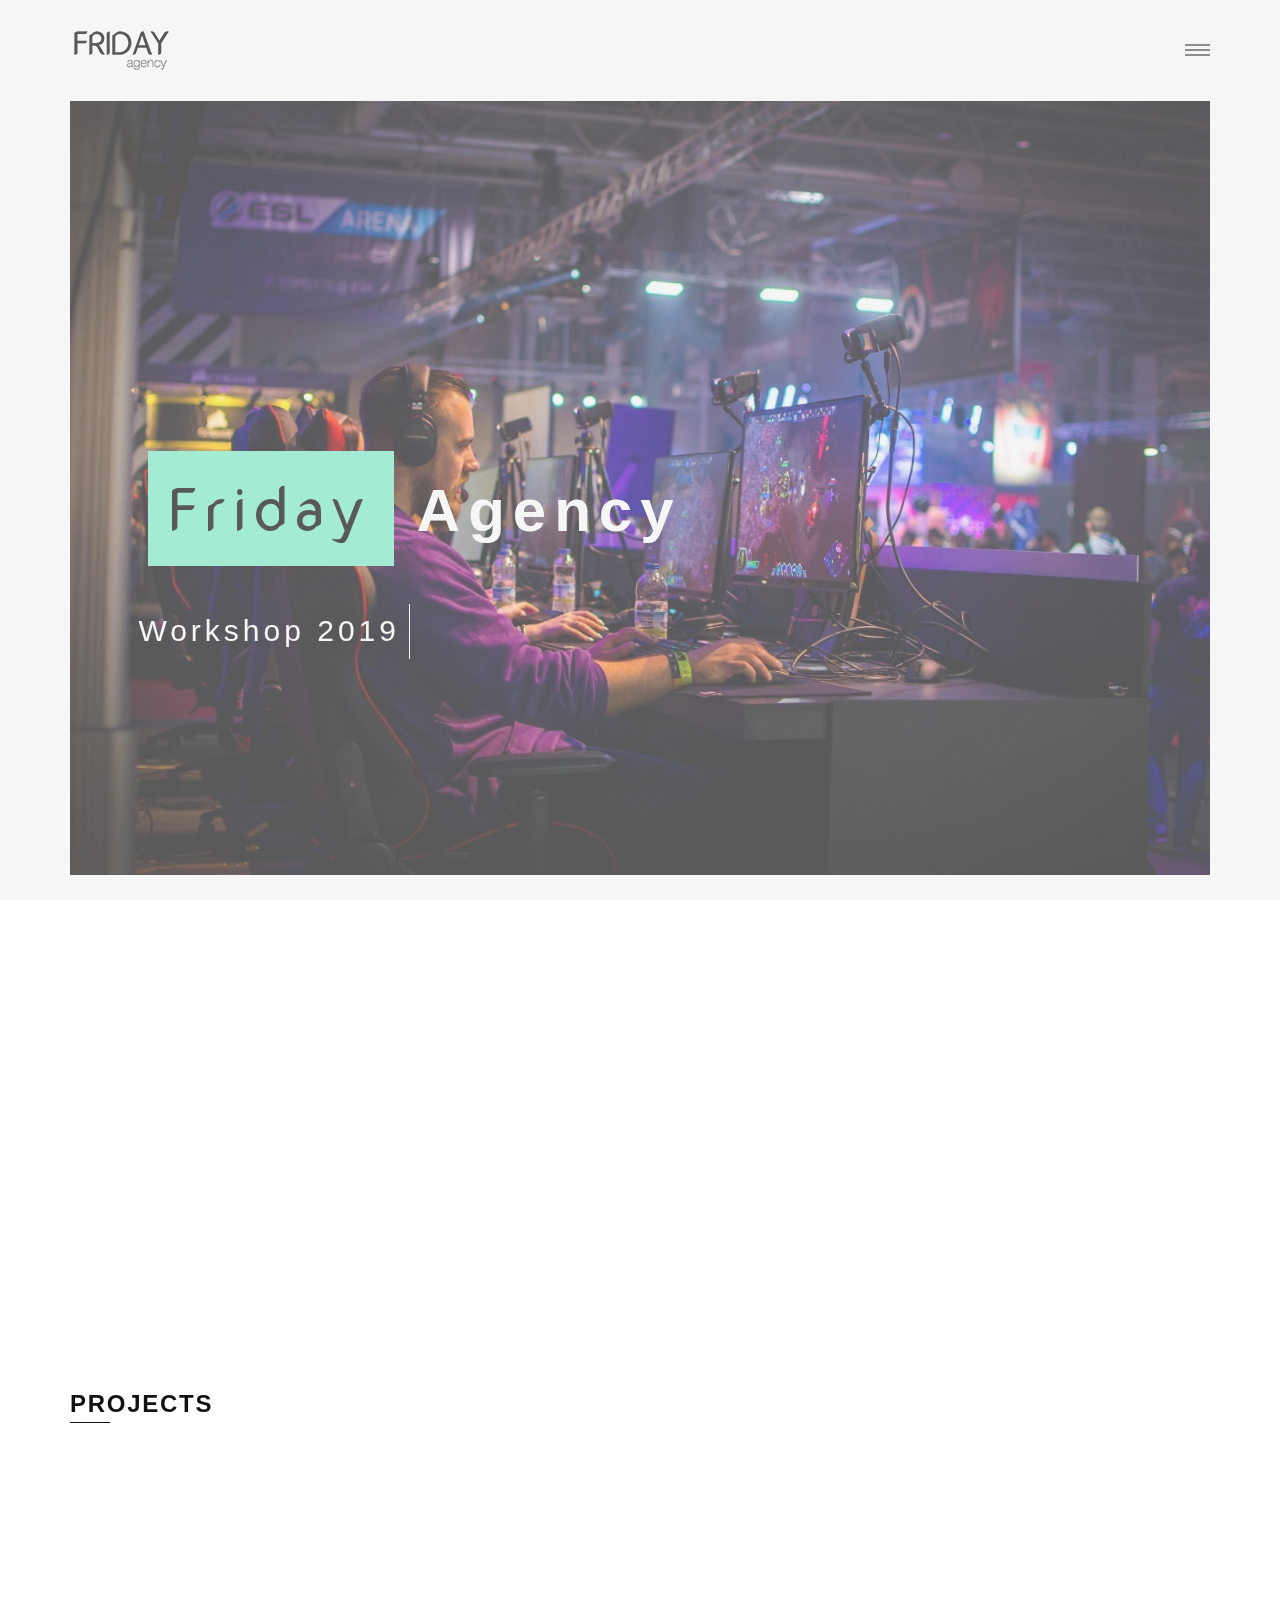
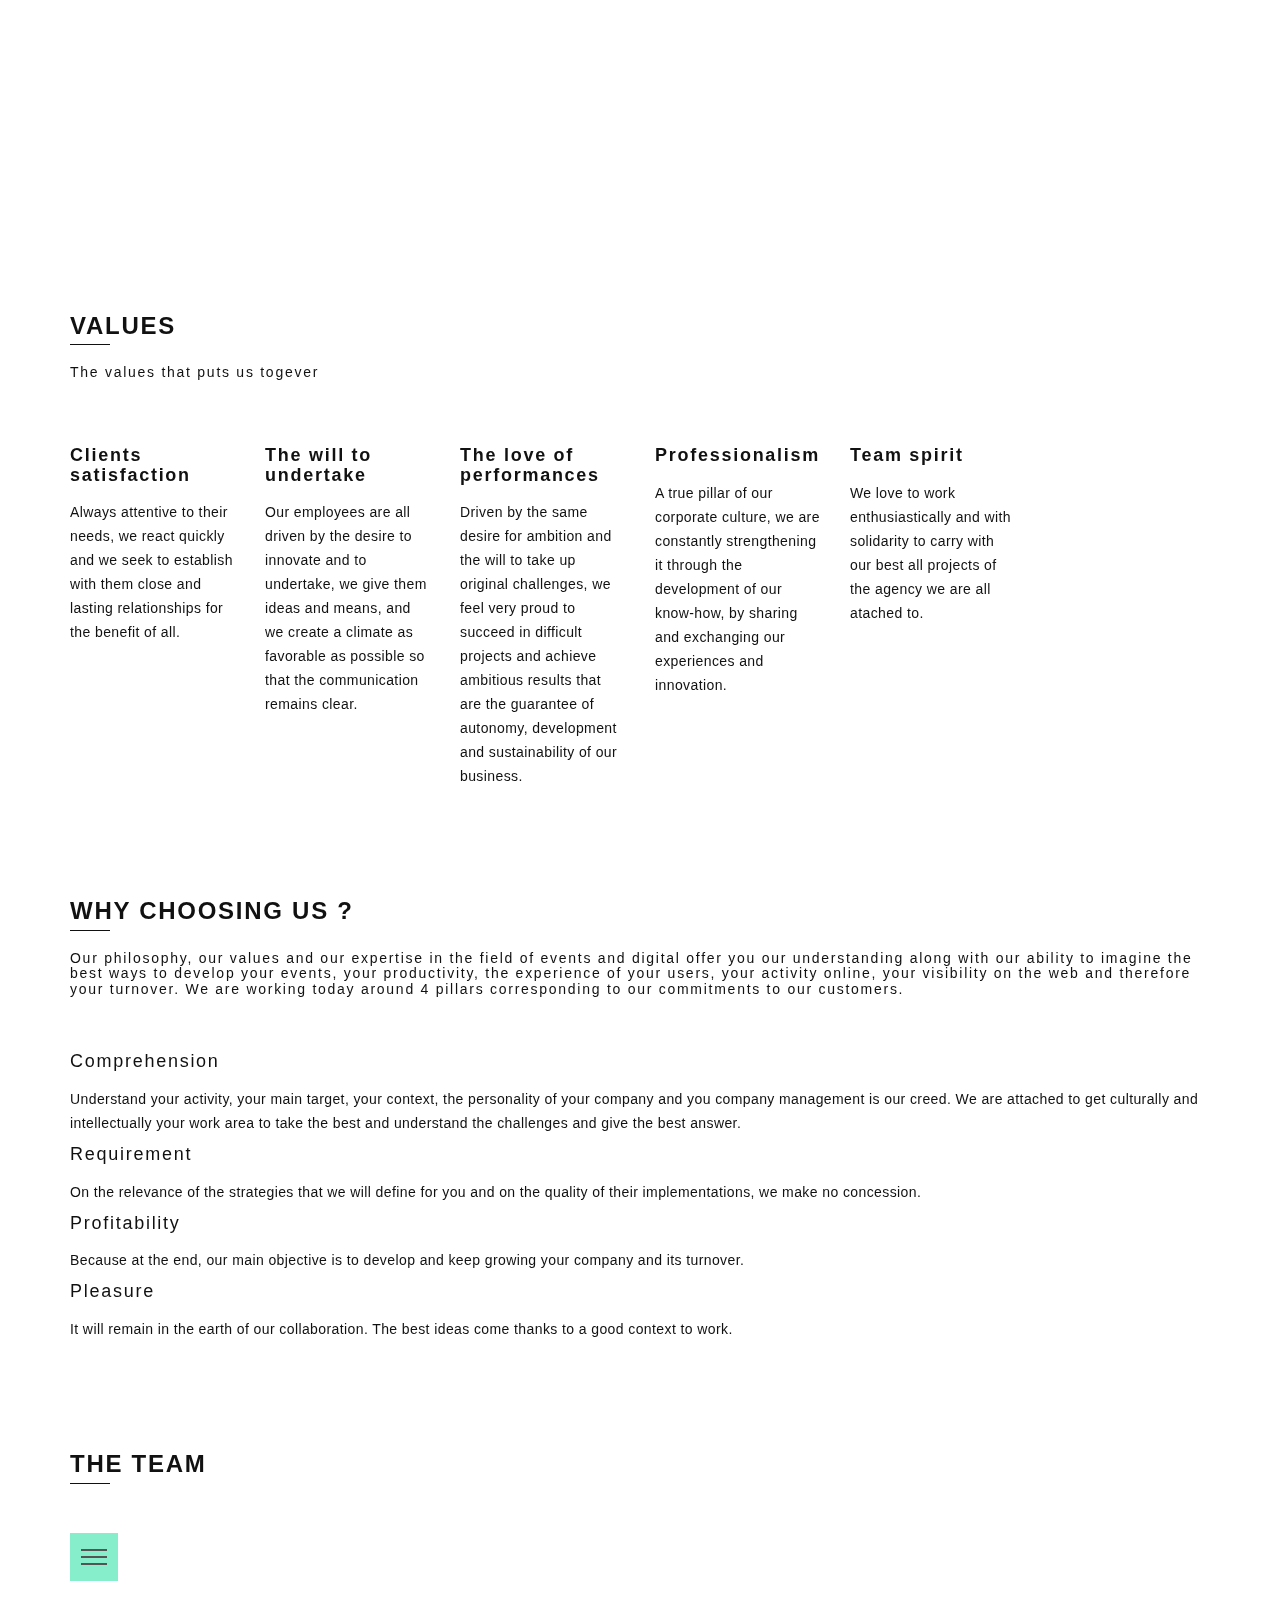
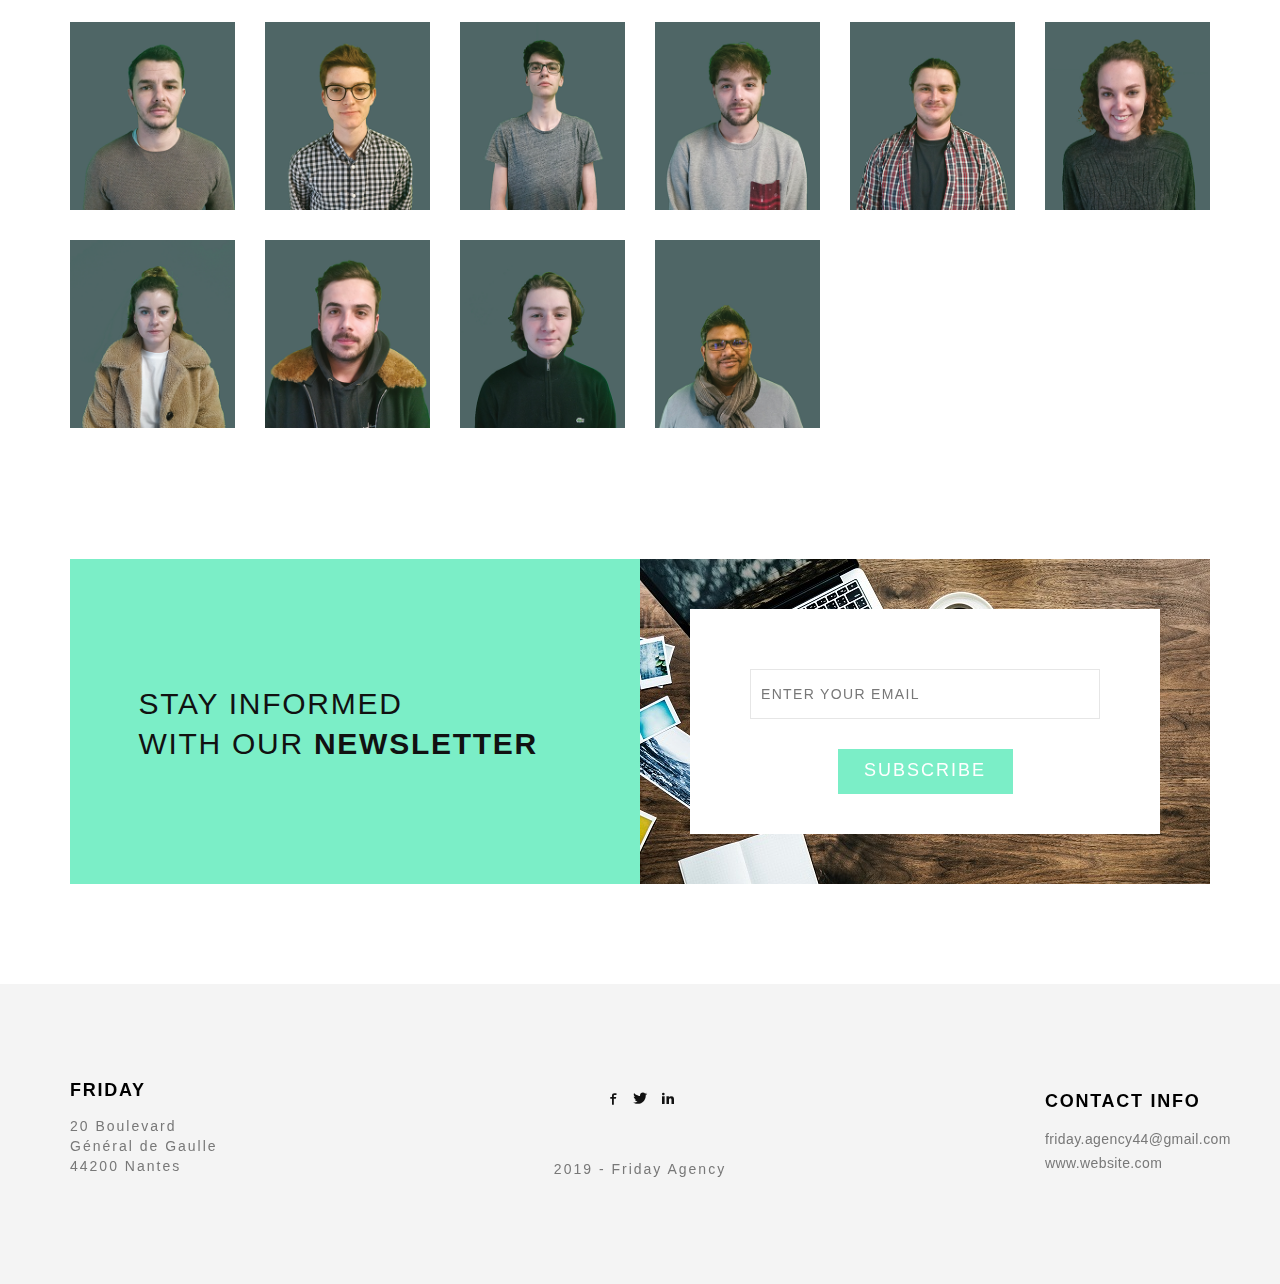
<file: anglais.html>
<!doctype html>
<html class="no-js" lang="">

<head>
    <meta charset="utf-8">
    <title>Friday Agency</title>
    <meta name="description" content="">
    <meta name="msapplication-tap-highlight" content="yes" />
    <meta name="viewport" content="width=device-width, user-scalable=no, initial-scale=1, minimum-scale=1.0, maximum-scale=1.0" />

    <!-- Google Web Font -->
    <link href='http://fonts.googleapis.com/css?family=Ubuntu:300,400,500,700' rel='stylesheet' type='text/css'>
    <link href='http://fonts.googleapis.com/css?family=Lekton:400,700,400italic' rel='stylesheet' type='text/css'>

    <!--  Bootstrap 3-->
    <link rel="stylesheet" href="css/bootstrap.min.css">

    <!-- OWL Carousel -->
    <link rel="stylesheet" href="css/owl.carousel.css">
    <link rel="stylesheet" href="css/owl.theme.css">

    <!--  Slider -->
    <link rel="stylesheet" href="css/jquery.kenburnsy.css">

    <!-- Animate -->
    <link rel="stylesheet" href="css/animate.css">

    <!-- Web Icons Font -->
    <link rel="stylesheet" href="css/pe-icon-7-stroke.css">
    <link rel="stylesheet" href="css/iconmoon.css">
    <link rel="stylesheet" href="css/et-line.css">
    <link rel="stylesheet" href="css/ionicons.css">

    <!-- Magnific PopUp -->
    <link rel="stylesheet" href="css/magnific-popup.css">

    <!-- Tabs -->
    <link rel="stylesheet" type="text/css" href="css/tabs.css" />
    <link rel="stylesheet" type="text/css" href="css/tabstyles.css" />

    <!-- Loader Style -->
    <link rel="stylesheet" href="css/loader-1.css">

    <!-- Costum Styles -->
    <link rel="stylesheet" href="css/main.css">
    <link rel="stylesheet" href="css/responsive.css">

    <!-- Favicon -->
    <link rel="icon" type="image/ico" href="img/logo.png">

    <!-- Modernizer & Respond js -->
    <script src="js/vendor/modernizr-2.8.3-respond-1.4.2.min.js"></script>
</head>

<body>
    <div id="content">
        <!-- Preloader -->
        <div class="cover"></div>
        <div class="header">
            <div class="container">
                <div class="logo">
                    <a href="#">
                        <img src="img/logo.png" alt="Logo">
                    </a>
                </div>
                <!-- Menu Hamburger (Default) -->
                <button class="main-menu-indicator" id="open-button">
                    <span class="line"></span>
                </button>
                <div class="menu-wrap" style="background-image: url(img/nav_bg.jpg)">
                    <div class="menu-content">
                        <div class="navigation">
                            <span class="pe-7s-close close-menu" id="close-button"></span>
                        </div>
                        <nav class="menu">
                            <div class="menu-list">
                                <ul>
                                    <li><a href="#aboutus">About Us</a></li>
                                    <li><a href="#projects">Projects</a></li>
                                    <li><a href="#values">Values</a></li>
                                    <li><a href="#chooseus">Why Choose Us</a></li>
                                    <li><a href="#team">The Team</a></li>
                                    <li><a href="#contact">Contact</a></li>
                                </ul>
                            </div>
                        </nav>

                        <div class="hidden-xs">
                            <div class="menu-social-media">
                                <ul>
                                    <li><a href="https://www.facebook.com/Friday-Agency-2312534062315973/?modal=admin_todo_tour"
                                            target="_blank"><i class="iconmoon-facebook"></i></a></li>
                                    <li><a href="https://twitter.com/agency_friday" target="_blank"><i class="iconmoon-twitter"></i></a></li>
                                    <li><a href="https://www.linkedin.com/in/friday-agency-07376617a/" target="_blank"><i
                                                class="iconmoon-linkedin2"></i></a></li>
                                </ul>
                            </div>

                            <div class="menu-information">
                                <ul>
                                    <li>friday.agency44@gmail.com</li>
                                    <li><img id="french" class="flags" src="img/flags/iconfinder_92_Ensign_Flag_Nation_france_2634519.png"
                                            height="30px">
                                        <img id="english" class="flags" src="img/flags/iconfinder_273_Ensign_Flag_Nation_kingdom_2634450.png"
                                            height="30px">
                                    </li>
                                </ul>
                            </div>
                        </div>
                    </div>
                </div>
                <!-- End of Menu Hamburger (Default) -->
            </div>
        </div>

        <!-- Main image -->
        <div class="container">
            <div class="slider-wrapper">
                <div class="slider-description">
                    <div class="slider-description-inner">
                        <h1><span>Friday</span> Agency</h1>
                    </div>
                    <div class="cd-intro">
                        <div class="cd-headline clip">
                            <span class="cd-words-wrapper">
                                <b class="is-visible">Workshop 2019</b>
                                <b>Campus Ynov Nantes</b>
                            </span>
                        </div>
                    </div>
                </div>
                <div id="slider-ef" class="slider-images-wrapper">
                    <img class="img-responsive" src="img/slider/image_1.jpg" alt="">
                    <img class="img-responsive" src="img/slider/image_2.jpg" alt="">
                    <img class="img-responsive" src="img/slider/image_3.jpg" alt="">
                </div>
            </div>
        </div>

        <!-- Agency description -->
        <div id="aboutus" class="container margin-top">
            <div class="history-wrapper">
                <div class="col-md-6 wow fadeInUp" data-wow-duration="0.6s" data-wow-delay="0.5s">
                    <div class="row">
                        <article id="article">
                            <h1>WHO ARE WE ?</h1>
                            <hr>
                            <h4>Friday Agency is a fresh startup who was born around our passion for events and
                                numeric.
                                Our
                                strength is the diversity of our profiles</h4>
                            <p>
                                <br />Born in 2009, friday agency, is nowadays a reference in the Grand Ouest thanks to
                                our
                                innovations around events and communication. True partner, we think with you about the
                                digital growing opportunities et evolutions of your company
                            </p>
                        </article>
                    </div>
                </div>
            </div>
        </div>

        <!-- Projects -->
        <div id="projects" class="container margin-top">
            <div class="main-title">
                <h1>PROJECTS</h1>
                <hr>
            </div>
            <div class="col-md-12 wow fadeInUp" data-wow-duration="0.8s" data-wow-delay="0.3s">
                <div class="row">
                    <div id="history-images" class="owl-carousel">
                        <div><img class="img-responsive center-block" src="img/projects/image_1.png" alt="About"></div>
                        <div><img class="img-responsive center-block" src="img/projects/image_2.png" alt="About"></div>
                    </div>
                </div>
            </div>
        </div>

        <!-- Valeurs -->
        <div id="values" class="container margin-top">
            <div class="main-title">
                <h1>VALUES</h1>
                <hr>
                <h6>The values that puts us togever</h6>
            </div>
            <div class="services-home-page">
                <div class="row">
                    <div class="col-md-2">
                        <h4>Clients satisfaction</h4>
                        <p>Always attentive to their needs, we react quickly and we seek to establish with them close
                            and
                            lasting relationships for the benefit of all.</p>
                    </div>
                    <div class="col-md-2">
                        <h4>The will to undertake</h4>
                        <p>Our employees are all driven by the desire to innovate and to undertake, we give them ideas
                            and
                            means, and we create a climate as favorable as possible so that the communication remains
                            clear.</p>
                    </div>
                    <div class="col-md-2">
                        <h4>The love of performances</h4>
                        <p>Driven by the same desire for ambition and the will to take up original challenges, we feel
                            very
                            proud to succeed in difficult projects and achieve ambitious results that are the guarantee
                            of
                            autonomy, development and sustainability of our business.</p>
                    </div>
                    <div class="col-md-2">
                        <h4>Professionalism</h4>
                        <p>A true pillar of our corporate culture, we are constantly strengthening it through the
                            development of our know-how, by sharing and exchanging our experiences and innovation.</p>
                    </div>
                    <div class="col-md-2">
                        <h4>Team spirit</h4>
                        <p>We love to work enthusiastically and with solidarity to carry with our best all projects of
                            the
                            agency we are all atached to.</p>
                    </div>
                </div>
            </div>
        </div>

        <!-- Choosing us -->
        <div id="chooseus" class="container margin-top">
            <div class="main-title">
                <h1>WHY CHOOSING US ?</h1>
                <hr>
                <h6>Our philosophy, our values and our expertise in the field of events and digital offer you our
                    understanding along with our ability to imagine the best ways to develop your events, your
                    productivity, the experience of your users, your activity online, your visibility on the web and
                    therefore your turnover. We are working today around 4 pillars corresponding to our commitments to
                    our customers.</h6>
            </div>
            <div>
                <h4>Comprehension</h4>
                <p>Understand your activity, your main target, your context, the personality of your company and you
                    company management is our creed. We are attached to get culturally and intellectually your work
                    area to take the best and understand the challenges and give the best answer.
                </p>
                <h4>Requirement</h4>
                <p>On the relevance of the strategies that we will define for you and on the quality of their
                    implementations, we make no concession.
                </p>
                <h4>Profitability</h4>
                <p>
                    Because at the end, our main objective is to develop and keep growing your company and its
                    turnover.
                </p>
                <h4>Pleasure</h4>
                <p>
                    It will remain in the earth of our collaboration. The best ideas come thanks to a good context to
                    work.
                </p>
            </div>
        </div>

        <!-- Team members -->
        <div id="team" class="container margin-top">
            <div class="main-title">
                <h1>THE TEAM</h1>
                <hr>
            </div>
            <div class="portfolio-wrapper">
                <button class="nav">
                    <span class="icon-container">
                        <span class="line line01"></span>
                        <span class="line line02"></span>
                        <span class="line line03"></span>
                        <span class="line line04"></span>
                    </span>
                </button>
                <div class="works-filter">
                    <a href="javascript:void(0)" class="filter active" data-filter="mix">All</a>
                    <a href="javascript:void(0)" class="filter" data-filter="developer">Developers</a>
                    <a href="javascript:void(0)" class="filter" data-filter="graphist">Graphists</a>
                    <a href="javascript:void(0)" class="filter" data-filter="marketing">Marketing Managers</a>
                    <a href="javascript:void(0)" class="filter" data-filter="network">Network Managers</a>
                </div>
                <div class="js-masonry">
                    <div class="row" id="work-grid">
                        <!-- Begin of Thumbs Portfolio -->
                        <div class="col-md-2 col-sm-4 col-xs-12 mix network">
                            <div class="img home-portfolio-image">
                                <img src="img/team/image_10.png" alt="Portfolio Item">
                                <div class="overlay-thumb">
                                    <div class="details">
                                        <span class="title">Thierry Seguro</span>
                                        <span class="info">B3 Réseau</span>
                                    </div>
                                    <span class="btnBefore"></span>
                                    <span class="btnAfter"></span>
                                    <a class="main-portfolio-link" href="https://www.linkedin.com/in/thierry-seguro-952610137/"
                                        target="_blank"></a>
                                </div>
                            </div>
                        </div>
                        <div class="col-md-2 col-sm-4 col-xs-12 mix developer">
                            <div class="img home-portfolio-image">
                                <img src="img/team/image_1.png" alt="Portfolio Item">
                                <div class="overlay-thumb">
                                    <div class="details">
                                        <span class="title">Alexandre Desvalees</span>
                                        <span class="info">M2 Développement</span>
                                    </div>
                                    <span class="btnBefore"></span>
                                    <span class="btnAfter"></span>
                                    <a class="main-portfolio-link" href="https://www.linkedin.com/in/alexandre-desvall%C3%A9es-93b4a0122/"
                                        target="_blank"></a>
                                </div>
                            </div>
                        </div>
                        <div class="col-md-2 col-sm-4 col-xs-12 mix developer">
                            <div class="img home-portfolio-image">
                                <img src="img/team/image_7.png" alt="Portfolio Item">
                                <div class="overlay-thumb">
                                    <div class="details">
                                        <span class="title">Mathis Aubry</span>
                                        <span class="info">B3 Développement</span>
                                    </div>
                                    <span class="btnBefore"></span>
                                    <span class="btnAfter"></span>
                                    <a class="main-portfolio-link" href="https://www.linkedin.com/in/mathis-aubry-b23418145/"
                                        target="_blank"></a>
                                </div>
                            </div>
                        </div>
                        <div class="col-md-2 col-sm-4 col-xs-12 mix developer">
                            <div class="img home-portfolio-image">
                                <img src="img/team/image_3.png" alt="Portfolio Item">
                                <div class="overlay-thumb">
                                    <div class="details">
                                        <span class="title">Charles Huet</span>
                                        <span class="info">B3 Développement</span>
                                    </div>
                                    <span class="btnBefore"></span>
                                    <span class="btnAfter"></span>
                                    <a class="main-portfolio-link" href="https://www.linkedin.com/in/charles-huet-developpeur-web/"
                                        target="_blank"></a>
                                </div>
                            </div>
                        </div>
                        <div class="col-md-2 col-sm-4 col-xs-12 mix graphist">
                            <div class="img home-portfolio-image">
                                <img src="img/team/image_2.png" alt="Portfolio Item">
                                <div class="overlay-thumb">
                                    <div class="details">
                                        <span class="title">Arthur Gilot</span>
                                        <span class="info">B3 Créa</span>
                                    </div>
                                    <span class="btnBefore"></span>
                                    <span class="btnAfter"></span>
                                    <a class="main-portfolio-link" href="https://www.linkedin.com/in/arthur-gilot-3b27b913a/"
                                        target="_blank"></a>
                                </div>
                            </div>
                        </div>
                        <div class="col-md-2 col-sm-4 col-xs-12 mix marketing">
                            <div class="img home-portfolio-image">
                                <img src="img/team/image_4.png" alt="Portfolio Item">
                                <div class="overlay-thumb">
                                    <div class="details">
                                        <span class="title">Faustine Badier</span>
                                        <span class="info">B3 Marketing</span>
                                    </div>
                                    <span class="btnBefore"></span>
                                    <span class="btnAfter"></span>
                                    <a class="main-portfolio-link" href="https://www.linkedin.com/in/faustine-badier-079606132/"
                                        target="_blank"></a>
                                </div>
                            </div>
                        </div>
                        <div class="col-md-2 col-sm-4 col-xs-12 mix graphist">
                            <div class="img home-portfolio-image">
                                <img src="img/team/image_6.png" alt="Portfolio Item">
                                <div class="overlay-thumb">
                                    <div class="details">
                                        <span class="title">Loelia Pallardy</span>
                                        <span class="info">B1 Créa</span>
                                    </div>
                                    <span class="btnBefore"></span>
                                    <span class="btnAfter"></span>
                                    <a class="main-portfolio-link" href="#" target="_blank"></a>
                                </div>
                            </div>
                        </div>
                        <div class="col-md-2 col-sm-4 col-xs-12 mix marketing">
                            <div class="img home-portfolio-image">
                                <img src="img/team/image_9.png" alt="Portfolio Item">
                                <div class="overlay-thumb">
                                    <div class="details">
                                        <span class="title">Nicolas Bolliet</span>
                                        <span class="info">B3 Marketing</span>
                                    </div>
                                    <span class="btnBefore"></span>
                                    <span class="btnAfter"></span>
                                    <a class="main-portfolio-link" href="https://www.linkedin.com/in/nicolas-bolliet-b727a512a/"
                                        target="_blank"></a>
                                </div>
                            </div>
                        </div>
                        <div class="col-md-2 col-sm-4 col-xs-12 mix developer">
                            <div class="img home-portfolio-image">
                                <img src="img/team/image_8.png" alt="Portfolio Item">
                                <div class="overlay-thumb">
                                    <div class="details">
                                        <span class="title">Maxence Monnier</span>
                                        <span class="info">B1 Informatique</span>
                                    </div>
                                    <span class="btnBefore"></span>
                                    <span class="btnAfter"></span>
                                    <a class="main-portfolio-link" href="#" target="_blank"></a>
                                </div>
                            </div>
                        </div>
                        <div class="col-md-2 col-sm-4 col-xs-12 mix developer">
                            <div class="img home-portfolio-image">
                                <img src="img/team/image_5.png" alt="Portfolio Item">
                                <div class="overlay-thumb">
                                    <div class="details">
                                        <span class="title">Jérôme Favreau</span>
                                        <span class="info">B3 Développement</span>
                                    </div>
                                    <span class="btnBefore"></span>
                                    <span class="btnAfter"></span>
                                    <a class="main-portfolio-link" href="https://www.linkedin.com/in/jfweb/" target="_blank"></a>
                                </div>
                            </div>
                        </div>
                    </div>
                </div>
            </div>
        </div>

        <!-- Newsletter -->
        <div id="contact" class="container margin-top">
            <div class="newsletter">
                <div class="col-md-6">
                    <div class="row">
                        <div class="newsletter-left">
                            <div class="newsletter-left-inner">
                                <h1>STAY INFORMED <br> WITH OUR <b>NEWSLETTER</b></h1>
                            </div>
                        </div>
                    </div>
                </div>
                <div class="col-md-6">
                    <div class="row">
                        <div class="newsletter-right" style="background: url(img/newsletter-bg.jpg)">
                            <div class="newsletter-right-inner">
                                <form>
                                    <input type="text" name="newsletter" placeholder="ENTER YOUR EMAIL">
                                    <input type="submit" value="SUBSCRIBE">
                                </form>
                            </div>
                        </div>
                    </div>
                </div>
            </div>
        </div>

        <!-- Footer -->
        <div class="footer margin-top">
            <div class="container">
                <div class="row">
                    <div class="col-md-2 col-sm-4 col-xs-12">
                        <div class="footer-inner">
                            <div class="footer-content">
                                <h4>Friday</h4>
                                <address>20 Boulevard Général de Gaulle<br>44200 Nantes</address>
                            </div>
                        </div>
                    </div>

                    <div class="col-md-2 col-md-push-8 col-sm-4 col-xs-12">
                        <div class="footer-inner">
                            <div class="footer-content">
                                <h4>CONTACT INFO</h4>
                                <p>
                                    friday.agency44@gmail.com <br>
                                    www.website.com
                                </p>
                            </div>
                        </div>
                    </div>

                    <div class="col-md-4 col-sm-4 col-xs-12">
                        <div class="footer-inner">
                            <div class="footer-content">
                                <ul class="social-media">
                                    <li><a href="https://www.facebook.com/Friday-Agency-2312534062315973/?modal=admin_todo_tour"
                                            target="_blank"><i class="iconmoon-facebook"></i></a></li>
                                    <li><a href="https://twitter.com/agency_friday" target="_blank"><i class="iconmoon-twitter"></i></a></li>
                                    <li><a href="https://www.linkedin.com/in/friday-agency-07376617a/" target="_blank"><i
                                                class="iconmoon-linkedin2"></i></a></li>
                                </ul>
                                <span class="copyright-mark">2019 - Friday Agency</span>
                            </div>
                        </div>
                    </div>
                </div>
            </div>
        </div>
        <a href="javascript:void(0)" class="scroll-top" id="scroll-top"><i class="pe-7s-angle-up"></i></a>
    </div>

    <script src="js/vendor/jquery-1.11.2.min.js"></script>
    <script data-pace-options='{ "ajax": false }' src="js/vendor/pace.min.js"></script>
    <script src="js/vendor/bootstrap.min.js"></script>
    <script src="js/vendor/classie.js"></script>
    <script src="js/vendor/isotope.pkgd.min.js"></script>
    <script src="js/vendor/jquery.velocity.min.js"></script>
    <script src="js/vendor/jquery.kenburnsy.min.js"></script>
    <script src="js/vendor/textslide.js"></script>
    <script src="js/vendor/imagesloaded.pkgd.min.js"></script>
    <script src="js/vendor/tabs.js"></script>
    <script src="js/ef-slider.js"></script>
    <script src="js/vendor/owl.carousel.min.js"></script>
    <script src="js/vendor/jquery.magnific-popup.min.js"></script>
    <script src="js/vendor/jquery.social-buttons.min.js"></script>
    <script src="js/vendor/wow.min.js"></script>
    <script src="js/main.js"></script>
    <script src="js/ajax.js"></script>
</body>

</html>
</file>
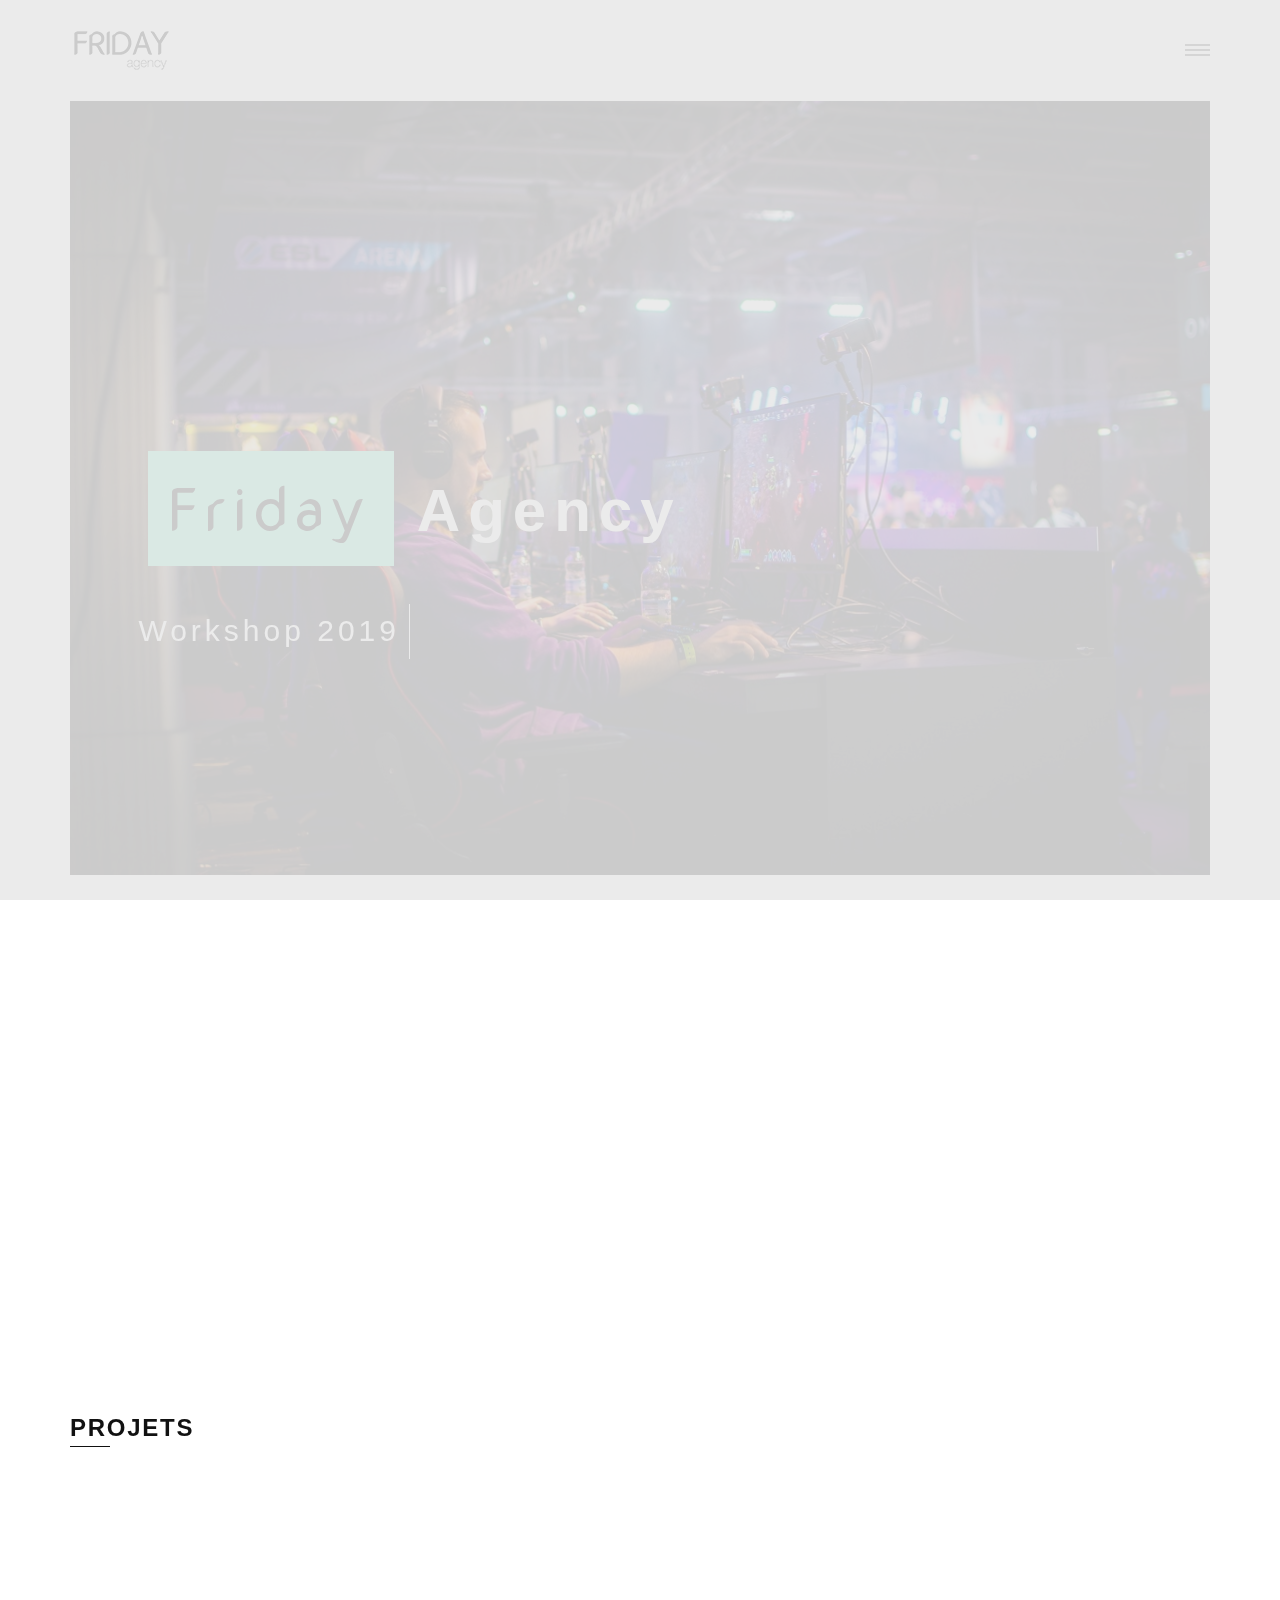
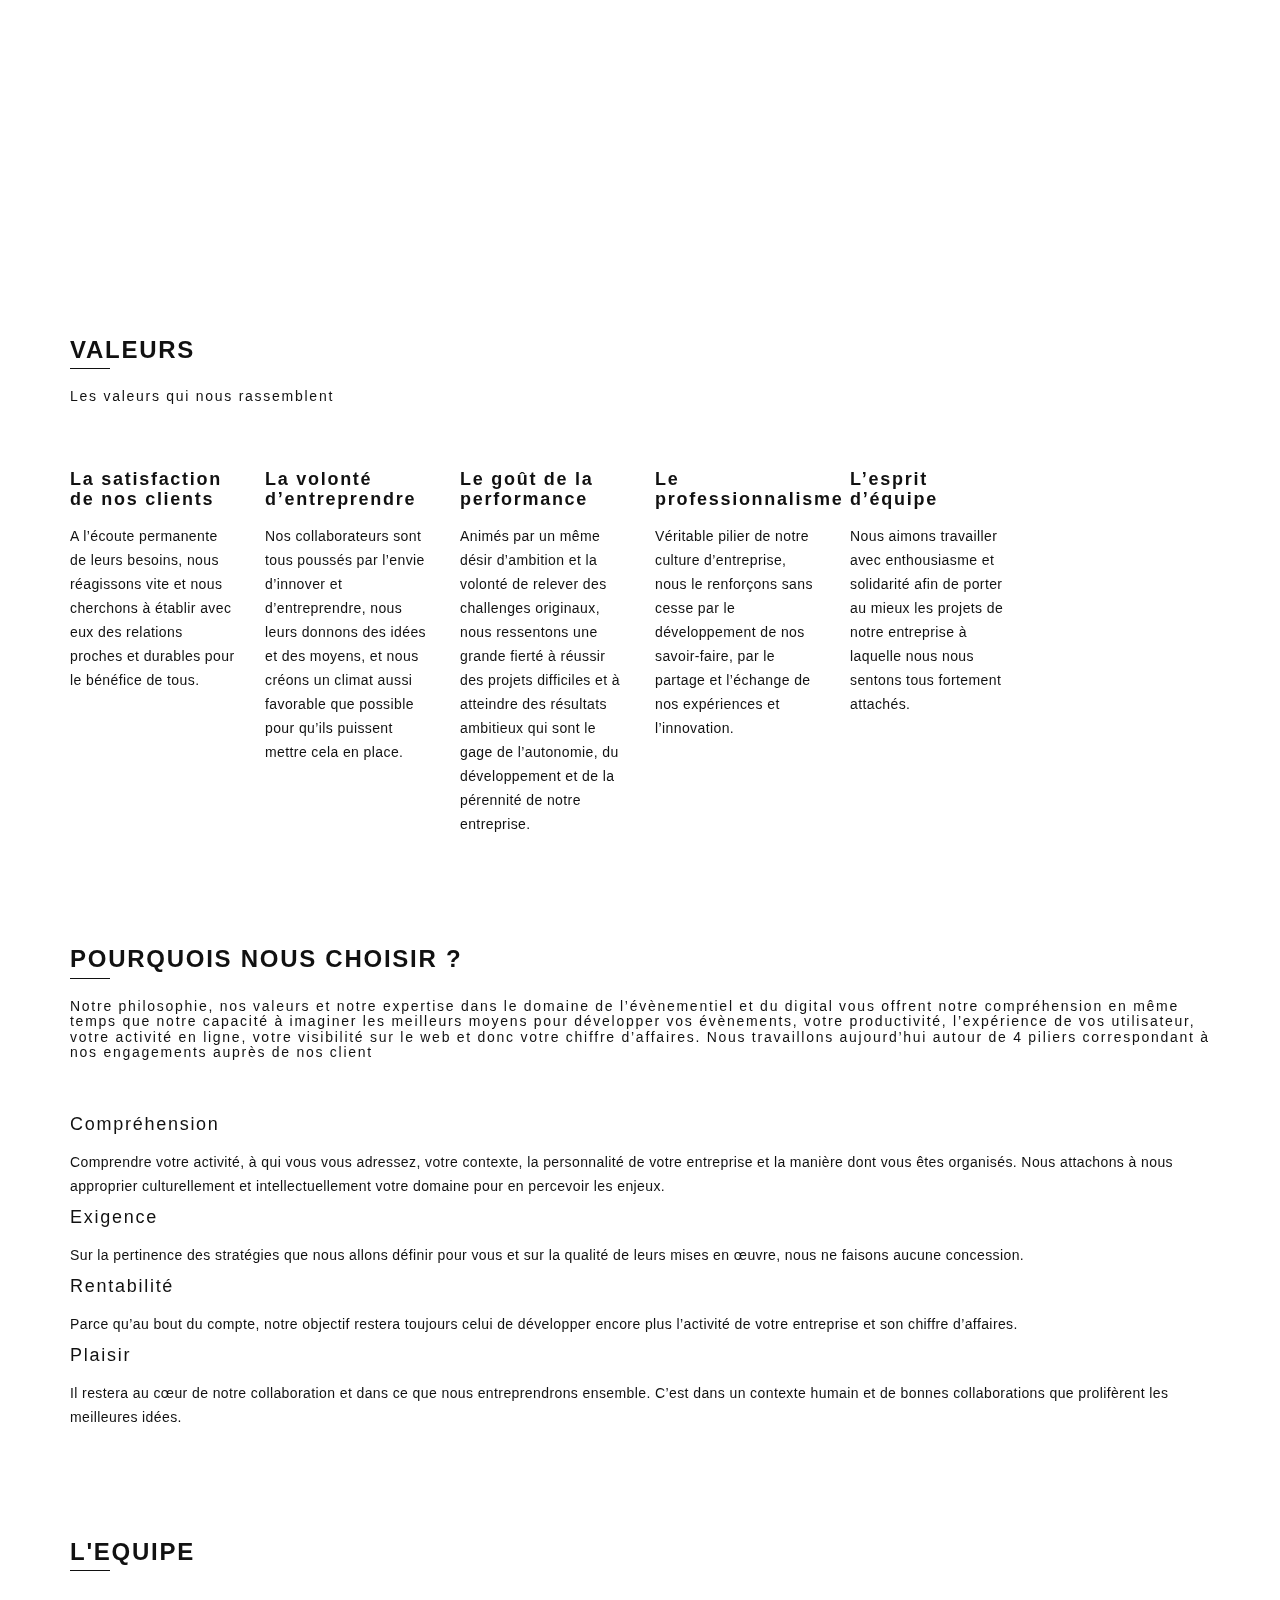
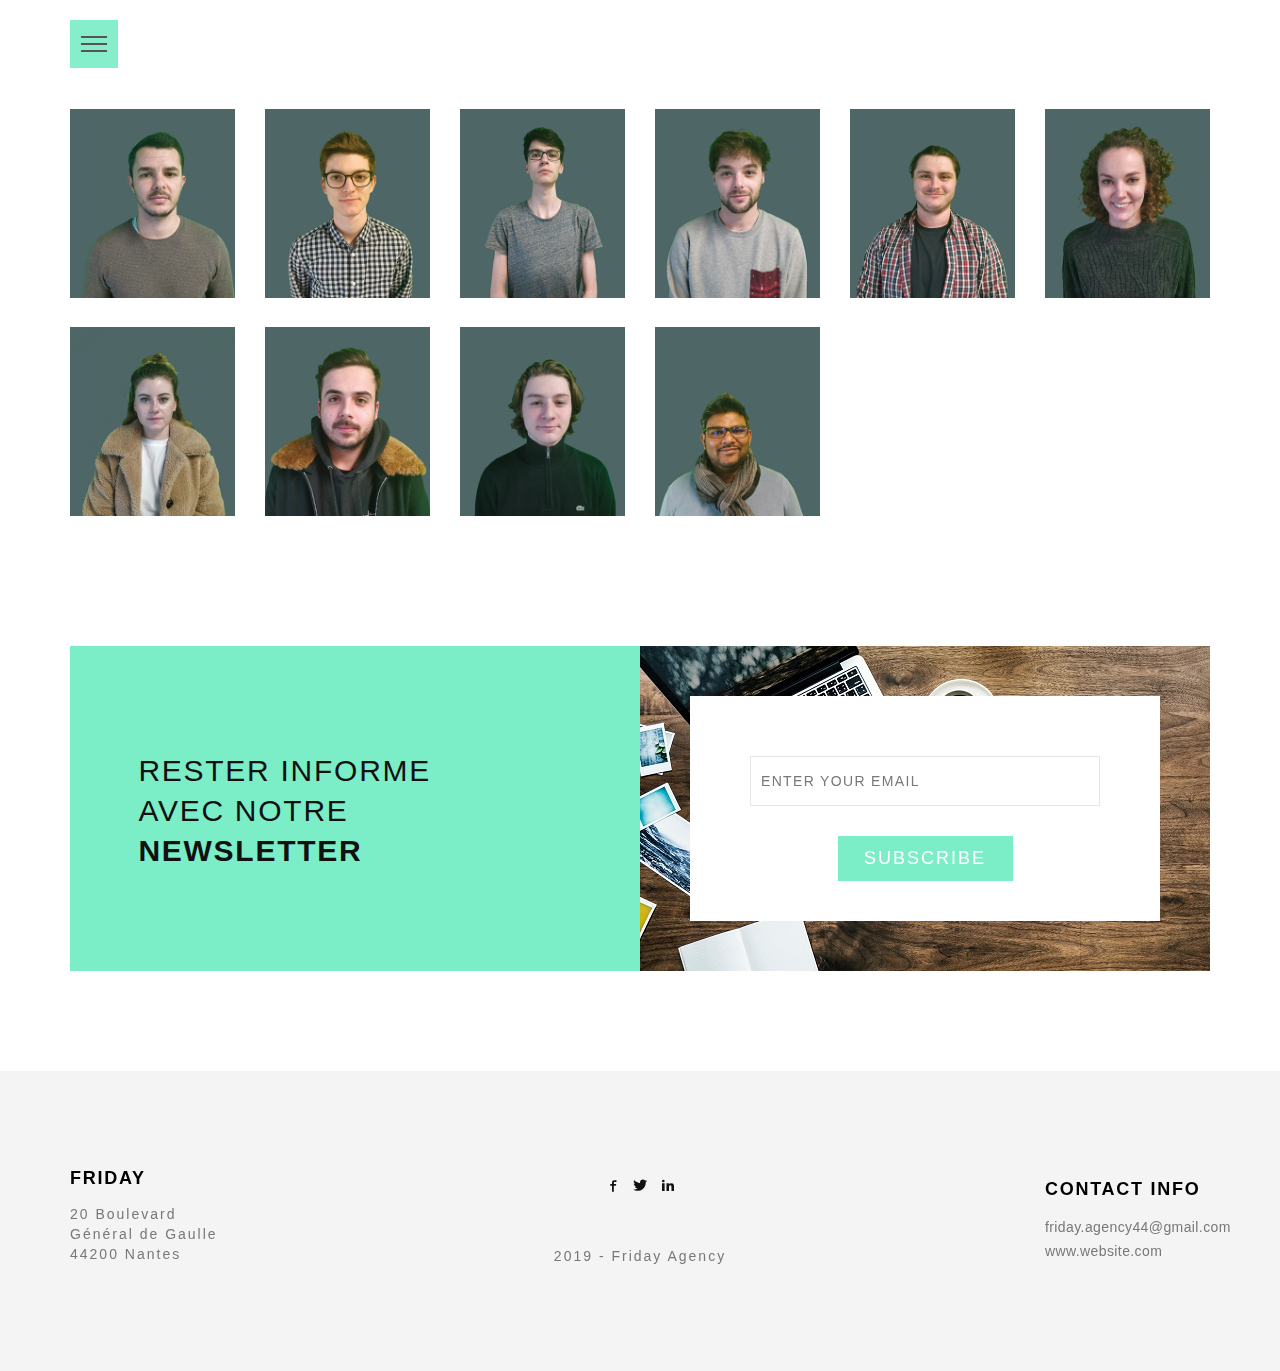
<file: francais.html>
<!doctype html>
<html class="no-js" lang="">

<head>
    <meta charset="utf-8">
    <title>Friday Agency</title>
    <meta name="description" content="">
    <meta name="msapplication-tap-highlight" content="yes" />
    <meta name="viewport" content="width=device-width, user-scalable=no, initial-scale=1, minimum-scale=1.0, maximum-scale=1.0" />

    <!-- Google Web Font -->
    <link href='http://fonts.googleapis.com/css?family=Ubuntu:300,400,500,700' rel='stylesheet' type='text/css'>
    <link href='http://fonts.googleapis.com/css?family=Lekton:400,700,400italic' rel='stylesheet' type='text/css'>

    <!--  Bootstrap 3-->
    <link rel="stylesheet" href="css/bootstrap.min.css">

    <!-- OWL Carousel -->
    <link rel="stylesheet" href="css/owl.carousel.css">
    <link rel="stylesheet" href="css/owl.theme.css">

    <!--  Slider -->
    <link rel="stylesheet" href="css/jquery.kenburnsy.css">

    <!-- Animate -->
    <link rel="stylesheet" href="css/animate.css">

    <!-- Web Icons Font -->
    <link rel="stylesheet" href="css/pe-icon-7-stroke.css">
    <link rel="stylesheet" href="css/iconmoon.css">
    <link rel="stylesheet" href="css/et-line.css">
    <link rel="stylesheet" href="css/ionicons.css">

    <!-- Magnific PopUp -->
    <link rel="stylesheet" href="css/magnific-popup.css">

    <!-- Tabs -->
    <link rel="stylesheet" type="text/css" href="css/tabs.css" />
    <link rel="stylesheet" type="text/css" href="css/tabstyles.css" />

    <!-- Loader Style -->
    <link rel="stylesheet" href="css/loader-1.css">

    <!-- Costum Styles -->
    <link rel="stylesheet" href="css/main.css">
    <link rel="stylesheet" href="css/responsive.css">

    <!-- Favicon -->
    <link rel="icon" type="image/ico" href="img/logo.png">

    <!-- Modernizer & Respond js -->
    <script src="js/vendor/modernizr-2.8.3-respond-1.4.2.min.js"></script>
</head>

<body>
    <div id="content">
        <!-- Preloader -->
        <div class="cover"></div>
        <div class="header">
            <div class="container">
                <div class="logo">
                    <a href="#">
                        <img src="img/logo.png" alt="Logo">
                    </a>
                </div>
                <!-- Menu Hamburger (Default) -->
                <button class="main-menu-indicator" id="open-button">
                    <span class="line"></span>
                </button>
                <div class="menu-wrap" style="background-image: url(img/nav_bg.jpg)">
                    <div class="menu-content">
                        <div class="navigation">
                            <span class="pe-7s-close close-menu" id="close-button"></span>
                        </div>
                        <nav class="menu">
                            <div class="menu-list">
                                <ul>
                                    <li><a href="#aboutus">Qui Sommme Nous ?</a></li>
                                    <li><a href="#projects">Projets</a></li>
                                    <li><a href="#values">Valeurs</a></li>
                                    <li><a href="#chooseus">Pourquois Nous Choisir ?</a></li>
                                    <li><a href="#team">L'Equipe</a></li>
                                    <li><a href="#contact">Contact</a></li>
                                </ul>
                            </div>
                        </nav>

                        <div class="hidden-xs">
                            <div class="menu-social-media">
                                <ul>
                                    <li><a href="https://www.facebook.com/Friday-Agency-2312534062315973/?modal=admin_todo_tour"
                                            target="_blank"><i class="iconmoon-facebook"></i></a></li>
                                    <li><a href="https://twitter.com/agency_friday" target="_blank"><i class="iconmoon-twitter"></i></a></li>
                                    <li><a href="https://www.linkedin.com/in/friday-agency-07376617a/" target="_blank"><i
                                                class="iconmoon-linkedin2"></i></a></li>
                                </ul>
                            </div>

                            <div class="menu-information">
                                <ul>
                                    <li>friday.agency44@gmail.com</li>
                                    <li><img id="french" class="flags" src="img/flags/iconfinder_92_Ensign_Flag_Nation_france_2634519.png"
                                            height="30px">
                                        <img id="english" class="flags" src="img/flags/iconfinder_273_Ensign_Flag_Nation_kingdom_2634450.png"
                                            height="30px">
                                    </li>
                                </ul>
                            </div>
                        </div>
                    </div>
                </div>
                <!-- End of Menu Hamburger (Default) -->
            </div>
        </div>

        <!-- Main image -->
        <div class="container">
            <div class="slider-wrapper">
                <div class="slider-description">
                    <div class="slider-description-inner">
                        <h1><span>Friday</span> Agency</h1>
                    </div>
                    <div class="cd-intro">
                        <div class="cd-headline clip">
                            <span class="cd-words-wrapper">
                                <b class="is-visible">Workshop 2019</b>
                                <b>Campus Ynov Nantes</b>
                            </span>
                        </div>
                    </div>
                </div>
                <div id="slider-ef" class="slider-images-wrapper">
                    <img class="img-responsive" src="img/slider/image_1.jpg" alt="">
                    <img class="img-responsive" src="img/slider/image_2.jpg" alt="">
                    <img class="img-responsive" src="img/slider/image_3.jpg" alt="">
                </div>
            </div>
        </div>

        <!-- Agency description -->
        <div id="aboutus" class="container margin-top">
            <div class="history-wrapper">
                <div class="col-md-6 wow fadeInUp" data-wow-duration="0.6s" data-wow-delay="0.5s">
                    <div class="row">
                        <article id="article">
                            <h1>QUI SOMME NOUS ?</h1>
                            <hr>
                            <h4>Friday Agency est une jeune start-up née à la suite d’une passion commune autour de
                                l’évènementiel et du numérique, avec comme force des profils variés.</h4>
                            <p>
                                <br />Créée en 2009, l’Agence FRIDAY est devenue une référence, dans le Grand Ouest,
                                concernant
                                l’innovation autour de la communication et de l’évènementiel. Véritable partenaire,
                                nous
                                réfléchissons avec vous aux opportunités digitales de croissance et d’évolution de
                                votre
                                activité.
                            </p>
                        </article>
                    </div>
                </div>
            </div>
        </div>

        <!-- Projects -->
        <div id="projects" class="container margin-top">
            <div class="main-title">
                <h1>PROJETS</h1>
                <hr>
            </div>
            <div class="col-md-12 wow fadeInUp" data-wow-duration="0.8s" data-wow-delay="0.3s">
                <div class="row">
                    <div id="history-images" class="owl-carousel">
                        <div><img class="img-responsive center-block" src="img/projects/image_1.png" alt="About"></div>
                        <div><img class="img-responsive center-block" src="img/projects/image_2.png" alt="About"></div>
                    </div>
                </div>
            </div>
        </div>

        <!-- Valeurs -->
        <div id="values" class="container margin-top">
            <div class="main-title">
                <h1>VALEURS</h1>
                <hr>
                <h6>Les valeurs qui nous rassemblent</h6>
            </div>
            <div class="services-home-page">
                <div class="row">
                    <div class="col-md-2">
                        <h4>La satisfaction de nos clients</h4>
                        <p>A l’écoute permanente de leurs besoins, nous réagissons vite et nous cherchons à établir
                            avec
                            eux des relations proches et durables pour le bénéfice de tous.</p>
                    </div>
                    <div class="col-md-2">
                        <h4>La volonté d’entreprendre</h4>
                        <p>Nos collaborateurs sont tous poussés par l’envie d’innover et d’entreprendre, nous leurs
                            donnons
                            des idées et des moyens, et nous créons un climat aussi favorable que possible pour qu’ils
                            puissent mettre cela en place.</p>
                    </div>
                    <div class="col-md-2">
                        <h4>Le goût de la performance</h4>
                        <p>Animés par un même désir d’ambition et la volonté de relever des challenges originaux, nous
                            ressentons une grande fierté à réussir des projets difficiles et à atteindre des résultats
                            ambitieux qui sont le gage de l’autonomie, du développement et de la pérennité de notre
                            entreprise.</p>
                    </div>
                    <div class="col-md-2">
                        <h4>Le professionnalisme</h4>
                        <p>Véritable pilier de notre culture d’entreprise, nous le renforçons sans cesse par le
                            développement de nos savoir-faire, par le partage et l’échange de nos expériences et
                            l’innovation.</p>
                    </div>
                    <div class="col-md-2">
                        <h4>L’esprit d’équipe</h4>
                        <p>Nous aimons travailler avec enthousiasme et solidarité afin de porter au mieux les projets
                            de
                            notre entreprise à laquelle nous nous sentons tous fortement attachés.</p>
                    </div>
                </div>
            </div>
        </div>

        <!-- Choosing us -->
        <div id="chooseus" class="container margin-top">
            <div class="main-title">
                <h1>POURQUOIS NOUS CHOISIR ?</h1>
                <hr>
                <h6>Notre philosophie, nos valeurs et notre expertise dans le domaine de l’évènementiel et du digital
                    vous
                    offrent notre compréhension en même temps que notre capacité à imaginer les meilleurs moyens pour
                    développer vos évènements, votre productivité, l’expérience de vos utilisateur, votre activité en
                    ligne, votre visibilité sur le web et donc votre chiffre d’affaires. Nous travaillons aujourd’hui
                    autour de 4 piliers correspondant à nos engagements auprès de nos client</h6>
            </div>
            <div>
                <h4>Compréhension</h4>
                <p>Comprendre votre activité, à qui vous vous adressez, votre contexte, la personnalité de votre
                    entreprise
                    et la manière dont vous êtes organisés. Nous attachons à nous approprier culturellement et
                    intellectuellement votre domaine pour en percevoir les enjeux.
                </p>
                <h4>Exigence</h4>
                <p>Sur la pertinence des stratégies que nous allons définir pour vous et sur la qualité de leurs mises
                    en
                    œuvre, nous ne faisons aucune concession.
                </p>
                <h4>Rentabilité</h4>
                <p>
                    Parce qu’au bout du compte, notre objectif restera toujours celui de développer encore plus
                    l’activité
                    de votre entreprise et son chiffre d’affaires.
                </p>
                <h4>Plaisir</h4>
                <p>
                    Il restera au cœur de notre collaboration et dans ce que nous entreprendrons ensemble. C’est dans
                    un
                    contexte humain et de bonnes collaborations que prolifèrent les meilleures idées.
                </p>
            </div>
        </div>

        <!-- Team members -->
        <div id="team" class="container margin-top">
            <div class="main-title">
                <h1>L'EQUIPE</h1>
                <hr>
            </div>
            <div class="portfolio-wrapper">
                <button class="nav">
                    <span class="icon-container">
                        <span class="line line01"></span>
                        <span class="line line02"></span>
                        <span class="line line03"></span>
                        <span class="line line04"></span>
                    </span>
                </button>
                <div class="works-filter">
                    <a href="javascript:void(0)" class="filter active" data-filter="mix">Tous</a>
                    <a href="javascript:void(0)" class="filter" data-filter="developer">Développeurs</a>
                    <a href="javascript:void(0)" class="filter" data-filter="graphist">Graphistes</a>
                    <a href="javascript:void(0)" class="filter" data-filter="marketing">Responsables Marketing</a>
                    <a href="javascript:void(0)" class="filter" data-filter="network">Responsables Réseau</a>
                </div>
                <div class="js-masonry">
                    <div class="row" id="work-grid">
                        <!-- Begin of Thumbs Portfolio -->
                        <div class="col-md-2 col-sm-4 col-xs-12 mix network">
                            <div class="img home-portfolio-image">
                                <img src="img/team/image_10.png" alt="Portfolio Item">
                                <div class="overlay-thumb">
                                    <div class="details">
                                        <span class="title">Thierry Seguro</span>
                                        <span class="info">B3 Réseau</span>
                                    </div>
                                    <span class="btnBefore"></span>
                                    <span class="btnAfter"></span>
                                    <a class="main-portfolio-link" href="https://www.linkedin.com/in/thierry-seguro-952610137/"
                                        target="_blank"></a>
                                </div>
                            </div>
                        </div>
                        <div class="col-md-2 col-sm-4 col-xs-12 mix developer">
                            <div class="img home-portfolio-image">
                                <img src="img/team/image_1.png" alt="Portfolio Item">
                                <div class="overlay-thumb">
                                    <div class="details">
                                        <span class="title">Alexandre Desvalees</span>
                                        <span class="info">M2 Développement</span>
                                    </div>
                                    <span class="btnBefore"></span>
                                    <span class="btnAfter"></span>
                                    <a class="main-portfolio-link" href="https://www.linkedin.com/in/alexandre-desvall%C3%A9es-93b4a0122/"
                                        target="_blank"></a>
                                </div>
                            </div>
                        </div>
                        <div class="col-md-2 col-sm-4 col-xs-12 mix developer">
                            <div class="img home-portfolio-image">
                                <img src="img/team/image_7.png" alt="Portfolio Item">
                                <div class="overlay-thumb">
                                    <div class="details">
                                        <span class="title">Mathis Aubry</span>
                                        <span class="info">B3 Développement</span>
                                    </div>
                                    <span class="btnBefore"></span>
                                    <span class="btnAfter"></span>
                                    <a class="main-portfolio-link" href="https://www.linkedin.com/in/mathis-aubry-b23418145/"
                                        target="_blank"></a>
                                </div>
                            </div>
                        </div>
                        <div class="col-md-2 col-sm-4 col-xs-12 mix developer">
                            <div class="img home-portfolio-image">
                                <img src="img/team/image_3.png" alt="Portfolio Item">
                                <div class="overlay-thumb">
                                    <div class="details">
                                        <span class="title">Charles Huet</span>
                                        <span class="info">B3 Développement</span>
                                    </div>
                                    <span class="btnBefore"></span>
                                    <span class="btnAfter"></span>
                                    <a class="main-portfolio-link" href="https://www.linkedin.com/in/charles-huet-developpeur-web/"
                                        target="_blank"></a>
                                </div>
                            </div>
                        </div>
                        <div class="col-md-2 col-sm-4 col-xs-12 mix graphist">
                            <div class="img home-portfolio-image">
                                <img src="img/team/image_2.png" alt="Portfolio Item">
                                <div class="overlay-thumb">
                                    <div class="details">
                                        <span class="title">Arthur Gilot</span>
                                        <span class="info">B3 Créa</span>
                                    </div>
                                    <span class="btnBefore"></span>
                                    <span class="btnAfter"></span>
                                    <a class="main-portfolio-link" href="https://www.linkedin.com/in/arthur-gilot-3b27b913a/"
                                        target="_blank"></a>
                                </div>
                            </div>
                        </div>
                        <div class="col-md-2 col-sm-4 col-xs-12 mix marketing">
                            <div class="img home-portfolio-image">
                                <img src="img/team/image_4.png" alt="Portfolio Item">
                                <div class="overlay-thumb">
                                    <div class="details">
                                        <span class="title">Faustine Badier</span>
                                        <span class="info">B3 Marketing</span>
                                    </div>
                                    <span class="btnBefore"></span>
                                    <span class="btnAfter"></span>
                                    <a class="main-portfolio-link" href="https://www.linkedin.com/in/faustine-badier-079606132/"
                                        target="_blank"></a>
                                </div>
                            </div>
                        </div>
                        <div class="col-md-2 col-sm-4 col-xs-12 mix graphist">
                            <div class="img home-portfolio-image">
                                <img src="img/team/image_6.png" alt="Portfolio Item">
                                <div class="overlay-thumb">
                                    <div class="details">
                                        <span class="title">Loelia Pallardy</span>
                                        <span class="info">B1 Créa</span>
                                    </div>
                                    <span class="btnBefore"></span>
                                    <span class="btnAfter"></span>
                                    <a class="main-portfolio-link" href="#" target="_blank"></a>
                                </div>
                            </div>
                        </div>
                        <div class="col-md-2 col-sm-4 col-xs-12 mix marketing">
                            <div class="img home-portfolio-image">
                                <img src="img/team/image_9.png" alt="Portfolio Item">
                                <div class="overlay-thumb">
                                    <div class="details">
                                        <span class="title">Nicolas Bolliet</span>
                                        <span class="info">B3 Marketing</span>
                                    </div>
                                    <span class="btnBefore"></span>
                                    <span class="btnAfter"></span>
                                    <a class="main-portfolio-link" href="https://www.linkedin.com/in/nicolas-bolliet-b727a512a/"
                                        target="_blank"></a>
                                </div>
                            </div>
                        </div>
                        <div class="col-md-2 col-sm-4 col-xs-12 mix developer">
                            <div class="img home-portfolio-image">
                                <img src="img/team/image_8.png" alt="Portfolio Item">
                                <div class="overlay-thumb">
                                    <div class="details">
                                        <span class="title">Maxence Monnier</span>
                                        <span class="info">B1 Informatique</span>
                                    </div>
                                    <span class="btnBefore"></span>
                                    <span class="btnAfter"></span>
                                    <a class="main-portfolio-link" href="#" target="_blank"></a>
                                </div>
                            </div>
                        </div>
                        <div class="col-md-2 col-sm-4 col-xs-12 mix developer">
                            <div class="img home-portfolio-image">
                                <img src="img/team/image_5.png" alt="Portfolio Item">
                                <div class="overlay-thumb">
                                    <div class="details">
                                        <span class="title">Jérôme Favreau</span>
                                        <span class="info">B3 Développement</span>
                                    </div>
                                    <span class="btnBefore"></span>
                                    <span class="btnAfter"></span>
                                    <a class="main-portfolio-link" href="https://www.linkedin.com/in/jfweb/" target="_blank"></a>
                                </div>
                            </div>
                        </div>
                    </div>
                </div>
            </div>
        </div>

        <!-- Newsletter -->
        <div id="contact" class="container margin-top">
            <div class="newsletter">
                <div class="col-md-6">
                    <div class="row">
                        <div class="newsletter-left">
                            <div class="newsletter-left-inner">
                                <h1>RESTER INFORME <br> AVEC NOTRE <b>NEWSLETTER</b></h1>
                            </div>
                        </div>
                    </div>
                </div>
                <div class="col-md-6">
                    <div class="row">
                        <div class="newsletter-right" style="background: url(img/newsletter-bg.jpg)">
                            <div class="newsletter-right-inner">
                                <form>
                                    <input type="text" name="newsletter" placeholder="ENTER YOUR EMAIL">
                                    <input type="submit" value="SUBSCRIBE">
                                </form>
                            </div>
                        </div>
                    </div>
                </div>
            </div>
        </div>

        <!-- Footer -->
        <div class="footer margin-top">
            <div class="container">
                <div class="row">
                    <div class="col-md-2 col-sm-4 col-xs-12">
                        <div class="footer-inner">
                            <div class="footer-content">
                                <h4>Friday</h4>
                                <address>20 Boulevard Général de Gaulle<br>44200 Nantes</address>
                            </div>
                        </div>
                    </div>

                    <div class="col-md-2 col-md-push-8 col-sm-4 col-xs-12">
                        <div class="footer-inner">
                            <div class="footer-content">
                                <h4>CONTACT INFO</h4>
                                <p>
                                    friday.agency44@gmail.com <br>
                                    www.website.com
                                </p>
                            </div>
                        </div>
                    </div>

                    <div class="col-md-4 col-sm-4 col-xs-12">
                        <div class="footer-inner">
                            <div class="footer-content">
                                <ul class="social-media">
                                    <li><a href="https://www.facebook.com/Friday-Agency-2312534062315973/?modal=admin_todo_tour"
                                            target="_blank"><i class="iconmoon-facebook"></i></a></li>
                                    <li><a href="https://twitter.com/agency_friday" target="_blank"><i class="iconmoon-twitter"></i></a></li>
                                    <li><a href="https://www.linkedin.com/in/friday-agency-07376617a/" target="_blank"><i
                                                class="iconmoon-linkedin2"></i></a></li>
                                </ul>
                                <span class="copyright-mark">2019 - Friday Agency</span>
                            </div>
                        </div>
                    </div>
                </div>
            </div>
        </div>
        <a href="javascript:void(0)" class="scroll-top" id="scroll-top"><i class="pe-7s-angle-up"></i></a>
    </div>

    <script src="js/vendor/jquery-1.11.2.min.js"></script>
    <script data-pace-options='{ "ajax": false }' src="js/vendor/pace.min.js"></script>
    <script src="js/vendor/bootstrap.min.js"></script>
    <script src="js/vendor/classie.js"></script>
    <script src="js/vendor/isotope.pkgd.min.js"></script>
    <script src="js/vendor/jquery.velocity.min.js"></script>
    <script src="js/vendor/jquery.kenburnsy.min.js"></script>
    <script src="js/vendor/textslide.js"></script>
    <script src="js/vendor/imagesloaded.pkgd.min.js"></script>
    <script src="js/vendor/tabs.js"></script>
    <script src="js/ef-slider.js"></script>
    <script src="js/vendor/owl.carousel.min.js"></script>
    <script src="js/vendor/jquery.magnific-popup.min.js"></script>
    <script src="js/vendor/jquery.social-buttons.min.js"></script>
    <script src="js/vendor/wow.min.js"></script>
    <script src="js/main.js"></script>
    <script src="js/ajax.js"></script>
</body>

</html>
</file>
<file: css/pe-icon-7-stroke.css>
@font-face {
	font-family: 'Pe-icon-7-stroke';
	src:url('../fonts/Pe-icon-7-stroke.eot?-2irksn');
	src:url('../fonts/Pe-icon-7-stroke.eot?#iefix-2irksn') format('embedded-opentype'),
		url('../fonts/Pe-icon-7-stroke.woff?-2irksn') format('woff'),
		url('../fonts/Pe-icon-7-stroke.ttf?-2irksn') format('truetype'),
		url('../fonts/Pe-icon-7-stroke.svg?-2irksn#Pe-icon-7-stroke') format('svg');
	font-weight: normal;
	font-style: normal;
}

[class^="pe-7s-"], [class*=" pe-7s-"] {
	display: inline-block;
	font-family: 'Pe-icon-7-stroke';
	speak: none;
	font-style: normal;
	font-weight: normal;
	font-variant: normal;
	text-transform: none;
	line-height: 1;

	/* Better Font Rendering =========== */
	-webkit-font-smoothing: antialiased;
	-moz-osx-font-smoothing: grayscale;
}

.pe-7s-cloud-upload:before {
	content: "\e68a";
}
.pe-7s-cash:before {
	content: "\e68c";
}
.pe-7s-close:before {
	content: "\e680";
}
.pe-7s-bluetooth:before {
	content: "\e68d";
}
.pe-7s-cloud-download:before {
	content: "\e68b";
}
.pe-7s-way:before {
	content: "\e68e";
}
.pe-7s-close-circle:before {
	content: "\e681";
}
.pe-7s-id:before {
	content: "\e68f";
}
.pe-7s-angle-up:before {
	content: "\e682";
}
.pe-7s-wristwatch:before {
	content: "\e690";
}
.pe-7s-angle-up-circle:before {
	content: "\e683";
}
.pe-7s-world:before {
	content: "\e691";
}
.pe-7s-angle-right:before {
	content: "\e684";
}
.pe-7s-volume:before {
	content: "\e692";
}
.pe-7s-angle-right-circle:before {
	content: "\e685";
}
.pe-7s-users:before {
	content: "\e693";
}
.pe-7s-angle-left:before {
	content: "\e686";
}
.pe-7s-user-female:before {
	content: "\e694";
}
.pe-7s-angle-left-circle:before {
	content: "\e687";
}
.pe-7s-up-arrow:before {
	content: "\e695";
}
.pe-7s-angle-down:before {
	content: "\e688";
}
.pe-7s-switch:before {
	content: "\e696";
}
.pe-7s-angle-down-circle:before {
	content: "\e689";
}
.pe-7s-scissors:before {
	content: "\e697";
}
.pe-7s-wallet:before {
	content: "\e600";
}
.pe-7s-safe:before {
	content: "\e698";
}
.pe-7s-volume2:before {
	content: "\e601";
}
.pe-7s-volume1:before {
	content: "\e602";
}
.pe-7s-voicemail:before {
	content: "\e603";
}
.pe-7s-video:before {
	content: "\e604";
}
.pe-7s-user:before {
	content: "\e605";
}
.pe-7s-upload:before {
	content: "\e606";
}
.pe-7s-unlock:before {
	content: "\e607";
}
.pe-7s-umbrella:before {
	content: "\e608";
}
.pe-7s-trash:before {
	content: "\e609";
}
.pe-7s-tools:before {
	content: "\e60a";
}
.pe-7s-timer:before {
	content: "\e60b";
}
.pe-7s-ticket:before {
	content: "\e60c";
}
.pe-7s-target:before {
	content: "\e60d";
}
.pe-7s-sun:before {
	content: "\e60e";
}
.pe-7s-study:before {
	content: "\e60f";
}
.pe-7s-stopwatch:before {
	content: "\e610";
}
.pe-7s-star:before {
	content: "\e611";
}
.pe-7s-speaker:before {
	content: "\e612";
}
.pe-7s-signal:before {
	content: "\e613";
}
.pe-7s-shuffle:before {
	content: "\e614";
}
.pe-7s-shopbag:before {
	content: "\e615";
}
.pe-7s-share:before {
	content: "\e616";
}
.pe-7s-server:before {
	content: "\e617";
}
.pe-7s-search:before {
	content: "\e618";
}
.pe-7s-film:before {
	content: "\e6a5";
}
.pe-7s-science:before {
	content: "\e619";
}
.pe-7s-disk:before {
	content: "\e6a6";
}
.pe-7s-ribbon:before {
	content: "\e61a";
}
.pe-7s-repeat:before {
	content: "\e61b";
}
.pe-7s-refresh:before {
	content: "\e61c";
}
.pe-7s-add-user:before {
	content: "\e6a9";
}
.pe-7s-refresh-cloud:before {
	content: "\e61d";
}
.pe-7s-paperclip:before {
	content: "\e69c";
}
.pe-7s-radio:before {
	content: "\e61e";
}
.pe-7s-note2:before {
	content: "\e69d";
}
.pe-7s-print:before {
	content: "\e61f";
}
.pe-7s-network:before {
	content: "\e69e";
}
.pe-7s-prev:before {
	content: "\e620";
}
.pe-7s-mute:before {
	content: "\e69f";
}
.pe-7s-power:before {
	content: "\e621";
}
.pe-7s-medal:before {
	content: "\e6a0";
}
.pe-7s-portfolio:before {
	content: "\e622";
}
.pe-7s-like2:before {
	content: "\e6a1";
}
.pe-7s-plus:before {
	content: "\e623";
}
.pe-7s-left-arrow:before {
	content: "\e6a2";
}
.pe-7s-play:before {
	content: "\e624";
}
.pe-7s-key:before {
	content: "\e6a3";
}
.pe-7s-plane:before {
	content: "\e625";
}
.pe-7s-joy:before {
	content: "\e6a4";
}
.pe-7s-photo-gallery:before {
	content: "\e626";
}
.pe-7s-pin:before {
	content: "\e69b";
}
.pe-7s-phone:before {
	content: "\e627";
}
.pe-7s-plug:before {
	content: "\e69a";
}
.pe-7s-pen:before {
	content: "\e628";
}
.pe-7s-right-arrow:before {
	content: "\e699";
}
.pe-7s-paper-plane:before {
	content: "\e629";
}
.pe-7s-delete-user:before {
	content: "\e6a7";
}
.pe-7s-paint:before {
	content: "\e62a";
}
.pe-7s-bottom-arrow:before {
	content: "\e6a8";
}
.pe-7s-notebook:before {
	content: "\e62b";
}
.pe-7s-note:before {
	content: "\e62c";
}
.pe-7s-next:before {
	content: "\e62d";
}
.pe-7s-news-paper:before {
	content: "\e62e";
}
.pe-7s-musiclist:before {
	content: "\e62f";
}
.pe-7s-music:before {
	content: "\e630";
}
.pe-7s-mouse:before {
	content: "\e631";
}
.pe-7s-more:before {
	content: "\e632";
}
.pe-7s-moon:before {
	content: "\e633";
}
.pe-7s-monitor:before {
	content: "\e634";
}
.pe-7s-micro:before {
	content: "\e635";
}
.pe-7s-menu:before {
	content: "\e636";
}
.pe-7s-map:before {
	content: "\e637";
}
.pe-7s-map-marker:before {
	content: "\e638";
}
.pe-7s-mail:before {
	content: "\e639";
}
.pe-7s-mail-open:before {
	content: "\e63a";
}
.pe-7s-mail-open-file:before {
	content: "\e63b";
}
.pe-7s-magnet:before {
	content: "\e63c";
}
.pe-7s-loop:before {
	content: "\e63d";
}
.pe-7s-look:before {
	content: "\e63e";
}
.pe-7s-lock:before {
	content: "\e63f";
}
.pe-7s-lintern:before {
	content: "\e640";
}
.pe-7s-link:before {
	content: "\e641";
}
.pe-7s-like:before {
	content: "\e642";
}
.pe-7s-light:before {
	content: "\e643";
}
.pe-7s-less:before {
	content: "\e644";
}
.pe-7s-keypad:before {
	content: "\e645";
}
.pe-7s-junk:before {
	content: "\e646";
}
.pe-7s-info:before {
	content: "\e647";
}
.pe-7s-home:before {
	content: "\e648";
}
.pe-7s-help2:before {
	content: "\e649";
}
.pe-7s-help1:before {
	content: "\e64a";
}
.pe-7s-graph3:before {
	content: "\e64b";
}
.pe-7s-graph2:before {
	content: "\e64c";
}
.pe-7s-graph1:before {
	content: "\e64d";
}
.pe-7s-graph:before {
	content: "\e64e";
}
.pe-7s-global:before {
	content: "\e64f";
}
.pe-7s-gleam:before {
	content: "\e650";
}
.pe-7s-glasses:before {
	content: "\e651";
}
.pe-7s-gift:before {
	content: "\e652";
}
.pe-7s-folder:before {
	content: "\e653";
}
.pe-7s-flag:before {
	content: "\e654";
}
.pe-7s-filter:before {
	content: "\e655";
}
.pe-7s-file:before {
	content: "\e656";
}
.pe-7s-expand1:before {
	content: "\e657";
}
.pe-7s-exapnd2:before {
	content: "\e658";
}
.pe-7s-edit:before {
	content: "\e659";
}
.pe-7s-drop:before {
	content: "\e65a";
}
.pe-7s-drawer:before {
	content: "\e65b";
}
.pe-7s-download:before {
	content: "\e65c";
}
.pe-7s-display2:before {
	content: "\e65d";
}
.pe-7s-display1:before {
	content: "\e65e";
}
.pe-7s-diskette:before {
	content: "\e65f";
}
.pe-7s-date:before {
	content: "\e660";
}
.pe-7s-cup:before {
	content: "\e661";
}
.pe-7s-culture:before {
	content: "\e662";
}
.pe-7s-crop:before {
	content: "\e663";
}
.pe-7s-credit:before {
	content: "\e664";
}
.pe-7s-copy-file:before {
	content: "\e665";
}
.pe-7s-config:before {
	content: "\e666";
}
.pe-7s-compass:before {
	content: "\e667";
}
.pe-7s-comment:before {
	content: "\e668";
}
.pe-7s-coffee:before {
	content: "\e669";
}
.pe-7s-cloud:before {
	content: "\e66a";
}
.pe-7s-clock:before {
	content: "\e66b";
}
.pe-7s-check:before {
	content: "\e66c";
}
.pe-7s-chat:before {
	content: "\e66d";
}
.pe-7s-cart:before {
	content: "\e66e";
}
.pe-7s-camera:before {
	content: "\e66f";
}
.pe-7s-call:before {
	content: "\e670";
}
.pe-7s-calculator:before {
	content: "\e671";
}
.pe-7s-browser:before {
	content: "\e672";
}
.pe-7s-box2:before {
	content: "\e673";
}
.pe-7s-box1:before {
	content: "\e674";
}
.pe-7s-bookmarks:before {
	content: "\e675";
}
.pe-7s-bicycle:before {
	content: "\e676";
}
.pe-7s-bell:before {
	content: "\e677";
}
.pe-7s-battery:before {
	content: "\e678";
}
.pe-7s-ball:before {
	content: "\e679";
}
.pe-7s-back:before {
	content: "\e67a";
}
.pe-7s-attention:before {
	content: "\e67b";
}
.pe-7s-anchor:before {
	content: "\e67c";
}
.pe-7s-albums:before {
	content: "\e67d";
}
.pe-7s-alarm:before {
	content: "\e67e";
}
.pe-7s-airplay:before {
	content: "\e67f";
}
</file>
<file: css/iconmoon.css>
@font-face {
	font-family: 'icomoon';
	src:url('../fonts/icomoon.eot?-l9mc1q');
	src:url('../fonts/icomoon.eot?#iefix-l9mc1q') format('embedded-opentype'),
		url('../fonts/icomoon.woff?-l9mc1q') format('woff'),
		url('../fonts/icomoon.ttf?-l9mc1q') format('truetype'),
		url('../fonts/icomoon.svg?-l9mc1q#icomoon') format('svg');
	font-weight: normal;
	font-style: normal;
}

[class^="iconmoon-"], [class*=" iconmoon-"] {
	font-family: 'icomoon';
	speak: none;
	font-style: normal;
	font-weight: normal;
	font-variant: normal;
	text-transform: none;
	line-height: 1;

	/* Better Font Rendering =========== */
	-webkit-font-smoothing: antialiased;
	-moz-osx-font-smoothing: grayscale;
}


.iconmoon-share2:before {
	content: "\ea82";
}

.iconmoon-mail:before {
	content: "\ea83";
}

.iconmoon-mail2:before {
	content: "\ea84";
}

.iconmoon-mail3:before {
	content: "\ea85";
}

.iconmoon-mail4:before {
	content: "\ea86";
}

.iconmoon-google:before {
	content: "\ea87";
}

.iconmoon-google-plus:before {
	content: "\ea88";
}

.iconmoon-google-plus2:before {
	content: "\ea89";
}

.iconmoon-google-plus3:before {
	content: "\ea8a";
}

.iconmoon-google-drive:before {
	content: "\ea8b";
}

.iconmoon-facebook:before {
	content: "\ea8c";
}

.iconmoon-facebook2:before {
	content: "\ea8d";
}

.iconmoon-facebook3:before {
	content: "\ea8e";
}

.iconmoon-ello:before {
	content: "\ea8f";
}

.iconmoon-instagram:before {
	content: "\ea90";
}

.iconmoon-twitter:before {
	content: "\ea91";
}

.iconmoon-twitter2:before {
	content: "\ea92";
}

.iconmoon-twitter3:before {
	content: "\ea93";
}

.iconmoon-feed2:before {
	content: "\ea94";
}

.iconmoon-feed3:before {
	content: "\ea95";
}

.iconmoon-feed4:before {
	content: "\ea96";
}

.iconmoon-youtube:before {
	content: "\ea97";
}

.iconmoon-youtube2:before {
	content: "\ea98";
}

.iconmoon-youtube3:before {
	content: "\ea99";
}

.iconmoon-youtube4:before {
	content: "\ea9a";
}

.iconmoon-twitch:before {
	content: "\ea9b";
}

.iconmoon-vimeo:before {
	content: "\ea9c";
}

.iconmoon-vimeo2:before {
	content: "\ea9d";
}

.iconmoon-vimeo3:before {
	content: "\ea9e";
}

.iconmoon-lanyrd:before {
	content: "\ea9f";
}

.iconmoon-flickr:before {
	content: "\eaa0";
}

.iconmoon-flickr2:before {
	content: "\eaa1";
}

.iconmoon-flickr3:before {
	content: "\eaa2";
}

.iconmoon-flickr4:before {
	content: "\eaa3";
}

.iconmoon-picassa:before {
	content: "\eaa4";
}

.iconmoon-picassa2:before {
	content: "\eaa5";
}

.iconmoon-dribbble:before {
	content: "\eaa6";
}

.iconmoon-dribbble2:before {
	content: "\eaa7";
}

.iconmoon-dribbble3:before {
	content: "\eaa8";
}

.iconmoon-forrst:before {
	content: "\eaa9";
}

.iconmoon-forrst2:before {
	content: "\eaaa";
}

.iconmoon-deviantart:before {
	content: "\eaab";
}

.iconmoon-deviantart2:before {
	content: "\eaac";
}

.iconmoon-steam:before {
	content: "\eaad";
}

.iconmoon-steam2:before {
	content: "\eaae";
}

.iconmoon-dropbox:before {
	content: "\eaaf";
}

.iconmoon-onedrive:before {
	content: "\eab0";
}

.iconmoon-github:before {
	content: "\eab1";
}

.iconmoon-github2:before {
	content: "\eab2";
}

.iconmoon-github3:before {
	content: "\eab3";
}

.iconmoon-github4:before {
	content: "\eab4";
}

.iconmoon-github5:before {
	content: "\eab5";
}

.iconmoon-wordpress:before {
	content: "\eab6";
}

.iconmoon-wordpress2:before {
	content: "\eab7";
}

.iconmoon-joomla:before {
	content: "\eab8";
}

.iconmoon-blogger:before {
	content: "\eab9";
}

.iconmoon-blogger2:before {
	content: "\eaba";
}

.iconmoon-tumblr:before {
	content: "\eabb";
}

.iconmoon-tumblr2:before {
	content: "\eabc";
}

.iconmoon-yahoo:before {
	content: "\eabd";
}

.iconmoon-tux:before {
	content: "\eabe";
}

.iconmoon-apple:before {
	content: "\eabf";
}

.iconmoon-finder:before {
	content: "\eac0";
}

.iconmoon-android:before {
	content: "\eac1";
}

.iconmoon-windows:before {
	content: "\eac2";
}

.iconmoon-windows8:before {
	content: "\eac3";
}

.iconmoon-soundcloud:before {
	content: "\eac4";
}

.iconmoon-soundcloud2:before {
	content: "\eac5";
}

.iconmoon-skype:before {
	content: "\eac6";
}

.iconmoon-reddit:before {
	content: "\eac7";
}

.iconmoon-linkedin:before {
	content: "\eac8";
}

.iconmoon-linkedin2:before {
	content: "\eac9";
}

.iconmoon-lastfm:before {
	content: "\eaca";
}

.iconmoon-lastfm2:before {
	content: "\eacb";
}

.iconmoon-delicious:before {
	content: "\eacc";
}

.iconmoon-stumbleupon:before {
	content: "\eacd";
}

.iconmoon-stumbleupon2:before {
	content: "\eace";
}

.iconmoon-stackoverflow:before {
	content: "\eacf";
}

.iconmoon-pinterest:before {
	content: "\ead0";
}

.iconmoon-pinterest2:before {
	content: "\ead1";
}

.iconmoon-xing:before {
	content: "\ead2";
}

.iconmoon-xing2:before {
	content: "\ead3";
}

.iconmoon-flattr:before {
	content: "\ead4";
}

.iconmoon-foursquare:before {
	content: "\ead5";
}

.iconmoon-paypal:before {
	content: "\ead6";
}

.iconmoon-paypal2:before {
	content: "\ead7";
}

.iconmoon-paypal3:before {
	content: "\ead8";
}

.iconmoon-yelp:before {
	content: "\ead9";
}

.iconmoon-file-pdf:before {
	content: "\eada";
}

.iconmoon-file-openoffice:before {
	content: "\eadb";
}

.iconmoon-file-word:before {
	content: "\eadc";
}

.iconmoon-file-excel:before {
	content: "\eadd";
}

.iconmoon-libreoffice:before {
	content: "\eade";
}

.iconmoon-html5:before {
	content: "\eadf";
}

.iconmoon-html52:before {
	content: "\eae0";
}

.iconmoon-css3:before {
	content: "\eae1";
}

.iconmoon-git:before {
	content: "\eae2";
}

.iconmoon-svg:before {
	content: "\eae3";
}

.iconmoon-codepen:before {
	content: "\eae4";
}

.iconmoon-chrome:before {
	content: "\eae5";
}

.iconmoon-firefox:before {
	content: "\eae6";
}

.iconmoon-IE:before {
	content: "\eae7";
}

.iconmoon-opera:before {
	content: "\eae8";
}

.iconmoon-safari:before {
	content: "\eae9";
}

.iconmoon-IcoMoon:before {
	content: "\eaea";
}
</file>
<file: css/et-line.css>
@font-face {
	font-family: 'et-line';
	src:url('../fonts/et-line.eot');
	src:url('../fonts/et-line.eot?#iefix') format('embedded-opentype'),
		url('../fonts/et-line.woff') format('woff'),
		url('../fonts/et-line.ttf') format('truetype'),
		url('../fonts/et-line.svg#et-line') format('svg');
	font-weight: normal;
	font-style: normal;
}

/* Use the following CSS code if you want to use data attributes for inserting your icons */
[data-icon]:before {
	font-family: 'et-line';
	content: attr(data-icon);
	speak: none;
	font-weight: normal;
	font-variant: normal;
	text-transform: none;
	line-height: 1;
	-webkit-font-smoothing: antialiased;
	-moz-osx-font-smoothing: grayscale;
	display:inline-block;
}

/* Use the following CSS code if you want to have a class per icon */
/*
Instead of a list of all class selectors,
you can use the generic selector below, but it's slower:
[class*="icon-"] {
*/
.icon-mobile, .icon-laptop, .icon-desktop, .icon-tablet, .icon-phone, .icon-document, .icon-documents, .icon-search, .icon-clipboard, .icon-newspaper, .icon-notebook, .icon-book-open, .icon-browser, .icon-calendar, .icon-presentation, .icon-picture, .icon-pictures, .icon-video, .icon-camera, .icon-printer, .icon-toolbox, .icon-briefcase, .icon-wallet, .icon-gift, .icon-bargraph, .icon-grid, .icon-expand, .icon-focus, .icon-edit, .icon-adjustments, .icon-ribbon, .icon-hourglass, .icon-lock, .icon-megaphone, .icon-shield, .icon-trophy, .icon-flag, .icon-map, .icon-puzzle, .icon-basket, .icon-envelope, .icon-streetsign, .icon-telescope, .icon-gears, .icon-key, .icon-paperclip, .icon-attachment, .icon-pricetags, .icon-lightbulb, .icon-layers, .icon-pencil, .icon-tools, .icon-tools-2, .icon-scissors, .icon-paintbrush, .icon-magnifying-glass, .icon-circle-compass, .icon-linegraph, .icon-mic, .icon-strategy, .icon-beaker, .icon-caution, .icon-recycle, .icon-anchor, .icon-profile-male, .icon-profile-female, .icon-bike, .icon-wine, .icon-hotairballoon, .icon-globe, .icon-genius, .icon-map-pin, .icon-dial, .icon-chat, .icon-heart, .icon-cloud, .icon-upload, .icon-download, .icon-target, .icon-hazardous, .icon-piechart, .icon-speedometer, .icon-global, .icon-compass, .icon-lifesaver, .icon-clock, .icon-aperture, .icon-quote, .icon-scope, .icon-alarmclock, .icon-refresh, .icon-happy, .icon-sad, .icon-facebook, .icon-twitter, .icon-googleplus, .icon-rss, .icon-tumblr, .icon-linkedin, .icon-dribbble {
	font-family: 'et-line';
	speak: none;
	font-style: normal;
	font-weight: normal;
	font-variant: normal;
	text-transform: none;
	line-height: 1;
	-webkit-font-smoothing: antialiased;
	-moz-osx-font-smoothing: grayscale;
	display:inline-block;
}
.icon-mobile:before {
	content: "\e000";
}
.icon-laptop:before {
	content: "\e001";
}
.icon-desktop:before {
	content: "\e002";
}
.icon-tablet:before {
	content: "\e003";
}
.icon-phone:before {
	content: "\e004";
}
.icon-document:before {
	content: "\e005";
}
.icon-documents:before {
	content: "\e006";
}
.icon-search:before {
	content: "\e007";
}
.icon-clipboard:before {
	content: "\e008";
}
.icon-newspaper:before {
	content: "\e009";
}
.icon-notebook:before {
	content: "\e00a";
}
.icon-book-open:before {
	content: "\e00b";
}
.icon-browser:before {
	content: "\e00c";
}
.icon-calendar:before {
	content: "\e00d";
}
.icon-presentation:before {
	content: "\e00e";
}
.icon-picture:before {
	content: "\e00f";
}
.icon-pictures:before {
	content: "\e010";
}
.icon-video:before {
	content: "\e011";
}
.icon-camera:before {
	content: "\e012";
}
.icon-printer:before {
	content: "\e013";
}
.icon-toolbox:before {
	content: "\e014";
}
.icon-briefcase:before {
	content: "\e015";
}
.icon-wallet:before {
	content: "\e016";
}
.icon-gift:before {
	content: "\e017";
}
.icon-bargraph:before {
	content: "\e018";
}
.icon-grid:before {
	content: "\e019";
}
.icon-expand:before {
	content: "\e01a";
}
.icon-focus:before {
	content: "\e01b";
}
.icon-edit:before {
	content: "\e01c";
}
.icon-adjustments:before {
	content: "\e01d";
}
.icon-ribbon:before {
	content: "\e01e";
}
.icon-hourglass:before {
	content: "\e01f";
}
.icon-lock:before {
	content: "\e020";
}
.icon-megaphone:before {
	content: "\e021";
}
.icon-shield:before {
	content: "\e022";
}
.icon-trophy:before {
	content: "\e023";
}
.icon-flag:before {
	content: "\e024";
}
.icon-map:before {
	content: "\e025";
}
.icon-puzzle:before {
	content: "\e026";
}
.icon-basket:before {
	content: "\e027";
}
.icon-envelope:before {
	content: "\e028";
}
.icon-streetsign:before {
	content: "\e029";
}
.icon-telescope:before {
	content: "\e02a";
}
.icon-gears:before {
	content: "\e02b";
}
.icon-key:before {
	content: "\e02c";
}
.icon-paperclip:before {
	content: "\e02d";
}
.icon-attachment:before {
	content: "\e02e";
}
.icon-pricetags:before {
	content: "\e02f";
}
.icon-lightbulb:before {
	content: "\e030";
}
.icon-layers:before {
	content: "\e031";
}
.icon-pencil:before {
	content: "\e032";
}
.icon-tools:before {
	content: "\e033";
}
.icon-tools-2:before {
	content: "\e034";
}
.icon-scissors:before {
	content: "\e035";
}
.icon-paintbrush:before {
	content: "\e036";
}
.icon-magnifying-glass:before {
	content: "\e037";
}
.icon-circle-compass:before {
	content: "\e038";
}
.icon-linegraph:before {
	content: "\e039";
}
.icon-mic:before {
	content: "\e03a";
}
.icon-strategy:before {
	content: "\e03b";
}
.icon-beaker:before {
	content: "\e03c";
}
.icon-caution:before {
	content: "\e03d";
}
.icon-recycle:before {
	content: "\e03e";
}
.icon-anchor:before {
	content: "\e03f";
}
.icon-profile-male:before {
	content: "\e040";
}
.icon-profile-female:before {
	content: "\e041";
}
.icon-bike:before {
	content: "\e042";
}
.icon-wine:before {
	content: "\e043";
}
.icon-hotairballoon:before {
	content: "\e044";
}
.icon-globe:before {
	content: "\e045";
}
.icon-genius:before {
	content: "\e046";
}
.icon-map-pin:before {
	content: "\e047";
}
.icon-dial:before {
	content: "\e048";
}
.icon-chat:before {
	content: "\e049";
}
.icon-heart:before {
	content: "\e04a";
}
.icon-cloud:before {
	content: "\e04b";
}
.icon-upload:before {
	content: "\e04c";
}
.icon-download:before {
	content: "\e04d";
}
.icon-target:before {
	content: "\e04e";
}
.icon-hazardous:before {
	content: "\e04f";
}
.icon-piechart:before {
	content: "\e050";
}
.icon-speedometer:before {
	content: "\e051";
}
.icon-global:before {
	content: "\e052";
}
.icon-compass:before {
	content: "\e053";
}
.icon-lifesaver:before {
	content: "\e054";
}
.icon-clock:before {
	content: "\e055";
}
.icon-aperture:before {
	content: "\e056";
}
.icon-quote:before {
	content: "\e057";
}
.icon-scope:before {
	content: "\e058";
}
.icon-alarmclock:before {
	content: "\e059";
}
.icon-refresh:before {
	content: "\e05a";
}
.icon-happy:before {
	content: "\e05b";
}
.icon-sad:before {
	content: "\e05c";
}
.icon-facebook:before {
	content: "\e05d";
}
.icon-twitter:before {
	content: "\e05e";
}
.icon-googleplus:before {
	content: "\e05f";
}
.icon-rss:before {
	content: "\e060";
}
.icon-tumblr:before {
	content: "\e061";
}
.icon-linkedin:before {
	content: "\e062";
}
.icon-dribbble:before {
	content: "\e063";
}
</file>
<file: css/tabs.css>
/* Default tab style */

.tabs {
	position: relative;
	overflow: hidden;
	margin: 0 auto;
	width: 100%;
	font-weight: 300;
	font-size: 1.25em;
	margin-top: 30px;
}

/* Nav */
.tabs nav {
	text-align: center;
}

.tabs nav ul {
	position: relative;
	display: -ms-flexbox;
	display: -webkit-flex;
	display: -moz-flex;
	display: -ms-flex;
	display: flex;
	margin: 0 auto;
	padding: 0;
	max-width: 1200px;
	list-style: none;
	-ms-box-orient: horizontal;
	-ms-box-pack: center;
	-webkit-flex-flow: row wrap;
	-moz-flex-flow: row wrap;
	-ms-flex-flow: row wrap;
	flex-flow: row wrap;
	-webkit-justify-content: center;
	-moz-justify-content: center;
	-ms-justify-content: center;
	justify-content: center;
}

.tabs nav ul li {
	position: relative;
	z-index: 1;
	display: block;
	margin: 0;
	text-align: center;
	-webkit-flex: 1;
	-moz-flex: 1;
	-ms-flex: 1;
	flex: 1;
}

.tabs nav a {
	position: relative;
	display: block;
	overflow: hidden;
	text-overflow: ellipsis;
	white-space: nowrap;
	line-height: 2.5;
}

.tabs nav a span {
	vertical-align: middle;
}

.tabs nav li.tab-current a {
	color: #74777b;
}

.tabs nav a:focus {
	outline: none;
}

/* Icons */
.icon::before {
	z-index: 10;
	display: inline-block;
	margin: 0 0.4em 0 0;
	vertical-align: middle;
	text-transform: none;
	font-weight: normal;
	font-variant: normal;
	font-size: 1.3em;
	font-family: 'stroke7pixeden';
	line-height: 1;
	speak: none;
	-webkit-backface-visibility: hidden;
	-webkit-font-smoothing: antialiased;
	-moz-osx-font-smoothing: grayscale;
}

/* Content */
.content-wrap {
	position: relative;
}

.content-wrap section {
	display: none;
	margin: 0 auto;
	padding: 15px 10px 15px 10px;
	max-width: 1200px;
}

.content-wrap section.content-current {
	display: block;
}

/* Fallback */
.no-js .content-wrap section {
	display: block;
	padding-bottom: 2em;
	border-bottom: 1px solid rgba(255,255,255,0.6);
}

.no-flexbox nav ul {
	display: block;
}

.no-flexbox nav ul li {
	min-width: 15%;
	display: inline-block;
}

@media screen and (max-width: 58em) {
	.tabs nav a.icon span {
		display: none;
	}
	.tabs nav a:before {
		margin-right: 0;
	}
}
</file>
<file: css/tabstyles.css>
/* Individual tab styles */

/*****************************/
/* Bar */
/*****************************/

.tabs-style-bar nav {
	background: rgba(40,44,42,0.05);
}

.tabs-style-bar nav ul {
	border: 4px solid transparent;
}

.tabs-style-bar nav ul li a {
	margin: 0 2px;
	background-color: #f7f7f7;
	color: #74777b;
	transition: background-color 0.2s, color 0.2s;
}

.tabs-style-bar nav ul li a:hover,
.tabs-style-bar nav ul li a:focus {
	color: #2CC185;
}

.tabs-style-bar nav ul li a span {
	text-transform: uppercase;
	letter-spacing: 1px;
	font-weight: 500;
	font-size: 0.6em;
}

.tabs-style-bar nav ul li.tab-current a {
	background: #2CC185;
	color: #fff;
}

/*****************************/
/* Icon box */
/*****************************/

.tabs-style-iconbox nav {
	background: rgba(255,255,255,0.4);
}

.tabs-style-iconbox nav ul li a {
	overflow: visible;
	padding: 2em 0;
	line-height: 1;
	-webkit-transition: color 0.2s;
	transition: color 0.2s;
}

.tabs-style-iconbox nav ul li a span {
	font-weight: 700;
	font-size: 0.7em;	
}

.tabs-style-iconbox nav ul li.tab-current {
	z-index: 100;
}

.tabs-style-iconbox nav ul li.tab-current a {
	background: #fff;
	box-shadow: -1px 0 0 #fff;
}

.tabs-style-iconbox nav ul li.tab-current a::after {
	position: absolute;
	top: 100%;
	left: 50%;
	margin-left: -10px;
	width: 0;
	height: 0;
	border: solid transparent;
	border-width: 10px;
	border-top-color: #fff;
	content: '';
	pointer-events: none;
}

.tabs-style-iconbox nav ul li:first-child::before,
.tabs-style-iconbox nav ul li::after {
	position: absolute;
	top: 20%;
	right: 0;
	z-index: -1;
	width: 1px;
	height: 60%;
	background: rgba(0,0,0,0.07);
	content: '';
}

.tabs-style-iconbox nav ul li:first-child::before {
	right: auto;
	left: 0;
}

.tabs-style-iconbox .icon::before {
	display: block;
	margin: 0 0 0.25em 0;
}

/*****************************/
/* Underline */
/*****************************/

.tabs-style-underline nav {
	background: #fff;
}

.tabs-style-underline nav a {
	padding: 0.25em 0 0.5em;
	border-left: 1px solid #e7ecea;
	-webkit-transition: color 0.2s;
	transition: color 0.2s;
}

.tabs-style-underline nav li:last-child a {
	border-right: 1px solid #e7ecea;
}

.tabs-style-underline nav li a::after {
	position: absolute;
	bottom: 0;
	left: 0;
	width: 100%;
	height: 6px;
	background: #2CC185;
	content: '';
	-webkit-transition: -webkit-transform 0.3s;
	transition: transform 0.3s;
	-webkit-transform: translate3d(0,150%,0);
	transform: translate3d(0,150%,0);
}

.tabs-style-underline nav li.tab-current a::after {
	-webkit-transform: translate3d(0,0,0);
	transform: translate3d(0,0,0);
}

.tabs-style-underline nav a span {
	font-weight: 700;
}

/*****************************/
/* Triangle and line */
/*****************************/

.tabs-style-linetriangle nav a {
	overflow: visible;
	border-bottom: 1px solid rgba(0,0,0,0.2);
	-webkit-transition: color 0.2s;
	transition: color 0.2s;
}

.tabs-style-linetriangle nav a span {
	display: block;
	overflow: hidden;
	text-overflow: ellipsis;
	white-space: nowrap;
	font-size: 1em;
}

.tabs-style-linetriangle nav li.tab-current a:after, 
.tabs-style-linetriangle nav li.tab-current a:before {
	position: absolute;
	top: 100%;
	left: 50%;
	width: 0;
	height: 0;
	border: solid transparent;
	content: '';
	pointer-events: none;
}

.tabs-style-linetriangle nav li.tab-current a:after {
	margin-left: -10px;
	border-width: 10px;
	border-top-color: #e7ecea;
}

.tabs-style-linetriangle nav li.tab-current a:before {
	margin-left: -11px;
	border-width: 11px;
	border-top-color: rgba(0,0,0,0.2);
}

@media screen and (max-width: 58em) {
	.tabs-style-linetriangle nav {
		font-size: 0.6em;
	}
}

/*****************************/
/* Top Line */
/*****************************/

.tabs-style-topline {
	max-width: 1200px;
}

.tabs-style-topline nav li {
	border: 1px solid rgba(40,44,42,0.1);
}

.tabs-style-topline nav li:not(:last-child) {
	border-right: none;
}

.tabs-style-topline nav li.tab-current {
	border-top-color: #2CC185;
	border-bottom: none;
}

.tabs-style-topline nav a {
	padding: 0.65em 0 0.5em;
	background: rgba(40,44,42,0.05);
	color: #74777b;
	line-height: 1;
	-webkit-transition: color 0.2s;
	transition: color 0.2s;
}

.tabs-style-topline nav a:hover,
.tabs-style-topline nav a:focus {
	color: #2CC185;
}

.tabs-style-topline nav li.tab-current a {
	background: none;
	box-shadow: inset 0 3px 0 #2CC185;
	color: #2CC185;
}

.tabs-style-topline .icon::before {
	display: block;
	margin: 0;
}

.tabs-style-topline nav a span {
	text-transform: uppercase;
	letter-spacing: 1px;
	font-weight: 700;
	font-size: 0.5em;
}

/*****************************/
/* Falling Icon, from http://vintageproductions.eu/grid/interactivity/ */ 
/*****************************/

.tabs-style-iconfall {
	overflow: visible;
}

.tabs-style-iconfall nav a {
	display: inline-block;
	overflow: visible;
	padding: 1em 0 2em;
	color: #74777b;
	line-height: 1;
	-webkit-transition: color 0.3s cubic-bezier(0.7,0,0.3,1); 
	transition: color 0.3s cubic-bezier(0.7,0,0.3,1);
}

.tabs-style-iconfall nav a:hover,
.tabs-style-iconfall nav a:focus,
.tabs-style-iconfall nav li.tab-current a {
	color: #2CC185;
}

.tabs-style-iconfall nav a span {
	font-weight: 700;
}

.tabs-style-iconfall nav li::before {
	position: absolute;
	bottom: 1em;
	left: 50%;
	margin-left: -20px;
	width: 40px;
	height: 4px;
	background: #2CC185;
	content: '';
	opacity: 0;
	-webkit-transition: -webkit-transform 0.2s ease-in;
	transition: transform 0.2s ease-in;
	-webkit-transform: scale3d(0,1,1);
	transform: scale3d(0,1,1);
}

.tabs-style-iconfall nav li.tab-current::before {
	opacity: 1;
	-webkit-transform: scale3d(1,1,1);
	transform: scale3d(1,1,1);
}

.tabs-style-iconfall .icon::before {
	display: block;
	margin: 0 0 0.35em;
	opacity: 0;
	-webkit-transition: -webkit-transform 0.2s, opacity 0.2s;
	transition: transform 0.2s, opacity 0.2s;
	-webkit-transform: translate3d(0,-100px,0);
	transform: translate3d(0,-100px,0);
	pointer-events: none;
}

.tabs-style-iconfall nav li.tab-current .icon::before {
	opacity: 1;
	-webkit-transform: translate3d(0,0,0);
	transform: translate3d(0,0,0);
}

@media screen and (max-width: 58em) {
	.tabs-style-iconfall nav li .icon::before {
		opacity: 1;
		-webkit-transform: translate3d(0,0,0);
		transform: translate3d(0,0,0);
	}
}

/*****************************/
/* Moving Line */
/*****************************/

.tabs-style-linemove nav {
	background: #fff;
}

.tabs-style-linemove nav li:last-child::before {
	position: absolute;
	bottom: 0;
	left: 0;
	width: 100%;
	height: 4px;
	background: #2CC185;
	content: '';
	-webkit-transition: -webkit-transform 0.3s;
	transition: transform 0.3s;
}

/* Move the line */
.tabs-style-linemove nav li:first-child.tab-current ~ li:last-child::before {
	-webkit-transform: translate3d(-400%,0,0);
	transform: translate3d(-400%,0,0);
}

.tabs-style-linemove nav li:nth-child(2).tab-current ~ li:last-child::before {
	-webkit-transform: translate3d(-300%,0,0);
	transform: translate3d(-300%,0,0);
}

.tabs-style-linemove nav li:nth-child(3).tab-current ~ li:last-child::before {
	-webkit-transform: translate3d(-200%,0,0);
	transform: translate3d(-200%,0,0);
}

.tabs-style-linemove nav li:nth-child(4).tab-current ~ li:last-child::before {
	-webkit-transform: translate3d(-100%,0,0);
	transform: translate3d(-100%,0,0);
}

.tabs-style-linemove nav a {
	padding: 1em 0;
	color: #74777b;
	line-height: 1;
	-webkit-transition: color 0.3s, -webkit-transform 0.3s; 
	transition: color 0.3s, transform 0.3s;
}

.tabs-style-linemove nav li.tab-current a {
	color: #2CC185;
	-webkit-transform: translate3d(0,8px,0);
	transform: translate3d(0,8px,0);
}

.tabs-style-linemove nav a span {
	font-weight: 700;
}

/*****************************/
/* Line */
/*****************************/

.tabs-style-line nav ul {
	padding: 0 2em;
	max-width: none;
	box-shadow: inset 0 -2px #d1d3d2;
}

.tabs-style-line nav a {
	padding: 0.7em 0.4em;
	box-shadow: inset 0 -2px #d1d3d2;
	color: #74777b;
	text-align: left;
	text-transform: uppercase;
	letter-spacing: 1px;
	font-weight: 700;
	font-size: 0.8em;
	line-height: 1;
	-webkit-transition: color 0.3s, box-shadow 0.3s;
	transition: color 0.3s, box-shadow 0.3s;
}

.tabs-style-line nav a:hover,
.tabs-style-line nav a:focus {
	box-shadow: inset 0 -2px #74777b;
}

.tabs-style-line nav li.tab-current a {
	box-shadow: inset 0 -2px #2CC185;
	color: #2CC185;
}

@media screen and (max-width: 58em) {
	.tabs-style-line nav ul {
		display: block;
		box-shadow: none;
	}
	.tabs-style-line nav ul li {
		display: block;
		-webkit-flex: none;
		flex: none;
	}
}

/*****************************/
/* Circle */
/*****************************/

.tabs-style-circle {
	overflow: visible;
}

.tabs-style-circle nav li::before {
	position: absolute;
	top: 50%;
	left: 50%;
	margin: -60px 0 0 -60px;
	width: 120px;
	height: 120px;
	border: 1px solid #2CC185;
	border-radius: 50%;
	content: '';
	opacity: 0;
	-webkit-transition: -webkit-transform 0.2s, opacity 0.2s;
	transition: transform 0.2s, opacity 0.2s;
	-webkit-transition-timing-function: cubic-bezier(0.7,0,0.3,1);
	transition-timing-function: cubic-bezier(0.7,0,0.3,1);
}

@media screen and (max-width: 58em) {
	.tabs-style-circle nav li::before {
		margin: -40px 0 0 -40px;
		width: 80px;
		height: 80px;
	}
}

.tabs-style-circle nav li.tab-current::before {
	opacity: 1;
	-webkit-transform: scale3d(1,1,1);
	transform: scale3d(1,1,1);
}

.tabs-style-circle nav a {
	overflow: visible;
	color: #74777b;
	font-weight: 700;
	font-size: 0.9em;
	line-height: 1.1;
	-webkit-transition: color 0.3s cubic-bezier(0.7,0,0.3,1); 
	transition: color 0.3s cubic-bezier(0.7,0,0.3,1);
}

.tabs-style-circle nav a span {
	display: inline-block;
}

.tabs-style-circle nav a span,
.tabs-style-circle .icon::before {
	-webkit-transition: -webkit-transform 0.3s cubic-bezier(0.7,0,0.3,1);
	transition: transform 0.3s cubic-bezier(0.7,0,0.3,1);
}

.tabs-style-circle nav a:hover,
.tabs-style-circle nav a:focus {
	color: #4a4a4b;
}

.tabs-style-circle nav li.tab-current a {
	color: #2CC185;
}

.tabs-style-circle nav li.tab-current a span {
	-webkit-transform: translate3d(0,4px,0);
	transform: translate3d(0,4px,0);
}

.tabs-style-circle .icon::before {
	display: block;
	margin: 0;
	pointer-events: none;
}

.tabs-style-circle nav li.tab-current .icon::before {
	-webkit-transform: translate3d(0,-4px,0);
	transform: translate3d(0,-4px,0);
}

/*****************************/
/* Shape */
/*****************************/

.tabs-style-shape {
	max-width: 1200px;
}

.tabs-style-shape nav ul li {
	margin: 0 3em;
}

.tabs-style-shape nav ul li:first-child {
	margin-left: 0;
}

.tabs-style-shape nav ul li.tab-current {
	z-index: 100;
}

.tabs-style-shape nav li a {
	overflow: visible;
	margin: 0 -3em 0 0;
	padding: 0;
	color: #fff;
	font-weight: 500;
}

.tabs-style-shape nav li:first-child a span {
	padding-left: 2em;
	border-radius: 30px 0 0 0;
}

.tabs-style-shape nav li:last-child a span {
	padding-right: 2em;
	border-radius: 0 30px 0 0;
}

.tabs-style-shape nav li a svg {
	position: absolute;
	left: 100%;
	margin: 0;
	width: 3em;
	height: 100%;
	fill: #bdc2c9;
}

.tabs-style-shape nav li a svg:nth-child(2),
.tabs-style-shape nav li:last-child a svg {
	right: 100%;
	left: auto;
	-webkit-transform: scale3d(-1,1,1);
	transform: scale3d(-1,1,1);
}

.tabs-style-shape nav li a span {
	display: block;
	overflow: hidden;
	padding: 0.65em 0;
	background-color: #bdc2c9;
	text-overflow: ellipsis;
	white-space: nowrap;
}

.tabs-style-shape nav li a:hover span {
	background-color: #2CC185;
}

.tabs-style-shape nav li a:hover svg {
	fill: #2CC185;
}

/* Make only shape clickable */
.tabs-style-shape nav li a svg {
	pointer-events: none;
}

.tabs-style-shape nav li a svg use {
	pointer-events: auto;
}

.tabs-style-shape nav li.tab-current a span,
.tabs-style-shape nav li.tab-current a svg {
	-webkit-transition: none;
	transition: none;
}

.tabs-style-shape nav li.tab-current a span {
	background: #fff;
}

.tabs-style-shape nav li.tab-current a svg {
	fill: #fff;
}

.tabs-style-shape .content-wrap {
	background: #fff;
}

@media screen and (max-width: 58em) {
	.tabs-style-shape nav ul {
		display: block;
		padding-top: 1.5em;
	}
	.tabs-style-shape nav ul li {
		display: block;
		margin: -1.25em 0 0;
		-webkit-flex: none;
		flex: none;
	}
	.tabs-style-shape nav ul li a {
		margin: 0;
	}
	.tabs-style-shape nav ul li svg {
		display: none;
	}
	.tabs-style-shape nav ul li a span {
		padding: 1.25em 0 2em !important;
		border-radius: 30px 30px 0 0 !important;
		box-shadow: 0 -1px 2px rgba(0,0,0,0.1);
		line-height: 1;
	}
	.tabs-style-shape nav ul li:last-child a span {
		padding: 1.25em 0 !important;
	}
	.tabs-style-shape nav ul li.tab-current {
		z-index: 1;
	}
}

/*****************************/
/* Line Box */
/*****************************/

.tabs-style-linebox nav ul li {
	margin: 0 0.5em;
	-webkit-flex: none;
	flex: none;
}

.tabs-style-linebox nav a {
	padding: 0 1.5em;
	color: #74777b;
	font-weight: 700;
	-webkit-transition: color 0.3s;
	transition: color 0.3s;
}

.tabs-style-linebox nav a:hover,
.tabs-style-linebox nav a:focus {
	color: #2CC185;
}

.tabs-style-linebox nav li.tab-current a {
	color: #fff;
}

.tabs-style-linebox nav a::after {
	position: absolute;
	top: 0;
	left: 0;
	z-index: -1;
	width: 100%;
	height: 100%;
	background: #d2d8d6;
	content: '';
	-webkit-transition: background-color 0.3s, -webkit-transform 0.3s;
	transition: background-color 0.3s, transform 0.3s;
	-webkit-transition-timing-function: ease, cubic-bezier(0.7,0,0.3,1);
	transition-timing-function: ease, cubic-bezier(0.7,0,0.3,1);
	-webkit-transform: translate3d(0,100%,0) translate3d(0,-3px,0);
	transform: translate3d(0,100%,0) translate3d(0,-3px,0);
}

.tabs-style-linebox nav li.tab-current a::after {
	-webkit-transform: translate3d(0,0,0);
	transform: translate3d(0,0,0);
}

.tabs-style-linebox nav a:hover::after,
.tabs-style-linebox nav a:focus::after,
.tabs-style-linebox nav li.tab-current a::after {
	background: #2CC185;
}

@media screen and (max-width: 58em) {
	.tabs-style-linebox nav ul {
		display: block;
		box-shadow: none;
	}
	.tabs-style-linebox nav ul li {
		display: block;
		-webkit-flex: none;
		flex: none;
	}
}

/*****************************/
/* Flip */
/*****************************/

.tabs-style-flip {
	max-width: 1200px;
}

.tabs-style-flip nav a {
	color: #111111;
	-webkit-transition: color 0.3s;
	transition: color 0.3s;
}



.tabs-style-flip nav a:hover,
.tabs-style-flip nav a:focus,
.tabs-style-flip nav li.tab-current a {
	color: #000;
}

.tabs-style-flip nav a span.tabs-icon {
	font-size: 24px;
}

span.tabs-title{
	display: block;
	font-size: 12px;
	letter-spacing: 1px;
}

.tabs-style-flip nav a::after {
	position: absolute;
	top: 0;
	left: 0;
	z-index: -1;
	width: 100%;
	height: 100%;
	background-color: #70deb9;
	content: '';
	-webkit-transition: -webkit-transform 0.3s, background-color 0.3s;
	transition: transform 0.3s, background-color 0.3s;
	-webkit-transform: perspective(900px) rotate3d(1,0,0,90deg);
	transform: perspective(900px) rotate3d(1,0,0,90deg);
	-webkit-transform-origin: 50% 100%;
	transform-origin: 50% 100%;
	-webkit-perspective-origin: 50% 100%;
	perspective-origin: 50% 100%;
}

.tabs-style-flip nav li.tab-current a::after {
	background-color: #70deb9;
	-webkit-transform: perspective(900px) rotate3d(1,0,0,0deg);
	transform: perspective(900px) rotate3d(1,0,0,0deg);
}

.tabs-style-flip .content-wrap {
	background: #70deb9;
	float: left;
	padding: 6px;
}


/*****************************/
/* Fill up */
/*****************************/

.tabs-style-fillup .content-current{
	background: #f1f1f1;
}

.tabs-style-fillup nav ul li a {
	padding: 16px 0;
	border-right: 1px solid #f1f1f1;
	line-height: 1;
	-webkit-transition: color 0.3s;
	transition: color 0.3s;
	-webkit-backface-visibility: hidden;
	backface-visibility: hidden;
	font-size: 38px
}

.tabs-style-fillup nav ul li:last-child a {
	border: none;
}

.tabs-style-fillup nav ul li.tab-current {
	z-index: 100;
}

.tabs-style-fillup nav ul li.tab-current a {
	color: #333;
}

.tabs-style-fillup nav ul li a::after {
	position: absolute;
	top: 0;
	left: 0;
	z-index: -1;
	width: 100%;
	height: 100%;
	height: calc(100% + 1px);
	border: 1px solid #f1f1f1;
	background: #f1f1f1;
	content: '';
	-webkit-transition: -webkit-transform 0.3s;
	transition: transform 0.3s;
	-webkit-transform: translate3d(0,100%,0);
	transform: translate3d(0,100%,0);
}

.tabs-style-fillup nav ul li.tab-current a::after {
	-webkit-transform: translate3d(0,0,0);
	transform: translate3d(0,0,0);
}

.tabs-style-fillup nav ul li a span,
.tabs-style-fillup .icon::before {
	-webkit-transition: -webkit-transform 0.5s;
	transition: transform 0.5s;
	-webkit-transform: translate3d(0,5px,0);
	transform: translate3d(0,5px,0);
}

.tabs-style-fillup nav ul li a span {
	display: block;
	font-weight: 700;
	font-size: 16px;
	line-height: 65px;
	text-transform: uppercase;
}

.tabs-style-fillup .icon::before {
	display: block;
	margin: 0;
}

.tabs-style-fillup nav ul li.tab-current a span,
.tabs-style-fillup li.tab-current .icon::before {
	-webkit-transform: translate3d(0,-10px,0);
	transform: translate3d(0,-10px,0);
}


/*****************************/
/* Trapezoid, based on http://lea.verou.me/2013/10/slanted-tabs-with-css-3d-transforms/ */
/*****************************/ 

.tabs-style-tzoid {
	max-width: 1200px;
}

.tabs-style-tzoid nav {
	padding: 0 1em;
}

.tabs-style-tzoid nav ul li {
	-webkit-backface-visibility: hidden;
	backface-visibility: hidden;
}

.tabs-style-tzoid nav ul li a {
	padding: 0 1.5em 0 0.3em;
	color: #0d9564;
	-webkit-transition: color 0.2s;
	transition: color 0.2s;
}

@media screen and (max-width: 54em) {
	.tabs-style-tzoid nav ul li a {
		padding: 0 0.5em 0 0.3em;
	}
}

.tabs-style-tzoid nav ul li a:hover,
.tabs-style-tzoid nav ul li a:focus {
	color: #fff;
}

.tabs-style-tzoid nav ul li.tab-current a,
.tabs-style-tzoid nav ul li.tab-current a:hover {
	color: #2CC185;
}

.tabs-style-tzoid nav ul li a span {
	font-weight: 500;
	font-size: 0.75em;
}

.tabs-style-tzoid nav ul li a::after {
	position: absolute;
	top: 0;
	right: 0;
	bottom: 0;
	left: 0;
	z-index: -1;
	outline: 1px solid transparent;
	border-radius: 10px 10px 0 0;
	background: #2CC185;
	box-shadow: inset 0 -3px 3px rgba(0,0,0,0.05);
	content: '';
	-webkit-transform: perspective(5px) rotateX(0.93deg) translateZ(-1px);
	transform: perspective(5px) rotateX(0.93deg) translateZ(-1px);
	-webkit-transform-origin: 0 0;
	transform-origin: 0 0;
	-webkit-backface-visibility: hidden;
	backface-visibility: hidden;
}

.tabs-style-tzoid nav ul li.tab-current a::after,
.tabs-style-tzoid .content-wrap {
	background: #fff;
	box-shadow: none;
}

/*****************************/
/* Circle fill */
/*****************************/

.tabs-style-circlefill {
	max-width: 700px;
	border: 1px solid #2CC185;
}

.tabs-style-circlefill nav ul li {
	overflow: hidden;
	border-right: 1px solid #2CC185;
}

.tabs-style-circlefill nav li a {
	padding: 1.5em 0;
	color: #fff;
	font-size: 1.25em;
}

.tabs-style-circlefill nav li:first-child {
	border-left: none;
}

.tabs-style-circlefill nav li:last-child {
	border: none;
}

.tabs-style-circlefill nav li::before {
	position: absolute;
	top: 50%;
	left: 50%;
	margin: -40px 0 0 -40px;
	width: 80px;
	height: 80px;
	border: 1px solid #2CC185;
	border-radius: 50%;
	background: #2CC185;
	content: '';
	-webkit-transition: -webkit-transform 0.3s;
	transition: transform 0.3s;
}

.tabs-style-circlefill nav li.tab-current::before {
	-webkit-transform: scale3d(2.5,2.5,1);
	transform: scale3d(2.5,2.5,1);
}

.tabs-style-circlefill nav a {
	-webkit-transition: color 0.3s; 
	transition: color 0.3s;
}

.tabs-style-circlefill nav a span {
	display: none;
}

.tabs-style-circlefill nav li.tab-current a {
	color: #fff;
}

.tabs-style-circlefill .icon::before {
	display: block;
	margin: 0;
	pointer-events: none;
}

.tabs-style-circlefill .content-wrap {
	border-top: 1px solid #2CC185;
}
</file>
<file: css/loader-1.css>
.preloader {
    position: fixed;
    width: 100%;
    height: 100%;
    background: #f2f2f2;
    z-index: 99999;
}
.pace {
    -webkit-pointer-events: none;
    pointer-events: none;
    -webkit-user-select: none;
    -moz-user-select: none;
    user-select: none;
    z-index: 9999999999;
    position: fixed;
    margin: auto;
    top: 0;
    left: 0;
    right: 0;
    bottom: 0;
    width: 100%;
    overflow: hidden;
}
.pace .pace-progress {
    -webkit-box-sizing: border-box;
    -moz-box-sizing: border-box;
    -ms-box-sizing: border-box;
    -o-box-sizing: border-box;
    box-sizing: border-box;
    -webkit-background-clip: padding-box;
    -moz-background-clip: padding;
    background-clip: padding-box;
    -webkit-transform: translate3d(0, 0, 0);
    transform: translate3d(0, 0, 0);
    display: block;
    position: absolute;
    right: 100%;
    width: 100%;
    top: 50%;
    height: 2px;
    font-size: 12px;
    background: #4a4a4a;
    color: #4a4a4a;
    line-height: 60px;
    font-weight: bold;
    z-index: 9999999;
}

.pace .pace-activity {
    position: absolute;
    width: 100%;
    height: 28px;
    z-index: 2001;
}
.pace.pace-inactive {
    display: none;
}
</file>
<file: css/main.css>
/*
    Name: OAK
    Version: 1.1
    Author: EliteFingers
    Author URI: http://www.elitefingers.com
*/

/* =Table of Contents
--------------------------------------------------------------
    /* =Common Styles
    /* =Typography
    /* =General
    /* =Buttons
    /* =Preloader
    /* =Header
    /* =Full Width Slider
    /* =Architecure Slider 
    /* =Menu right
    /* =Home Content
    /* =Architecture Content
    /* =Portfolio General
    /* =Single Project
    /* =Blog
    /* =Contact
    /* =Page Not Found
    /* =Footer
--------------------------------------------------------------


/* =Common Styles
-------------------------------------------------------------- */

@font-face {
    font-family: 'gamelan';
    src: url('../fonts/Gamelan.ttf');
    font-weight: normal;
    font-style: normal;
}

@font-face {
    font-family: 'helvetica';
    src: url('../fonts/HLT.ttf');
    font-weight: normal;
    font-style: normal;
}
html {
    -webkit-font-smoothing: antialiased;
    -moz-osx-font-smoothing: grayscale;
}
body {
    overflow-x: hidden !important;
    -webkit-font-smoothing: antialiased;
    font-family: 'helvetica', sans-serif;
}
::-webkit-scrollbar {
    width: 10px;
    height: 5px;
    background-color: #eee;
    -webkit-border-radius: 0;
}
::-webkit-scrollbar:hover {
    width: 7px;
}
::-webkit-scrollbar-thumb {
    background: #aeaeae;
    -webkit-border-radius: 0;
}
::-webkit-scrollbar-thumb:hover,
::-webkit-scrollbar-thumb:active {
    background: #bbb;
    cursor: pointer;
}
::-moz-selection {
    background: #060606;
    color: #fff;
}
::selection {
    background: #060606;
    color: #fff;
}
::-moz-selection {
    background: #060606;
    color: #fff;
}
::-webkit-input-placeholder {
    color: #787878;
    font-size: 14px;
    letter-spacing: 1pt;
    font-family: 'helvetica', sans-serif;
}
:-moz-placeholder {
    /* Firefox 18- */
    
    color: #787878;
    font-size: 14px;
    letter-spacing: 1pt;
    font-family: 'helvetica', sans-serif;
}
::-moz-placeholder {
    /* Firefox 19+ */
    
    color: #787878;
    font-size: 14px;
    letter-spacing: 1pt;
    font-family: 'helvetica', sans-serif;
}
:-ms-input-placeholder {
    color: #787878;
    font-size: 14px;
    letter-spacing: 1pt;
    font-family: 'helvetica', sans-serif;
}
/* =Typography
-------------------------------------------------------------- */

a {
    color: #383838;
    transition: all 0.5s;
}
a:focus {
    outline: 0;
}
a:hover,
a:focus {
    color: #f4f4f4;
    text-decoration: none;
}
a,
a:visited {
    font-weight: 400;
    text-decoration: none;
}
em {
    font-style: italic;
}
strong {
    font-weight: 500;
}
small {
    font-size: 0.8em;
}
p {
    color: #111111;
    line-height: 24px;
    font-size: 14px;
    font-weight: 100;
    clear: both;
    letter-spacing: 0.4px;
}
hr {
    width: 40px;
    height: 1px;
    background: #111111;
    border-top: 0;
    margin-top: 0px;
    margin-bottom: 20px;
    clear: both;
    float: left;
}
h1 {
    font-size: 24px;
    font-weight: bold;
}
h2 {
    font-size: 22px;
}
h3 {
    font-size: 20px;
}
h4 {
    font-size: 18px;
}
h5 {
    font-size: 16px;
}
h6 {
    font-size: 14px;
}
h1,
h2,
h3,
h4,
h5,
h6 {
    font-family: 'helvetica', sans-serif;
    letter-spacing: 1.3pt;
    color: #111111;
    clear: both;
    padding-bottom: 5px;
}
b {
    font-weight: 900;
}
blockquote {
    margin: 30px 0 30px;
    padding: 0 0 0 20px;
    font-size: 18px;
    border-left: 4px solid #787878;
    line-height: 25px;
    font-weight: 100;
    color: #787878;
}
blockquote p {
    display: inline;
}
ul {
    padding-left: 25px;
}
ul li {
    list-style-type: inherit;
}
ul.list {
    display: block;
    line-height: 25px;
}
ul.sublist {
    padding-left: 35px;
}
/* =General
-------------------------------------------------------------- */

.clearfix {
    clear: both;
}
.seperate {
    clear: both;
    height: 35px;
}
.img-center {
    display: block;
    margin: auto;
}
.image-cover {
    background-size: cover !important;
}
.no-padding {
    padding: 0;
}
.no-margin {
    margin: 0;
}
.margin-top {
    margin-top: 100px;
}
.margin-bottom {
    margin-bottom: 100px;
}
.seperate {
    height: 100px;
    clear: both;
}
.main-title {
    clear: both;
    margin-bottom: 50px;
}
.main-title.near-content {
    margin-bottom: 22px;
}
.main-title h1 {
    font-size: 24px;
    font-weight: 700;
    margin: 0;
}
.main-title h6 {
    font-family: 'helvetica', sans-serif;
}
.slogan {
    display: block;
    font-size: 14px;
    text-align: center;
}
.second-title {
    padding: 100px 0 90px 0;
}
.second-title h1 {
    font-size: 18px;
    font-weight: 700;
    text-align: left;
    margin: 0;
}
.second-title hr {
    width: 22px;
    height: 2px;
    background: #f4f4f4;
    float: left;
}
.second-title .slogan {
    display: block;
    float: left;
    clear: both;
}
.pagination-ef {
    float: right;
    padding: 0;
}
.pagination-ef li a, .pagination-ef li span.page-numbers {
    color: #111111;
    font-weight: 100;
    font-size: 18px;
    font-family: 'helvetica', sans-serif;
    border: 1px solid #f4f4f4;
    display: inline-block;
    width: 100%;
}
.pagination-ef li a:hover {
    color: #333;
    background-color: #7beec7;
}
.pagination-ef li {
    line-height: 48px;
    width: 48px;
    height: 48px;
    display: inline-block;
    text-align: center;
}
.pagination-ef li.current a, .pagination-ef li span.page-numbers.current {
    background-color: #7beec7;
}
.pagination-ef i {
    font-size: 30px;
    display: inline-table;
    vertical-align: middle;
}
.scroll-top {
    position: fixed;
    bottom: 15px;
    right: 15px;
    cursor: pointer;
    width: 50px;
    height: 50px;
    background-color: #333;
    text-align: center;
    color: #fff;
    z-index: 9;
}
.scroll-top i {
    color: #fff;
    font-size: 48px;
}



.animated {
    -webkit-animation-duration: 1s;
    animation-duration: 1s;
    -webkit-animation-fill-mode: both;
    animation-fill-mode: both;
}
.animated.infinite {
    -webkit-animation-iteration-count: infinite;
    animation-iteration-count: infinite;
}
.animated.hinge {
    -webkit-animation-duration: 2s;
    animation-duration: 2s;
}

/*the animation definition*/
@-webkit-keyframes fadeInUp {
    0% {
        opacity: 0;
        -webkit-transform: translate3d(0, 80px, 0);
        transform: translate3d(0, 80px, 0)
    }
    100% {
        opacity: 1;
        -webkit-transform: none;
        transform: none
    }
}
@keyframes fadeInUp {
    0% {
        opacity: 0;
        -webkit-transform: translate3d(0, 80px, 0);
        -ms-transform: translate3d(0, 80px, 0);
        transform: translate3d(0, 80px, 0)
    }
    100% {
        opacity: 1;
        -webkit-transform: none;
        -ms-transform: none;
        transform: none
    }
}
.fadeInUp {
    -webkit-animation-name: fadeInUp;
    animation-name: fadeInUp
}

/*Parallax Move*/
.parallax-move{
    overflow: hidden;
}
.parallax-move img {
  position: relative;
  z-index: 4;
  max-width: 100%;
  -webkit-transform-origin: 50% 50%;
  -moz-transform-origin: 50% 50%;
  -ms-transform-origin: 50% 50%;
  -o-transform-origin: 50% 50%;
  transform-origin: 50% 50%;
  -webkit-transition: opacity 0.3s ease-out, -webkit-transform 0.2s ease-out;
  -moz-transition: opacity 0.3s ease-out, -moz-transform 0.2s ease-out;
  -o-transition: opacity 0.3s ease-out, -o-transform 0.2s ease-out;
  transition: opacity 0.3s ease-out, transform 0.2s ease-out;
}

/* =Buttons
-------------------------------------------------------------- */

.btn {
    letter-spacing: 1.5pt;
    border-radius: 0;
    font-weight: 400;
}
.btn-1 {
    clear: both;
    margin-top: 45px;
    border: 1px solid #c5c5c5;
    color: #909090;
    padding: 10px 20px 10px 20px;
    text-transform: uppercase;
    font-weight: 700;
}
.btn-1:hover {
    border: 1px solid #f4f4f4;
    box-shadow: 200px 0 0 0 #f4f4f4 inset;
    color: #fff;
}

/* =Preloader
-------------------------------------------------------------- */

.cover {
    position: fixed;
    left: 0px;
    top: 0px;
    width: 100%;
    height: 100%;
    z-index: 99999;
    background: rgba(232, 232, 232, 0.95);
}

/* =Header
-------------------------------------------------------------- */

.header {
    height: 100px;
    width: 100%;
    background: #fff;
    z-index: 9;
    position: relative;
}
.logo {
    float: left;
    line-height: 100px;
}

a>span.site-name{
    text-transform: uppercase;
    letter-spacing: 1px;
    font-weight: bold;
    font-size: 16px;
}
a:hover>span.site-name{
    color: #333;
}

.logo h1 {
    line-height: 100px;
}

/*Slider Home*/
.slider-wrapper {
    position: relative;
}
.slider-images-wrapper {
    z-index: -1;
}
.slider-description {
    position: absolute;
    top: 45%;
    width: 100%;
    max-width: 100%;
}
.slider-description-inner {
    margin-left: 6%;
}
.slider-description-inner h1 {
    font-family: 'helvetica';
    font-size: 60px;
    letter-spacing: 8px;
    color: white;
}
.slider-description-inner h1 span {
    font-family: 'gamelan';
    background: #7beec7;;
    color: #000;
    padding: 22px;
    font-weight: 100;
    margin-left: 10px;
    line-height: 80px;
}
.cd-intro {
    float: left;
    margin-left: 6%;
}
.cd-headline {
    font-size: 30px;
    margin-top: 40px;
    color: #000;
    font-weight: 100;
    letter-spacing: 3pt;
}
.cd-words-wrapper {
    display: inline-block;
    position: relative;
}
.cd-words-wrapper b {
    display: inline-block;
    position: absolute;
    white-space: nowrap;
    left: 0;
    top: 0;
    font-weight: normal;
}
.cd-words-wrapper b.is-visible {
    position: relative;
}
.no-js .cd-words-wrapper b {
    opacity: 0;
}
.no-js .cd-words-wrapper b.is-visible {
    opacity: 1;
}
/* Text Slider Clip */
.cd-headline.clip span {
    display: inline-block;
    padding: .2em 0;
}
.cd-headline.clip .cd-words-wrapper {
    overflow: hidden;
    vertical-align: top;
}
.cd-headline.clip .cd-words-wrapper::after {
    /* line */
    content: '';
    position: absolute;
    top: 0;
    right: 0;
    width: 1px;
    height: 100%;
    background-color: white;
}
.cd-headline.clip b {
    font-family: 'helvetica', sans-serif;
    color: white;
    opacity: 0;
}
.cd-headline.clip b.is-visible {
    opacity: 1;
}
.header-page {
    position: relative;
    min-height: 450px;
}
.header-page .inner-content {
    padding: 25px;
    background: rgba(255, 255, 255, 0.8);
    display: table;
    height: 410px;
    width: calc(100% - 40px);
    margin-top: 20px;
    margin-left: 20px;
}
.header-page .inner-content.dribble-header {
    height: 220px;
}
.header-page .inner-content .header-content {
    display: table-cell;
    vertical-align: middle;
}
.header-page .inner-content .header-content h1 {
    text-align: center;
    font-size: 60px;
    font-family: 'gamelan', sans-serif;
}
.header-page .inner-content .header-content hr {
    float: none;
}
.header-page .inner-content .header-content p {
    text-align: center;
    font-size: 18px;
}
/* =Full Width Slider
-------------------------------------------------------------- */

.has-slider {
    position: absolute;
    background: transparent;
}
svg {
    display: block;
    overflow: visible;
}
.architecture-slider-menu {
    position: fixed;
    width: 100%;
    z-index: 4;
}
.slider-container {
    position: relative;
    height: 100%;
    -webkit-user-select: none;
    -moz-user-select: none;
    -ms-user-select: none;
    user-select: none;
    cursor: all-scroll;
}
.slider-control {
    z-index: 2;
    position: absolute;
    top: 0;
    width: 12%;
    height: 100%;
    transition: opacity 0.3s;
    will-change: opacity;
    opacity: 0;
}
.slider-control.inactive:hover .slider-control:not(.inactive):hover {
    opacity: 1;
}
.slider-control.left {
    left: 0;
    cursor: url(../img/slider-left.png), auto;
}
.slider-control.right {
    right: 0;
    cursor: url(../img/slider-right.png), auto;
}
.slider-pagi {
    position: absolute;
    z-index: 3;
    right: 0;
    bottom: 2rem;
    -webkit-transform: translateX(-50%);
    transform: translateX(-50%);
    font-size: 0;
    list-style-type: none;
    padding: 0;
    margin: 0;
}
.slider-pagi__elem {
    position: relative;
    display: block;
    vertical-align: top;
    width: 10px;
    height: 10px;
    margin: 14px 0.5rem;
    border: 1px solid #111111;
    cursor: pointer;
    border-radius: 50%;
}
.slider-pagi__elem:before {
    content: "";
    position: absolute;
    left: 50%;
    top: 50%;
    width: 5px;
    height: 5px;
    background: #111111;
    border-radius: 50%;
    transition: -webkit-transform 0.3s;
    transition: transform 0.3s;
    -webkit-transform: translate(-50%, -50%) scale(0);
    transform: translate(-50%, -50%) scale(0);
}
.slider-pagi__elem.active:before,
.slider-pagi__elem:hover:before {
    -webkit-transform: translate(-50%, -50%) scale(1);
    transform: translate(-50%, -50%) scale(1);
}
.slider {
    z-index: 1;
    position: relative;
    height: 100%;
}
.slider.animating {
    transition: -webkit-transform 0.5s;
    transition: transform 0.5s;
    will-change: transform;
}
.slider.animating .slide__bg {
    transition: -webkit-transform 0.5s;
    transition: transform 0.5s;
    will-change: transform;
}
.slide {
    position: absolute;
    top: 0;
    width: 100%;
    height: 100%;
    overflow: hidden;
}
.slide.active .slide__overlay,
.slide.active .slide__text {
    opacity: 1;
    -webkit-transform: translateX(0);
    transform: translateX(0);
}
.slide__bg {
    position: absolute;
    top: 0;
    left: -50%;
    width: 100%;
    height: 100%;
    background-size: cover;
    will-change: transform;
}
.slider .slide:nth-child(1) {
    left: 0;
}
.slider .slide:nth-child(1) .slide__bg {
    left: 0;
}
.slider .slide .slide__overlay-path {
    fill: #7beec7;
}
.slider .slide:nth-child(2) {
    left: 100%;
}
.slider .slide:nth-child(3) {
    left: 200%;
}
.slider .slide:nth-child(4) {
    left: 300%;
}
.slider .slide:nth-child(5) {
    left: 400%;
}
.slide:nth-child(6) {
    left: 500%;
}
.slider .slide:nth-child(7) {
    left: 600%;
}
.slider .slide:nth-child(8) {
    left: 700%;
}
.slider .slide:nth-child(9) {
    left: 800%;
}
.slider .slide:nth-child(10) {
    left: 900%;
}
.slider .slide:nth-child(2) .slide__bg {
    left: -50%;
}
.slider .slide:nth-child(3) .slide__bg {
    left: -100%;
}
.slider .slide:nth-child(4) .slide__bg {
    left: -150%;
}
.slider .slide:nth-child(5) .slide__bg {
    left: -200%;
}
.slide:nth-child(6) .slide__bg {
    left: -250%;
}
.slide:nth-child(7) .slide__bg {
    left: -300%;
}
.slider .slide:nth-child(8) .slide__bg {
    left: -350%;
}
.slider .slide:nth-child(9) .slide__bg {
    left: -400%;
}
.slider .slide:nth-child(10) .slide__bg {
    left: -450%;
}
.slide__text-link {
    z-index: 5;
    display: inline-block;
    position: relative;
    padding: 0.5rem;
    cursor: pointer;
    font-size: 2.3rem;
    -webkit-perspective: 1000px;
    perspective: 1000px;
}
.slide__text-desc {
    margin-bottom: 30px;
    text-transform: uppercase;
}
.slide__content {
    position: absolute;
    top: 0;
    left: 0;
    width: 100%;
    height: 100%;
}
.slide__overlay {
    position: absolute;
    bottom: 0;
    left: 0;
    height: 100%;
    min-height: 720px;
    transition: -webkit-transform 0.5s 0.5s, opacity 0.2s 0.5s;
    transition: transform 0.5s 0.5s, opacity 0.2s 0.5s;
    will-change: transform, opacity;
    -webkit-transform: translate3d(-20%, 0, 0);
    transform: translate3d(-20%, 0, 0);
    opacity: 0;
}
.slide__overlay path {
    opacity: 0.9;
}
.slide__text {
    position: absolute;
    width: 28%;
    bottom: 30%;
    left: 12%;
    color: #fff;
    transition: -webkit-transform 0.5s 0.8s, opacity 0.5s 0.8s;
    transition: transform 0.5s 0.8s, opacity 0.5s 0.8s;
    will-change: transform, opacity;
    -webkit-transform: translateY(-50%);
    transform: translateY(-50%);
    opacity: 0;
}
.slide__text-heading {
    font-size: 48px;
    font-family: 'gamelan';
    text-transform: uppercase;
    font-weight: 800;
    dispay: block;
    width: 100%;
    padding: 2px;
    position: relative;
    letter-spacing: 4.5pt;
}
span.border-text {
    font-family: 'gamelan';
    font-weight: 100;
    color: #fff;
    border: 2px solid #fff;
    padding: 15px;
    margin-left: 10px;
    margin-right: 10px;
}
.slide__text p {
    font-size: 24px;
    font-family: 'helvetica', sans-serif;
    padding-top: 30px;
    line-height: 30px;
    color: #111111;
    font-weight: 400;
}

/* =Architecure Slider 
-------------------------------------------------------------- */
.arch-slider {
    position: relative;
}
.arch-slider-content {
    position: absolute;
    max-width: 510px;
    padding: 5% 7% 5% 7%;
    left: 20px;
    bottom: 20px;
    background: rgba(255, 255, 255, 0.9);
}
.arch-slider-content p {
    font-size: 60px;
    font-weight: 100;
    line-height: 60px;
    font-family: 'gamelan', sans-serif;
    letter-spacing: 2.5pt;
}
.slider-controls {
    position: absolute;
    right: 10px;
    bottom: 10px;
}
.slider-controls a {
    font-size: 60px;
    padding-left: 10px;
    padding-right: 10px;
    color: #111111;
}
.slider-controls a:hover,
.slider-controls a i:hover {
    color: #7beec7;
}
/* =Menu right
-------------------------------------------------------------- */

.navigation {
    display: block;
    position: absolute;
    top: 30px;
    width: 100%;
    padding-right: 30px;
    padding-left: 30px;
}
.close-menu {
    color: #fff;
    font-size: 60px;
    cursor: pointer;
    line-height: 49px;
}
.search-icon {
    color: #fff;
    font-size: 24px;
    cursor: pointer;
    float: right;
    line-height: 54px;
}
.close-menu:hover,
.search-icon:hover {
    color: #7beec7;
}
/* search */
.js-ui-search input[type="text"] {
    -webkit-appearance: none;
    outline: none;
    border: none;
    height: 20px;
    line-height: 20px;
}
.js-ui-search input[type="text"]:focus {
    -webkit-appearance: none;
    outline: none;
    border: none;
}
.search-wrap {
    position: absolute;
    right: 25px;
    top: 11px;
    display: block;
    z-index: 1;
    width: 25px;
    height: 25px;
    margin-left: 0;
    padding: 0;
    border: 2px solid #f7f7f7;
    border-radius: 20px;
    -moz-transition: all 0.25s ease 0.3s;
    -o-transition: all 0.25s ease 0.3s;
    -webkit-transition: all 0.25s ease;
    -webkit-transition-delay: 0.3s;
    transition: all 0.25s ease 0.3s;
}
.search-wrap:before {
    top: 90%;
    left: 90%;
    width: 14px;
    height: 2px;
    background-color: #f7f7f7;
    border-radius: 1px;
    -moz-transition: width 0.15s ease 0.55s;
    -o-transition: width 0.15s ease 0.55s;
    -webkit-transition: width 0.15s ease;
    -webkit-transition-delay: 0.55s;
    transition: width 0.15s ease 0.55s;
    -webkit-transform: rotate(45deg);
    transform: rotate(45deg);
    -webkit-transform-origin: top left;
    transform-origin: top left;
}
.search-wrap input {
    width: 100%;
    color: #fff;
    opacity: 0;
    background-color: transparent;
    transition: opacity 0.15s ease;
}
.eks {
    display: block;
    position: absolute;
    top: 50%;
    right: 0;
    z-index: 20;
    width: 30px;
    height: 30px;
    cursor: pointer;
    -webkit-transform: translateY(-50%);
    transform: translateY(-50%);
}
.eks:before,
.eks:after {
    right: 5px;
    height: 2px;
    width: 2px;
    border-radius: 1px;
    transition: all 0.25s ease;
}
.eks:before {
    top: 3.3px;
    background-color: white;
    -webkit-transform: rotate(-45deg);
    transform: rotate(-45deg);
    -webkit-transform-origin: top right;
    transform-origin: top right;
    transition-delay: 0.1s;
}
.eks:after {
    bottom: 3.3px;
    background-color: white;
    -webkit-transform: rotate(45deg);
    transform: rotate(45deg);
    -webkit-transform-origin: bottom right;
    transform-origin: bottom right;
    transition-delay: 0s;
}
.search-wrap.open {
    width: 230px;
    transition-delay: 0.1s;
}
.search-wrap.open:before {
    width: 0px;
    transition-delay: 0s;
}
.search-wrap.open input {
    opacity: 1;
    transition-delay: 0.15s;
}
.search-wrap.open input:focus {
    border:0; 
}
.search-wrap.open ::-webkit-input-placeholder {
    font-size: 12px;
    text-transform: uppercase;
    padding-left: 15px;
}
.search-wrap.open .eks:before,
.search-wrap.open .eks:after {
    width: 15px;
    right: 12px;
}
.search-wrap.open .eks:before {
    top: 9px;
    transition-delay: 0.25s;
}
.search-wrap.open .eks:after {
    bottom: 9px;
    transition-delay: 0.3s;
}
.search-wrap:before,
.eks:before,
.eks:after {
    content: "";
    position: absolute;
    display: block;
}
.menu-wrap a {
    color: #fff;
}
.menu-wrap a:hover,
.menu-wrap a:focus {
    color: #7beec7;
}
.content-wrap {
    -webkit-overflow-scrolling: touch;
}
.content {
    position: relative;
    background: #b4bad2;
}
.content::before {
    position: fixed;
    top: 0;
    left: 0;
    z-index: 10;
    width: 100%;
    height: 100%;
    background: rgba(0, 0, 0, 0.3);
    content: '';
    opacity: 0;
    -webkit-transform: translate3d(100%, 0, 0);
    transform: translate3d(100%, 0, 0);
    transition: opacity 0.4s, -webkit-transform 0s 0.4s;
    transition: opacity 0.4s, transform 0s 0.4s;
    transition-timing-function: cubic-bezier(0.7, 0, 0.3, 1);
}
/* Menu Button */
.menu-button {
    position: fixed;
    right: 15px;
    z-index: 1000;
    margin: 1em;
    padding: 0;
    width: 2.5em;
    height: 2.25em;
    border: none;
    text-indent: 2.5em;
    font-size: 1.5em;
    color: transparent;
    background: transparent;
    outline: 0;
}
.menu-button::before {
    position: absolute;
    top: 0.5em;
    right: 0.5em;
    bottom: 0.5em;
    left: 0.5em;
    background: linear-gradient(#373a47 20%, transparent 20%, transparent 40%, #373a47 40%, #373a47 60%, transparent 60%, transparent 80%, #373a47 80%);
    content: '';
}
.menu-button:hover {
    opacity: 0.6;
}
/* Close Button */
.close-button {
    width: 1em;
    height: 1em;
    position: absolute;
    right: 0.5em;
    top: 0.5em;
    overflow: hidden;
    text-indent: 1em;
    font-size: 34px;
    border: none;
    background: transparent;
    color: transparent;
    outline: 0;
}
.close-button::before,
.close-button::after {
    content: '';
    position: absolute;
    width: 3px;
    height: 100%;
    top: 0;
    left: 50%;
    background: #bdc3c7;
}
.close-button::before {
    -webkit-transform: rotate(45deg);
    transform: rotate(45deg);
}
.close-button::after {
    -webkit-transform: rotate(-45deg);
    transform: rotate(-45deg);
}
.indicator-name {
    position: absolute;
    right: 30px;
    top: 0;
    line-height: 50px;
    color: #111111;
}
.content-menu {
    position: relative;
}
.menu-wrap {
    position: fixed;
    z-index: 9999;
    width: 35%;
    height: 100%;
    right: 0;
    top: 0;
    background-color: #111;
    background-position: center center;
    background-size: cover;
    font-size: 1.15em;
    display: table;
    -webkit-transform: translate3d(100%, 0, 0);
    transform: translate3d(100%, 0, 0);
    transition: -webkit-transform 0.4s;
    transition: transform 0.4s;
    transition-timing-function: cubic-bezier(0.7, 0, 0.3, 1);
}
.menu,
.menu-list {
    height: 100%;
    display: table-cell;
    vertical-align: middle;
    padding-left: 35px
}
.menu-contact-information {
    clear: both;
}
.menu-contact-information span {
    padding-top: 10px;
    padding-bottom: 50px;
    display: block;
    color: #fff;
    font-size: 16px;
    font-weight: 100;
    letter-spacing: 2.5px;
    text-align: right;
}
.menu-content {
    padding-top: 30%;
}
.menu-list ul {
    padding: 0;
}
.menu-list ul li {
    display: block;
    -webkit-transform: translate3d(0, 500px, 0);
    transform: translate3d(0, 500px, 0);
}
.menu-list,
.menu-list ul li {
    transition: -webkit-transform 0s 0.4s;
    transition: transform 0s 0.4s;
    transition-timing-function: cubic-bezier(0.8, 0, 0.3, 1);
}
.menu-list ul li:nth-child(1) {
    -webkit-transform: translate3d(250px, 0, 0);
    transform: translate3d(250px, 0, 0);
}
.menu-list ul li:nth-child(2) {
    -webkit-transform: translate3d(500px, 0, 0);
    transform: translate3d(500px, 0, 0);
}
.menu-list ul li:nth-child(3) {
    -webkit-transform: translate3d(1000px, 0, 0);
    transform: translate3d(1000px, 0, 0);
}
.menu-list ul li:nth-child(4) {
    -webkit-transform: translate3d(1500px, 0, 0);
    transform: translate3d(1500px, 0, 0);
}
.menu-list ul li:nth-child(5) {
    -webkit-transform: translate3d(2000px, 0, 0);
    transform: translate3d(2000px, 0, 0);
}
.menu-list ul li:nth-child(6) {
    -webkit-transform: translate3d(2500px, 0, 0);
    transform: translate3d(2500px, 0, 0);
}
.menu-list ul li:nth-child(7) {
    -webkit-transform: translate3d(3000px, 0, 0);
    transform: translate3d(3000px, 0, 0);
}
.menu-list ul li a {
    font-weight: 900;
    font-size: 30px;
    font-family: 'helvetica', sans-serif;
    text-transform: uppercase;
    letter-spacing: 2.5pt;
    transition: all 350ms cubic-bezier(0.215, .61, .215, 1);
    -webkit-transition: all 350ms cubic-bezier(0.215, .61, .215, 1);
    -moz-transition: all 350ms cubic-bezier(0.215, .61, .215, 1);
    -o-transition: all 350ms cubic-bezier(0.215, .61, .215, 1);
}
ul.sub-menu {
    position: relative;
    display: none;

}
ul.sub-menu li {
    padding: 0;
    padding-bottom: 8px;
    padding-top: 8px;
    line-height: 10px !important;
}
ul.sub-menu li a {
    font-size: 14px;
    text-transform: none;
}
/* Shown menu */
.show-menu .menu-wrap {
    -webkit-transform: translate3d(0, 0, 0);
    transform: translate3d(0, 0, 0);
    transition: -webkit-transform 0.8s;
    transition: transform 0.8s;
    transition-timing-function: cubic-bezier(0.7, 0, 0.3, 1);
}
.show-menu .menu-list,
.show-menu .menu-list ul li {
    -webkit-transform: translate3d(0, 0, 0);
    transform: translate3d(0, 0, 0);
    transition: -webkit-transform 0.8s;
    transition: transform 0.8s;
    transition-timing-function: cubic-bezier(0.7, 0, 0.3, 1);
}
.show-menu .menu-list ul li {
    transition-duration: 0.9s;
    text-decoration: none;
    line-height: 42px;
}
.show-menu .content::before {
    opacity: 1;
    transition: opacity 0.8s;
    transition-timing-function: cubic-bezier(0.7, 0, 0.3, 1);
    -webkit-transform: translate3d(0, 0, 0);
    transform: translate3d(0, 0, 0);
}
.main-menu-indicator {
    display: block;
    border: none;
    padding: 0;
    cursor: pointer;
    z-index: 1000;
    height: 62px;
    width: 25px;
    background: transparent;
    outline: 0;
    float: right;
    position: relative;
    margin: 17px 0 17px 0;
}
.main-menu-indicator:hover {
    border: 0;
    box-shadow: none;
}
.main-menu-indicator>span {
    transition: all 0.1s ease 0s;
    display: block;
    position: absolute;
    width: 25px;
    height: 2px;
    top: 32px;
    left: 0;
    right: 0;
    margin: auto;
    background: #545454;
}
.main-menu-indicator>span:before,
.main-menu-indicator>span:after {
    transition: all 0.2s ease 0s;
    position: absolute;
    content: '';
    width: 25px;
    height: 2px;
    background: #545454;
    left: 0;
}
.main-menu-indicator>span:after {
    top: -5px;
}
.main-menu-indicator>span:before {
    bottom: -5px;
}

.main-menu-indicator.active>span {
    background: transparent;
}

.main-menu-indicator.active>span:after {
    top: 0;
    transform: rotate(45deg);
    -ms-transform: rotate(45deg);
    -webkit-transform: rotate(45deg);
    -moz-transform: rotate(45deg);
    -webkit-transform-origin: center center;
    -ms-transform-origin: center center;
    transform-origin: center center;
}

.main-menu-indicator.active>span:before {
    bottom: 0;
    transform: rotate(-45deg);
    -ms-transform: rotate(-45deg);
    -webkit-transform: rotate(-45deg);
    -moz-transform: rotate(-45deg);
    -webkit-transform-origin: center center;
    -ms-transform-origin: center center;
    transform-origin: center center;
}
/* Social Menu */
.menu-social-media {
    position: absolute;
    bottom: 100px;
}
.menu-social-media ul {
    padding: 0;
    padding-left: 50px;
}
.menu-social-media ul li {
    padding-left: 15px;
    padding-left: 15px;
    display: inline;
}
/* Menu Information */
.menu-information {
    position: absolute;
    bottom: 18px;
}
.menu-information p {
    font-family: 'helvetica', sans-serif;
    color: #fff;
    padding-left: 71px;
    line-height: 18px;
    font-weight: 600;
    letter-spacing: 1px;
}

.menu-information ul {
    padding: 0;
    padding-left: 50px;
}
.menu-information ul li {
    padding-left: 15px;
    padding-right: 15px;
    display: block;
    list-style: none;
    color: #fff;
    letter-spacing: 2.5pt;
    font-family: 'helvetica', sans-serif;
}
.menu-information ul li span {
    padding-right: 15px;
}


/* =Menu Version 2
-------------------------------------------------------------- */

.menu-wrap-2{
    float: right;
}

.menu-wrap-2 ul{
    padding:0;
    margin-bottom:0; 
}

.menu-wrap-2 ul li{
	position: relative;
    display: inline-block;
    font-size: 14px;
    padding: 0 22px;
    text-transform: uppercase;
}

.menu-wrap-2 ul li a{
    letter-spacing: 2px;
}

.menu-wrap-2 ul.sub-menu li {
    display: block;
    padding: 8px;
    padding-top: 10px;
}

.menu-wrap-2 ul.sub-menu li a{
    line-height: normal;
}


/* =Home Content
-------------------------------------------------------------- */
.history-wrapper {
    float: left;
    width: 100%;
}
.history-wrapper article {
    margin-top: 60px
}
.history-wrapper h4 {
    font-family: 'helvetica';
    font-weight: 400;
    line-height: 24px;
}
/* Services */
.services-home-page {
    float: left;
}
.services-home-page h4 {
    font-weight: 600;
}
.services-icon>span {
    font-size: 36px;
    padding-bottom: 24px;
    clear: both;
    float: left;
}
.services-icon>hr {
    float: left;
}
/* News Letter*/
.newsletter-left {
    height: 325px;
    width: 100%;
    background-color: #7beec7;
    display: table;
    text-align: center;
}
.newsletter-left-inner {
    display: table-cell;
    vertical-align: middle;
    padding-left: 12%;
    padding-right: 12%;
}
.newsletter-left-inner h1 {
    text-align: left;
    font-size: 30px;
    font-weight: 100;
    color: #111111;
    line-height: 40px;
}
.newsletter-right {
    position: relative;
    height: 325px;
    width: 100%;
    background-color: #7beec7;
    display: table;
    text-align: center;
}
.newsletter-right-inner {
    position: absolute;
    left: 50px;
    top: 50px;
    background: #fff;
    width: calc(100% - 100px);
    height: calc(100% - 100px);
    padding: 60px;
}
.newsletter-right-inner input {
    width: 100%;
    height: 45px;
    border: 0;
    border: 1px solid #e6e6e6;
    outline: 0;
    padding-left: 20px;
    padding-right: 20px;
}
.newsletter-right-inner input:focus {
    border: 1px solid #7beec7;
}
.newsletter-right-inner input[type=submit] {
    margin-top: 15px;
    max-width: 175px;
    margin: auto;
    background: #7beec7;
    border: 0;
    margin-top: 30px;
    color: #fff;
    font-size: 18px;
    letter-spacing: 1.5pt;
}
/* =Architecture Content
-------------------------------------------------------------- */

.architecture-content .box-over-image {
    min-height: 660px;
    margin-bottom: 30px;
    width: 100%;
    background-color: #383838;
    display: -webkit-flex;
    display: -ms-flexbox;
    display: flex;
    -webkit-align-items: center;
    -ms-flex-align: center;
    align-items: center;
    -webkit-justify-content: center;
    -ms-flex-pack: center;
    justify-content: center;
}
.box-over-image-inner {
    max-width: 430px;
    background: #fff;
    width: 100%;
    padding: 11%;
    margin-left: 20px;
    margin-right: 20px;
}
.box-over-image-inner h1 {
    font-weight: 400;
    text-align: center;
}
.box-over-image-inner hr {
    float: none;
}
.box-over-image-inner p {
    text-align: center;
}
.tabs-wrapper {
    background-color: #7beec7;
    min-height: 330px;
    width: 100%;
    padding: 40px;
    margin-bottom: 30px;
}
.tabs-wrapper h1 {
    text-align: center;
    font-weight: 400;
    margin: 0;
}
.tabs-image {
    margin-bottom: 30px;
}
.tabs-image img {
    max-width: 100%;
    height: auto;
}

.circle-image img{
    max-width: 350px;
    max-height: 350px;
    height: auto;
    display: block;
    margin: auto;
    outline: 3px solid #F1F1F1;
    outline-offset: -15px;
}

.tab-view {
    background: #333;
}
/* About Studio */

.about-studio {
    position: relative;
    width: 100%;
    min-height: 500px;
    padding-top: 20px;
    padding-bottom: 20px;
}
.our-studio-content {
    background-color: #383838;
    min-height: 460px;
    margin-left: 5px;
    margin-right: 5px;
    padding: 40px;
}
.our-studio-content h1,
.our-studio-content p {
    color: #fff;
}
.our-studio-content hr {
    background: #fff;
}
.our-story {
    min-height: 500px;
    width: 100%;
}
.our-story-content {
    background-color: #7beec7;
    margin-top: 50px;
    height: 400px;
    display: table;
    width: 100%;
}
.our-story-content-inner {
    display: table-cell;
    vertical-align: middle;
    padding: 10px;
}
.our-story-image img {
    max-width: 100%;
    height: auto;
    outline: 8px solid white;
    outline-offset: -20px;
}
/*Team*/
.member {
    margin: auto;
    overflow: hidden;
    max-width: 350px;
}
.member .overlay-thumb {
    left: 0;
    right: 0;
    margin: auto;
}
.overlay-member {
    position: absolute;
    top: 0;
    left: 0;
    width: 100%;
    height: 100%;
    z-index: 1;
    overflow: hidden;
    border: none;
    transition: all 0.5s ease-out;
    display: table;
}
.overlay-member-content {
    display: table;
    width: 100%;
    height: 100%;
    padding: 20px;
}
.overlay-member-content-inner {
    display: table-cell;
    vertical-align: middle;
    opacity: 0;
    z-index: 9;
    position: relative
}
.overlay-member-content-inner hr {
    float: none;
}
.member:hover .overlay-member-content-inner {
    opacity: 1;
    font-family: 'helvetica', sans-serif;
    text-align: center;
}
span.position {
    font-size: 18px;
    font-weight: 400;
    padding-bottom: 20px;
    display: block;
}
.member-name {
    padding-left: 17px;
    font-size: 18px;
    font-weight: 100;
    letter-spacing: 1px;
    margin-top: 6px;
    float: left;
}
ul.member-social-media {
    padding: 0;
}
.member-social-media li {
    display: inline-block;
    padding: 5px;
}
.member-social-media li a {
    font-size: 14px;
    color: #383838;
    letter-spacing: 2px;
    text-transform: uppercase;
}
.member-social-media li a:hover {
    color: #fff;
}
ul.client-thumb li {
    display: inline-block;
    width: 24%;
    text-align: center;
    margin-bottom: 30px;
}
ul.client-thumb li a img {
    max-width: 100%;
    height: auto;
    opacity: 0.8;
    height: auto;
}

ul.client-thumb li a img:hover {
    opacity: 1;
}

ul.client-thumb-2 li{
    display: inline-block;
    width: 25%;
    text-align: center;
    margin-left: -3px;
    border-right: 1px solid #F3F3F3;
    border-top: 1px solid #F3F3F3;
    line-height: 145px;
}


ul.client-thumb-2 li:nth-child(4n+4) {
    border-right: 0;
}
ul.client-thumb-2 li:nth-child(-n+4) {
    border-top: 0;
}
ul.client-thumb-2 li:nth-child(n+5) {
    border-bottom: 0;
}

ul.client-thumb-2 li a img{
    max-width: 100%;
    opacity: 0.8;
    height: auto;
}

ul.client-thumb-2 li a img:hover{
    opacity: 1;
}



/* =Portfolio General
-------------------------------------------------------------- */
.portfolio-wrapper {
    clear: both;
}
/* Filter Button */
.nav {
    -webkit-backface-visibility: hidden;
    -o-backface-visibility: hidden;
    -ms-backface-visibility: hidden;
    backface-visibility: hidden;
    background: #86eecb;
    cursor: pointer;
    border: none;
    width: 48px;
    height: 48px;
    float: left;
    position: relative;
    z-index: 1;
    margin-right: 25px
}
.nav:focus {
    outline: none;
}
.nav .icon-container {
    width: 100%;
    position: absolute;
    top: 16px;
    left: 0;
    cursor: pointer;
    -webkit-backface-visibility: hidden;
    -o-backface-visibility: hidden;
    -ms-backface-visibility: hidden;
    backface-visibility: hidden;
}
.nav .line {
    width: 26px;
    position: absolute;
    left: 0;
    right: 0;
    margin: auto;
    height: 2px;
    background-color: #545454;
    transition: all 300ms cubic-bezier(0.215, 0.61, 0.355, 1);
    -webkit-transform: translate3d(0, 0, 0);
    transform: translate3d(0, 0, 0);
}
.nav .line01 {
    top: 0;
    opacity: 1;
    transition-delay: 210ms;
}
.nav .line02 {
    top: 7px;
    transition-delay: 140ms;
}
.nav .line03 {
    top: 14px;
    transition-delay: 70ms;
}
.nav .line04 {
    top: 21px;
    opacity: 0;
    transition-delay: 0ms;
}
.active .nav .line {
    left: 28px;
}
.nav:hover .line {
    -webkit-transform: translate3d(0, -7px, 0);
    transform: translate3d(0, -7px, 0);
}
.nav:hover .line01 {
    opacity: 0;
    transition-delay: 0ms;
}
.nav:hover .line02 {
    transition-delay: 70ms;
}
.nav:hover .line03 {
    transition-delay: 140ms;
}
.nav:hover .line04 {
    opacity: 1;
    transition-delay: 210ms;
}
.open.nav .line {
    transition: all 0.3s;
}
.open.nav:hover .line {
    -webkit-transform: none;
    transform: none;
}
.open.nav .line:nth-child(2) {
    background: 0;
}
.open.nav .line:nth-child(4) {
    background: 0;
}
.open.nav .line:nth-child(1) {
    -webkit-transform: rotate(-45deg);
    transform: rotate(-45deg);
    top: 7px;
    opacity: 1;
}
.open.nav .line:nth-child(3) {
    -webkit-transform: rotate(45deg);
    transform: rotate(45deg);
    top: 7px;
    opacity: 1;
}
.works-filter {
    float: left;
    line-height: 46px;
    margin-bottom: 42px;
}
.works-filter a {
    display: inline-block;
    font-size: 18px;
    padding-right: 8px;
    padding-left: 8px;
    color: #111111;
    font-weight: 300;
    -webkit-transform: translate3d(-200px, 0, 0);
    transform: translate3d(-200px, 0, 0);
    opacity: 0;
}
.works-filter.open a {
    opacity: 1;
    transition: all 300ms cubic-bezier(.175, .885, .32, 1.075);
}
.works-filter.open a {
    -webkit-transform: translate3d(0, 0, 0);
    transform: translate3d(0, 0, 0);
}
.works-filter.open a:nth-child(1) {
    transition-duration: 600ms;
}
.works-filter.open a:nth-child(2) {
    transition-duration: 400ms
}
.works-filter.open a:nth-child(3) {
    transition-duration: 300ms
}
.works-filter.open a:nth-child(4) {
    transition-duration: 200ms
}
.works-filter a.active {
    color: #7beec7;
}
.works-filter a:before {
    padding-right: 20px;
    padding-left: 20px;
    color: #111111;
}
.works-filter a:first-child:before {
    content: "  ";
    padding-right: 5px;
    padding-left: 5px;
    color: #111111;
}
#work-grid, #dribbble-portfolio {
    clear: both;
}
.js-masonry {
    height: 100% !important;
    clear: both;
}
/*Overlay Thumb Portftolio and Team*/
.img {
    position: relative;
    overflow: hidden;
    display: inherit;
}
.mix .img {
    margin-bottom: 30px;
}
.img img {
    display: block;
    margin: auto;
    max-width: 100%;
    height: auto;
    transition: opacity 0.35s, -webkit-transform 0.35s;
    transition: opacity 0.35s, transform 0.35s;
    -o-transition: opacity 0.35s, -o-transform 0.35s;
}
.img:hover img {
    -webkit-transform: scale(1.1);
    transform: scale(1.1);
    transition: -webkit-transform 3s;
    transition: transform 0.5s;
}
.overlay-thumb a.main-portfolio-link {
    position: absolute;
    top: 0;
    left: 0;
    width: 100%;
    height: 100%;
    padding: 45px;
    z-index: 4;
    cursor: url(../img/cursor.png), auto;
}
.img .overlay-thumb {
    position: absolute;
    top: 0;
    left: 0;
    width: 100%;
    height: 100%;
    z-index: 1;
    overflow: hidden;
    border: none;
    transition: all 0.5s ease-out;
    z-index: 4;
}
.img .overlay-thumb:hover {
    background-color: rgba(123, 238, 199, .9);
}

.img .overlay-thumb.bg-white:hover{
    background-color: rgba(255, 255, 255, 0.65);
}
.overlay-thumb span {
    position: relative;
    z-index: 1;
    line-height: 15px;
    transition: 0.3s ease;
    -webkit-transition: 0.3s ease;
    -moz-transition: 0.3s ease;
    -o-transition: 0.3s ease;
    -ms-transition: 0.3s ease;
}
.details span.title,
.details span.info {
    color: #111111;
}
.details span.title {
    font-size: 18px;
    letter-spacing: 1.2pt;
    line-height: 24px;
    text-transform: uppercase;
}
.details span.info {
    font-size: 14px;
    text-transform: uppercase;

}
.overlay-thumb .btnBefore,
.overlay-thumb .btnAfter {
    content: '';
    position: absolute;
    height: 0;
    width: 0;
    border: solid #000;
    border-width: 0;
    transition: all ease-in-out;
    -webkit-transition: all ease-in-out;
    -moz-transition: all ease-in-out;
    -o-transition: all ease-in-out;
    -ms-transition: all ease-in-out;
}
.overlay-thumb .btnBefore {
    width: 0;
    height: 0;
    right: 0;
    bottom: 0;
}
.overlay-thumb .btnAfter {
    width: 0;
    height: 0;
    left: 0;
    top: 0;
}
.overlay-thumb:hover .btnBefore {
    border-width: 0 0 3px 3px;
}
.overlay-thumb:hover .btnAfter {
    border-width: 3px 3px 0 0;
}
.overlay-thumb:hover .btnAfter,
.overlay-thumb:hover .btnBefore {
    height: 100%;
    width: 100%;
    transition: width 0.5s ease, height 0.5s ease 0.5s, border-top-right-radius 0.1s ease 0.4s, border-bottom-left-radius 0.1s ease 0.4s, border-bottom-right-radius 0.1s ease 0.9s, border-top-left-radius 0.1s ease 0.9s;
    -webkit-transition: width 0.5s ease, height 0.5s ease 0.5s, border-top-right-radius 0.1s ease 0.4s, border-bottom-left-radius 0.1s ease 0.4s, border-bottom-right-radius 0.1s ease 0.9s, border-top-left-radius 0.1s ease 0.9s;
    -moz-transition: width 0.5s ease, height 0.5s ease 0.5s, border-top-right-radius 0.1s ease 0.4s, border-bottom-left-radius 0.1s ease 0.4s, border-bottom-right-radius 0.1s ease 0.9s, border-top-left-radius 0.1s ease 0.9s;
    -o-transition: width 0.5s ease, height 0.5s ease 0.5s, border-top-right-radius 0.1s ease 0.4s, border-bottom-left-radius 0.1s ease 0.4s, border-bottom-right-radius 0.1s ease 0.9s, border-top-left-radius 0.1s ease 0.9s;
    -ms-transition: width 0.5s ease, height 0.5s ease 0.5s, border-top-right-radius 0.1s ease 0.4s, border-bottom-left-radius 0.1s ease 0.4s, border-bottom-right-radius 0.1s ease 0.9s, border-top-left-radius 0.1s ease 0.9s;
}
.overlay-thumb:hover:before,
.overlay-thumb:hover span {
    opacity: 1;
}
.overlay-thumb:hover .details span {
    top: 0;
}
.overlay-thumb:hover .title {
    transition-delay: 0.15s;
}
.overlay-thumb:hover .info {
    transition-delay: 0.25s;
}
/*Details on portfolio*/
.details {
    padding: 20px;
    position: absolute;
    bottom: 0;
    left: 0;
    z-index: 3;
}
.details span {
    display: block;
    opacity: 0;
    position: relative;
    top: 100px;
    transition-property: top, opacity;
    transition-duration: 0.3s;
    transition-delay: 0s;
}
.details .title {
    line-height: 1;
    font-weight: 600;
    font-size: 18px;
}
.details .info {
    line-height: 1.2;
    letter-spacing: 1.5pt;
    margin-top: 5px;
    font-size: 12px;
}
.img .like-product {
    position: absolute;
    left: 0;
    top: 0;
    z-index: 9;
    cursor: pointer;
    opacity: 0;
    text-align: center;
}
.img:hover .like-product {
    opacity: 1;
}
.like-product i {
    font-size: 24px;
    cursor: pointer;
    margin-top: 18px;
    margin-left: 18px;
    border-radius: 50%;
    display: inline-block;
    color: #111111;
    transition: .4s;
}
.output {
    color: #111111;
    clear: both;
    display: block;
    padding-left: 18px;
}
span.like-product {
    position: absolute;
    bottom: 70px;
    left: 0;
    right: 0;
    visibility: hidden;
    transition: .6s;
    z-index: 7;
    font-size: 2px;
    color: transparent;
    font-weight: 400;
    padding-left: 48px;
    line-height: 58px;
}
.like-product i.press {
    -webkit-animation: size .4s;
    animation: size .4s;
    color: #505050;
}
span.press {
    line-height: 70px;
    font-size: 14px;
    visibility: visible;
    -webkit-animation: fade 1s;
    animation: fade 1s;
}
@-webkit-keyframes fade {
    0% {
        color: #transparent;
    }
    50% {
        color: #505050;
    }
    100% {
        color: #transparent;
    }
}
@keyframes fade {
    0% {
        color: #transparent;
    }
    50% {
        color: #505050;
    }
    100% {
        color: #transparent;
    }
}
@-webkit-keyframes size {
    0% {
        padding-top: 0;
    }
    50% {
        padding-top: 8px;
    }
    100% {
        padding-top: 0
    }
}
@keyframes size {
    0% {
        padding-top: 0;
    }
    50% {
        padding-top: 8px;
    }
    100% {
        padding-top: 0
    }
}
.load-more {
    text-align: center;
    margin-top: 50px;
    clear: both;
    float: left;
    width: 100%;
}
.load-more a {
    text-decoration: none;
    color: #111111;
    text-transform: uppercase;
    font-size: 38px;
}
.load-more a:hover {
    color: #56c8d4;
}
.spinef {
    -webkit-animation-name: spin;
    -webkit-animation-duration: 1.5s;
    -webkit-animation-iteration-count: infinite;
    -webkit-animation-timing-function: linear;
    -moz-animation-name: spin;
    -moz-animation-duration: 1.5s;
    -moz-animation-iteration-count: infinite;
    -moz-animation-timing-function: linear;
    -ms-animation-name: spin;
    -ms-animation-duration: 1.5s;
    -ms-animation-iteration-count: infinite;
    -ms-animation-timing-function: linear;
    -webkit-animation-name: spin;
    animation-name: spin;
    -webkit-animation-duration: 1.5s;
    animation-duration: 1.5s;
    -webkit-animation-iteration-count: infinite;
    animation-iteration-count: infinite;
    -webkit-animation-timing-function: linear;
    animation-timing-function: linear;
}
@-webkit-keyframes spin {
    from {
        -webkit-transform: rotate(360deg);
    }
    to {
        -webkit-transform: rotate(0);
    }
}
@keyframes spin {
    from {
        -webkit-transform: rotate(360deg);
        transform: rotate(360deg);
    }
    to {
        -webkit-transform: rotate(0);
        transform: rotate(0);
    }
}
/* Height of portfolio */
.home-portfolio-image {
    height: 100%;
}
/* Height 3 column Portfolio */
.height-3column {
    height: 410px;
    overflow: hidden;
    margin-bottom: 30px;
}

/* =Single Project
-------------------------------------------------------------- */
.single-project-slider {
    position: relative;
}
.single-project-slider .single-controls .arrow-left,
.single-project-slider .single-controls .arrow-right {
    position: absolute;
    top: calc(50% - 24px);
    color: #fff;
    width: 48px;
    height: 48px;
    line-height: 48px;
    font-size: 30px;
    text-align: center;
}
.single-project-slider .single-controls .arrow-left {
    left: 20px;
}
.single-project-slider .single-controls .arrow-right {
    right: 20px;
}
.single-project-slider .single-controls .arrow-left a,
.single-project-slider .single-controls .arrow-right a {
    display: block;
    width: 100%;
    height: 100%;
    font-size: 30px;
    color: #111111;
    border: 1px solid #fff;
}
.single-project-slider .single-controls .arrow-left a:hover,
.single-project-slider .single-controls .arrow-right a:hover {
    color: #fff;
    background: #7beec7;
    border: 1px solid #7beec7;
}
.single-project-slider .single-controls .arrow-right {
    right: 20px;
}
.single-project-slider .slider-controls a:hover,
.slider-controls a i:hover {
    color: #7beec7;
}
.single-portfolio-wrapper {
    margin-top: 50px
}
.single-portfolio-wrapper span.info {
    font-size: 14px;
    letter-spacing: 1.5px;
    padding-bottom: 25px;
    clear: both;
    float: left;
}
.table>thead>tr>th,
.table>tbody>tr>th,
.table>tfoot>tr>th,
.table>thead>tr>td,
.table>tbody>tr>td,
.table>tfoot>tr>td {
    border: 0;
    font-size: 16px;
    font-weight: 300;
    color: #383838;
}
ul.social-buttons {
    padding: 0;
}
ul.social-buttons li {
    display: inline-block;
    padding-right: 10px;
}
.project-information td {} .single-project-images {
    margin-bottom: 30px;
}
.single-project-images img {
    max-width: 100%;
    height: auto;
    display: block;
    margin: auto;
}
.portfolio-controls {
    background: #f1f1f1;
    margin-top: 20px;
}
.btn-project {
    width: 100px;
    height: 48px;
    text-align: center;
    line-height: 48px;
    border: 1px solid #f4f4f4;
    font-size: 24px;
}
.home-btn {
    float: left;
}
.back-btn,
.forward-btn {
    float: right;
    margin-left: 8px;
}
.btn-project a:hover {
    cursor: pointer;
}
.btn-project a {
    background: transparent;
    outline: none;
    position: relative;
    overflow: hidden;
    display: block;
}
.btn-project:hover a:hover:before {
    opacity: 1;
    transform: translate(0, 0);
    color: #111;
    font-weight: 100;
}
.btn-project a:before {
    content: attr(data-hover);
    position: absolute;
    left: 0;
    right: 0;
    margin: auto;
    text-transform: uppercase;
    letter-spacing: 3px;
    font-weight: 800;
    opacity: 0;
    transform: translate(100%, 0);
    transition: all .3s ease-in-out;
    font-size: 10px;
    background: #7beec7;
}

/*Similar Project*/
.similar-project {
    clear: both;
}
.similar-project h4 {
    font-weight: 700;
    text-transform: uppercase;
    margin-bottom: 50px;
}

/* Buttons home, back, next */
.btn-project a:hover i {
    opacity: 0;
    transform: translate(100%, 0);
}
.btn-project a i {
    text-transform: uppercase;
    letter-spacing: 3px;
    font-weight: 800;
    font-size: .8em;
    transition: all .3s ease-in-out;
}

/* =Blog
-------------------------------------------------------------- */

.blog-post {
    margin-bottom: 100px;
}
.blog-front-image {
    position: relative;
}
.blog-front-image {
    position: relative;
    width: 100%;
}
.blog-thumb {
    position: relative;
}

.blog-thumb img{
    height: auto;
}
.blog-thumb .icon-video-blog {
    position: absolute;
    top: calc(50% - 34px);
    left: calc(50% - 34px);
    font-size: 38px;
    color: #545454;
    width: 68px;
    height: 68px;
    line-height: 70px;
    text-align: center;
    border-radius: 50%;
    background-color: rgba(255, 255, 255, 0.5);
}
.blog-thumb .icon-video-blog:hover {
    background-color: #fff;
}
.circle {
    stroke: #48ac8a;
    stroke-dasharray: 650;
    stroke-dashoffset: 650;
    -webkit-transition: all 0.5s ease-in-out;
    opacity: 0.3;
}

/*Play Button*/
.playBut { 
    display: inline-block;
    -webkit-transition: all 0.5s ease;
    background-color: rgba(255, 255, 255, 0.79);
    border-radius: 50%;
}
.playBut .triangle {
    -webkit-transition: all 0.7s ease-in-out;
    stroke-dasharray: 240;
    stroke-dashoffset: 480;
    stroke: #000;
    transform: translateY(0);
}
.playBut:hover .triangle {
    stroke-dashoffset: 0;
    opacity: 1;
    stroke: #48ac8a;
    animation: nudge 0.7s ease-in-out;
}
@keyframes nudge {
    0% {
        transform: translateX(0);
    }
    30% {
        transform: translateX(-5px);
    }
    50% {
        transform: translateX(5px);
    }
    70% {
        transform: translateX(-2px);
    }
    100% {
        transform: translateX(0);
    }
}
.playBut:hover .circle {
    stroke-dashoffset: 0;
    opacity: 1;
}
.blog-front-content {
    position: absolute;
    right: 0;
    background: #383838;
    width: 100%;
    padding: 40px;
}
.blog-front-content-inner {
    position: relative;
}

.blog-front-content-inner h1 a{
    color: #fff;
}
.blog-front-content-inner .post-date {
    display: block;
    text-align: center;
    color: #fff;
    font-size: 24px;
    text-transform: uppercase;
}
.blog-front-content-inner h1 {
    font-family: 'helvetica', sans-serif;
    font-size: 24px;
    color: #fff;
    font-weight: 100;
}
.blog-front-content-inner p {
    color: #fff;
    padding-bottom: 30px;
}
.read-more-blog-icon {
    position: absolute;
    right: 0;
    bottom: 0;
    font-size: 30px;
    color: #fff;
}
.single-blog-wrapper {} .single-blog-wrapper h1 {
    font-family: 'helvetica', sans-serif;
    font-weight: 300;
}
.info-title {
    color: #fff;
    line-height: 45px;
    padding-left: 8px;
}
.post-single-date {
    font-size: 24px;
    color: #fff;
    text-transform: uppercase;
}
.share-buttons {
    padding: 8px 0 8px 0;
}
.share-buttons ul {
    padding: 0;
}
.share-buttons ul li {
    display: inline;
}
.share-buttons ul li a,
.share-buttons ul li a i {
    font-size: 16px;
    color: #fff;
    padding-left: 2px;
    padding-right: 2px;
}
.share-buttons ul li a:hover,
.share-buttons ul li a i:hover {
    color: #7beec7;
}
.blog-tags ul {
    padding: 0 0 0 6px;
}
.blog-tags ul li {
    display: inline-block;
    background: #fff;
    padding: 2px 5px 2px 5px;
    margin-left: 2px;
    margin-top: 4px;
}
.blog-tags ul li a {
    color: #111;
    font-size: 12px;
    font-weight: 100;
}
.blog-tags ul li a:hover,
.blog-tags ul li:hover {
    color: #fff;
    background: #7beec7;
}
.full-blog-content {
    margin-top: 30px;
}
.full-blog-content p:first-of-type:first-letter {
    float: left;
    color: #fff;
    background-color: #111;
    font-size: 60px;
    line-height: 60px;
    padding-top: 4px;
    padding-right: 15px;
    padding-left: 20px;
    margin-right: 10px;
    margin-top: 8px;
    text-align: center;
    font-family: 'gamelan';
}
/*Blog Timeline*/
.cbp_tmtimeline {
    margin: 30px 0 0 0;
    padding: 0;
    list-style: none;
    position: relative;
}
/* The line */
.cbp_tmtimeline:before {
    content: '';
    position: absolute;
    top: 0;
    bottom: 0;
    width: 5px;
    background: #5F5F5F;
    left: 20%;
    margin-left: -6px;
}
/* The date/time */
.cbp_tmtimeline > li .cbp_tmtime {
    display: block;
    width: 25%;
    padding-right: 100px;
    position: absolute;
}
.cbp_tmtimeline > li .cbp_tmtime span {
    display: block;
    text-align: right;
}
.cbp_tmtimeline > li .cbp_tmtime span:first-child {
    font-size: 20px;
    color: #bdd0db;
}
.cbp_tmtimeline > li .cbp_tmtime span:last-child {
    padding-top: 18px;
    color: #5F5F5F;
}
/* Right content */
.cbp_tmtimeline > li .cbp_tmlabel {
    margin: 0 0 35px 25%;
    background: #E1E2E1;
    padding: 20px;
    font-size: 1.2em;
    font-weight: 300;
    line-height: 1.4;
    position: relative;
}
.cbp_tmlabel h1,
.cbp_tmlabel p {
    color: #333;
}
.cbp_tmtimeline > li .cbp_tmlabel h2 {
    margin-top: 0px;
    padding: 0 0 10px 0;
    border-bottom: 1px solid rgba(255, 255, 255, 0.4);
}
/* The triangle */
.cbp_tmtimeline > li .cbp_tmlabel:after {
    right: 100%;
    border: solid transparent;
    content: " ";
    height: 0;
    width: 0;
    position: absolute;
    pointer-events: none;
    border-right-color: #E1E2E1;
    border-width: 10px;
    top: 22px;
}
/* The icons */
.cbp_tmtimeline > li .cbp_tmicon {
    width: 60px;
    height: 60px;
    float: left;
    speak: none;
    font-style: normal;
    font-weight: normal;
    font-variant: normal;
    text-transform: none;
    font-size: 28px;
    line-height: 60px;
    -webkit-font-smoothing: antialiased;
    position: relative;
    color: #FFFFFF;
    background: #5F5F5F;
    border-radius: 50%;
    text-align: center;
    left: 20%;
    top: 0;
    margin: 0 0 0 -35px;
}
.blog-v2-image {
    position: relative;
}
.blog-v2-image img {
    max-width: 100%;
    height: auto;
}
.icon-video-blogv2 {
    position: absolute;
    left: 0;
    right: 0;
    margin: auto;
    width: 69px;
    height: 69px;
    top: calc(50% - 36px);
}
/* =Contact
-------------------------------------------------------------- */
.contact-map {
    position: relative;
    height: 450px;
}
.inner-map {
    position: absolute;
    z-index: 1;
    padding: 25px;
    top: -410px;
    background: rgba(255, 255, 255, 0.8);
    display: table;
    height: 370px;
    width: calc(100% - 40px);
    margin-top: 20px;
    margin-left: 20px;
}
.inner-map .inner-map-content {
    display: table-cell;
    vertical-align: middle;
}
.inner-map .inner-map-content h1 {
    text-align: center;
    font-size: 60px;
    font-family: 'gamelan', sans-serif;
}
.inner-map .inner-map-content hr {
    float: none;
}
.inner-map .inner-map-content p {
    text-align: center;
    font-size: 18px;
}
.contact-wrapper {
    clear: both;
    float: left;
    width: 100%;
}
.contact-info {
    font-size: 24px;
    clear: both;
    margin-bottom: 25px;
    float: left;
}

#map{
    width: 100%;
    height: 410px;
}

.icon-info {
    float: left;
    line-height: 45px;
}
.title-info {
    font-weight: 500;
}
.title-info,
.description-info {
    font-size: 14px;
    display: block;
    padding-left: 30px;
    letter-spacing: 1px;
}
.description-info {
    font-weight: 100;
}
.contact-form {} .contact-form input[type="submit"] {
    width: 100%;
    height: 48px;
    outline: 0;
    border: 0;
    background-color: #7beec7;
    font-size: 18px;
    color: #fff;
    font-weight: 500;
    letter-spacing: 2pt;
}
.contact-form input,
.contact-form textarea {
    margin-bottom: 30px;
}
input {
    outline: 0;
}
textarea {
    outline: 0;
    width: 100%;
    height: 125px;
    padding-top: 7px;
    resize: none;
}
input[type="text"],
textarea {
    border: 1px solid #e6e6e6;
    padding-left: 10px;
}
input[type="text"]:focus,
textarea:focus {
    border: 1px solid #111;
}
input[type="text"] {
    height: 50px;
    width: 100%;
}

/* =Page Not Found
-------------------------------------------------------------- */
.page-error{
    position: relative;
}
.page-error h1 {
    color: #f1f1f1;
    font-size: 21vw;
    position: absolute;
    left: 15%;
    top: 50px;
    z-index: -1;
}
.page-error h3 {
    margin-top: 125px;
    font-size: 20px;
    font-weight: 300;
    color: #3A3939;
    font-size: 28px;
    float: left;
    padding: 8px;
}

.page-error p {
    font-size: 20px;
    font-weight: 300;
    margin-bottom: 65px;
    color: #3A3939;
    float: left;
    padding: 8px;
}
.page-error p a {
    color: #7beec7;
    padding-left: 5px;
    padding-right: 5px;
}



/* =Footer
-------------------------------------------------------------- */
.footer {
    width: 100%;
    float: left;
    background: #f4f4f4;
    min-height: 300px;
}
.footer-inner {
    height: 300px;
    display: table;
    width: 100%;
}
.footer-content {
    display: table-cell;
    vertical-align: middle;
}
.footer-content p {
    color: #787878;
}
.footer-content h4 {
    font-weight: 700;
    color: #000;
    text-transform: uppercase;
}
.footer-content address {
    color: #787878;
    font-size: 14px;
    letter-spacing: 1.5pt;
}
ul.social-media {
    padding: 0;
    text-align: center;
}
ul.social-media li {
    list-style-type: none;
    display: inline;
    padding: 5px;
}
ul.social-media li a i {
    color: #111111;
}
ul.social-media li a i:hover {
    color: #7beec7;
}
.copyright-mark {
    margin-top: 50px;
    display: block;
    text-align: center;
    color: #787878;
    letter-spacing: 1.5pt;
}



/* =WordPress Core
-------------------------------------------------------------- */
.sticky{
    position: absolute;
    top: 0px;
    left: -1px;
    width: 60px;
    height: 40px;
    background-color: #f6ee53;
    text-align: center;
    line-height: 40px;
    font-size: 24px;
    z-index: 1;
}
.gallery-caption{
    padding: 25px;
}
.bypostauthor{
    font-weight: 700;
}

.alignnone {
    margin: 5px 20px 20px 0;
    max-width: 100%;
}

.aligncenter,
div.aligncenter {
    display: block;
    margin: 5px auto 5px auto;
}

.alignright {
    float:right;
    margin: 5px 0 20px 20px;
}

.alignleft {
    float: left;
    margin: 5px 20px 20px 0;
}

a img.alignright {
    float: right;
    margin: 5px 0 20px 20px;
}

a img.alignnone {
    margin: 5px 20px 20px 0;
}

a img.alignleft {
    float: left;
    margin: 5px 20px 20px 0;
}

a img.aligncenter {
    display: block;
    margin-left: auto;
    margin-right: auto
}

.wp-caption {
    max-width: 100%;
    text-align: center;
}

.wp-caption.alignnone {
   margin: 10px;
}

.wp-caption.alignleft {
    margin: 5px 20px 20px 0;
}

.wp-caption.alignright {
    margin: 5px 0 20px 20px;
}

.wp-caption img {
    border: 0 none;
    height: auto;
    margin: 0;
    max-width: 98.5%;
    padding: 0;
    width: auto;
}

.wp-caption p.wp-caption-text {
    font-size: 14px;
    line-height: 30px;
    margin: 0;
    padding: 0;
}

/* Text meant only for screen readers. */
.screen-reader-text {
    clip: rect(1px, 1px, 1px, 1px);
    position: absolute !important;
    height: 1px;
    width: 1px;
    overflow: hidden;
}

.screen-reader-text:focus {
    background-color: #f1f1f1;
    border-radius: 3px;
    box-shadow: 0 0 2px 2px rgba(0, 0, 0, 0.6);
    clip: auto !important;
    color: #21759b;
    display: block;
    font-size: 14px;
    font-size: 0.875rem;
    font-weight: bold;
    height: auto;
    left: 5px;
    line-height: normal;
    padding: 15px 23px 14px;
    text-decoration: none;
    top: 5px;
    width: auto;
    z-index: 100000; /* Above WP toolbar. */
}

/*  Bootstrap Alerts */
.alert {
  padding: 15px;
  margin-bottom: 21px;
  border: 1px solid transparent;
  border-radius: 0;
}
.alert h4 {
  margin-top: 0;
  color: inherit;
}
.alert .alert-link {
  font-weight: bold;
}
.alert > p,
.alert > ul {
  margin-bottom: 0;
}
.alert > p + p {
  margin-top: 5px;
}
.alert-dismissable,
.alert-dismissible {
  padding-right: 35px;
}
.alert-dismissable .close,
.alert-dismissible .close {
  position: relative;
  top: -2px;
  right: -21px;
  color: inherit;
}
.alert-success {
  background-color: #5cb85c;
  border-color: rgba(0, 0, 0, 0);
  color: #ebebeb;
}
.alert-success hr {
  border-top-color: rgba(0, 0, 0, 0);
}
.alert-success .alert-link {
  color: #d2d2d2;
}
.alert-info {
  background-color: #5bc0de;
  border-color: rgba(0, 0, 0, 0);
  color: #ebebeb;
}
.alert-info hr {
  border-top-color: rgba(0, 0, 0, 0);
}
.alert-info .alert-link {
  color: #d2d2d2;
}
.alert-warning {
  background-color: #f0ad4e;
  border-color: rgba(0, 0, 0, 0);
  color: #ebebeb;
}
.alert-warning hr {
  border-top-color: rgba(0, 0, 0, 0);
}
.alert-warning .alert-link {
  color: #d2d2d2;
}
.alert-danger {
  background-color: #d9534f;
  border-color: rgba(0, 0, 0, 0);
  color: #ebebeb;
}
.alert-danger hr {
  border-top-color: rgba(0, 0, 0, 0);
}
.alert-danger .alert-link {
  color: #d2d2d2;
}
.flags:hover {
    cursor: pointer;
}
</file>
<file: css/responsive.css>
/* 1. Small devices (tablets, 768px and Up) */
@media (min-width: 768px) { 

	.float-left{
		float: left;
	}

	.float-right{
		float: right;
	}

	.our-story-content-inner{
		padding-left: 30px;
		padding-right:30px; 
	}

	.project-information .table {
	    margin-top: 100px;
	}

	.no-touch .main-menu-indicator:hover>span:after {
	    top: -7px;
	}
	.no-touch .main-menu-indicator:hover>span:before {
	    bottom: -7px;
	}

	.menu-wrap-2 ul li{
	    line-height: 100px;
	}

	.menu-wrap-2 ul li ul.sub-menu{
	    position: absolute;
	    left: 0;
	    width: 210px;
	    background: rgba(255,255,255,0.95);
	}

	.menu-wrap-2 li.menu-item-has-children{
		position: relative;
		display: inline-block;
	}
	.menu-wrap-2 ul li ul li ul.sub-menu{
	    position: absolute;
	    left: 210px;
	    top: 0;
	    background: rgba(255,255,255,0.95);
	}

	.menu-wrap-2 ul li ul li.menu-item-has-children:after{
		position: absolute;
		right: 10px;
		top: 8px;
	    content: "\e684";
	    font-size: 25px;
		display: inline-block;
		font-family: 'Pe-icon-7-stroke';
		speak: none;
		font-style: normal;
		font-weight: normal;
		font-variant: normal;
		text-transform: none;
		line-height: 1;
		-webkit-font-smoothing: antialiased;
		-moz-osx-font-smoothing: grayscale;
	}



}

/* 2. Small devices (tablets, 768px and Down) */
@media (max-width: 768px){

	.menu-wrap-2 {
		overflow-y: auto;
	}

	.menu-wrap-2 ul li ul.sub-menu{
		display: block !important;
	}
	.menu-wrap-2 ul li ul li ul.sub-menu{
	    display: block !important; 
	}

	.slider-description{
		top: 25%;
	}
	.slider-description-inner h1 span {
	    padding: 10px;
	    line-height: 32px;
	}


	.slider-description-inner h1, .cd-headline{
		font-size: 20px;
	}
	.menu-wrap{
		width: 100%;
	}

	.menu-wrap-2{
		padding-top: 100px;
		position: fixed;
		background: rgba(251, 251, 251, 0.98);
		height: 100%;
		width: 100%;
		-webkit-transform: translate3d(-105%, 0, 0);
		transform: translate3d(-105%, 0, 0);
		transition: -webkit-transform 0.4s;
		transition: transform 0.4s;
		transition-timing-function: cubic-bezier(0.7, 0, 0.3, 1);
	}


	.is-open{
		-webkit-transform: translate3d(0, 0, 0);
		transform: translate3d(0, 0, 0);
		transition: -webkit-transform 0.4s;
	}
	.menu-wrap-2:after{
		width: 100%;
		height: 100%;
		background: #000;
		position: fixed;
	}

	.menu-wrap-2 ul.sub-menu{
		padding-top: 0;
		background: transparent;
	}

	.menu-wrap-2 ul.sub-menu{
		position: relative;
	}


	.menu-wrap-2 ul li{
		display: block;
	}

	.menu-content {  
    	padding-top: 90px;
	}

	.newsletter-right, .newsletter-left {
  		min-height: 160px;
	}
	.newsletter-right-inner{
		padding: 10px;
		left: 10px;
		top: 10px;
		width: calc(100% - 20px);
		height: calc(100% - 20px);
		display: table;
		background-color: rgba(255, 255, 255, 0.9);
	}
	.newsletter-right-inner form{
		display: table-cell;
		vertical-align: middle;
	}

	.blog-front-content{
		padding: 20px;
	}
	.blog-front-content-inner h1 {
    	font-size: 18px;
    	letter-spacing: 1px;
    }

	.newsletter-left-inner h1{
		font-size: 20px;
	}
	.our-story-content{
		background: rgba(123,238,199,0.8);
	}

	.header-page .inner-content .header-content h1 {
    	font-size: 30px;
	}
	.header-page{
		min-height: 250px;
	}
	.header-page .inner-content {
	    height: 210px;
	}

	.nav{
		margin-right: 0;
	}

	.works-filter a {
	    display: inline-block;
	    font-size: 13px;
	    padding-right: 0;
	    padding-left: 4px;
	}

	.tabs-wrapper {
	    padding: 25px 5px 0 5px;
	}

	.arch-slider-content p {
	    font-size: 28px;
	    font-weight: 100;
	    line-height: 22px;
	}

	.architecture-content .box-over-image {
	    min-height: 390px;
	}

	.our-studio-content{
		padding:15px; 
	}

}

/* 2. Small devices (tablets, 767px and Down) */
@media (max-width: 767px) {

	.footer-inner{
		text-align: center;
		height: 200px;
	}

	.kenburnsy {
    	height: 300px !important;
	}

	.margin-top {
	    margin-top: 50px;
	}

	.img{
		max-width: 360px;
  		margin: auto;
	}
	.img .overlay-portfolio{
		max-width: 360px;
		right: 0;
		margin: auto;
	}

	.slide__text{
		height: 50%;
	}

	.slide__text p {
	    font-size: 14px;
	    line-height: 24px;
	}

	ul.client-thumb li{
		width: 49%;
	}
}

/* 2. Medium devices (desktops, 991px and Down) */
@media (max-width: 991px){
	.blog-front-image img{
	    max-width: 100%;
	}
	.blog-front-content{
		position: relative;
	}

	.blog-post{
		margin-bottom: 50px;
	}

	.slide__bg{
		background-size: contain;
		background-repeat: no-repeat;
		background-position: 0 100px;
	}

	.slide__text {
	    left: 0;
	    bottom: 0;
	    width: 100%;
	    height: 20rem;
	    text-align: center;
	    -webkit-transform: translateY(50%);
	    transform: translateY(50%);
	    transition: -webkit-transform 0.5s 0.5s, opacity 0.5s 0.5s;
	    transition: transform 0.5s 0.5s, opacity 0.5s 0.5s;
	    padding: 0 1rem;
	}
	.slide__text-heading {
	    font-size: 18px;
	}
	.slide__text-desc {
	    display: none;
	}
	.slide__text-link {
	    display: none;
	}
	.slide__overlay {
	    display: none;
	}
	.slide .slide__text {
	    background-color: #7beec7;
	}

}
/* 2. Medium devices (desktops, 991px and Up) */
@media (min-width: 991px){
	.blog-front-content{
		top: 50px;
		height: 300px;
		display: table;
	}
	.blog-front-content-inner{
		display: table-cell;
		vertical-align: middle;
	}

	.blog-thumb .icon-video-blog {
    	left: 70%;
	}

	.ef-parallax-bg{
		background-attachment: fixed;
	}

	.slider-wrapper{
		min-height: 610px;
	}

}


@media screen and (max-width: 991px) {
    .cbp_tmtimeline > li .cbp_tmtime span:last-child {
        font-size: 14px;
    }
}
@media screen and (max-width: 767px) {
    .cbp_tmtimeline:before {
        display: none;
    }
    .cbp_tmtimeline > li .cbp_tmtime {
        width: 100%;
        position: relative;
        padding: 0 0 20px 0;
    }
    .cbp_tmtimeline > li .cbp_tmtime span {
        text-align: left;
        padding-left: 75px;
        line-height: 38px;
    }
    .cbp_tmtimeline > li .cbp_tmlabel {
        margin: 0 0 30px 0;
        padding: 1em;
        font-weight: 400;
        font-size: 95%;
    }
    .cbp_tmtimeline > li .cbp_tmlabel:after {
        right: auto;
        left: 20px;
        border-right-color: transparent;
        border-bottom-color: #E1E2E1;
        top: -20px;
    }
    .cbp_tmtimeline > li .cbp_tmicon {
        position: relative;
        float: left;
        left: auto;
        margin: -75px 5px 0 0px;
    }
}
</file>
